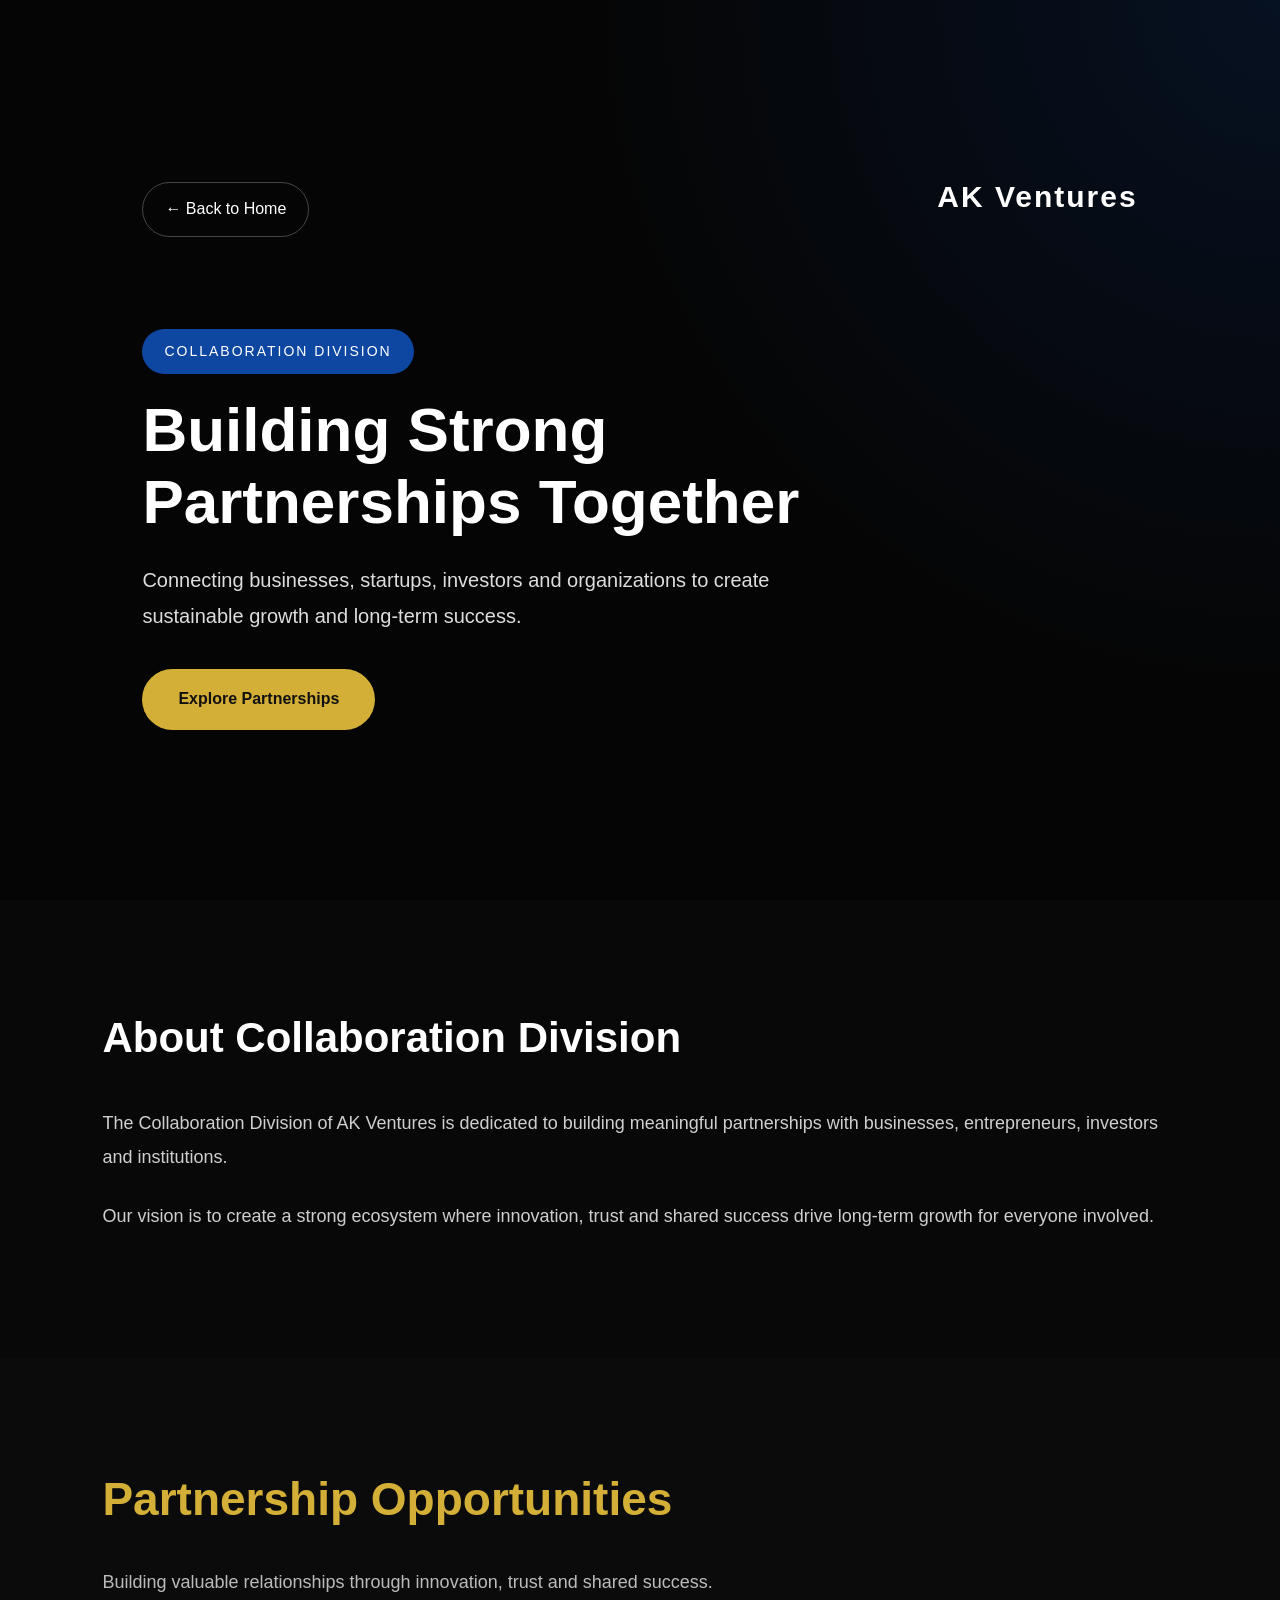
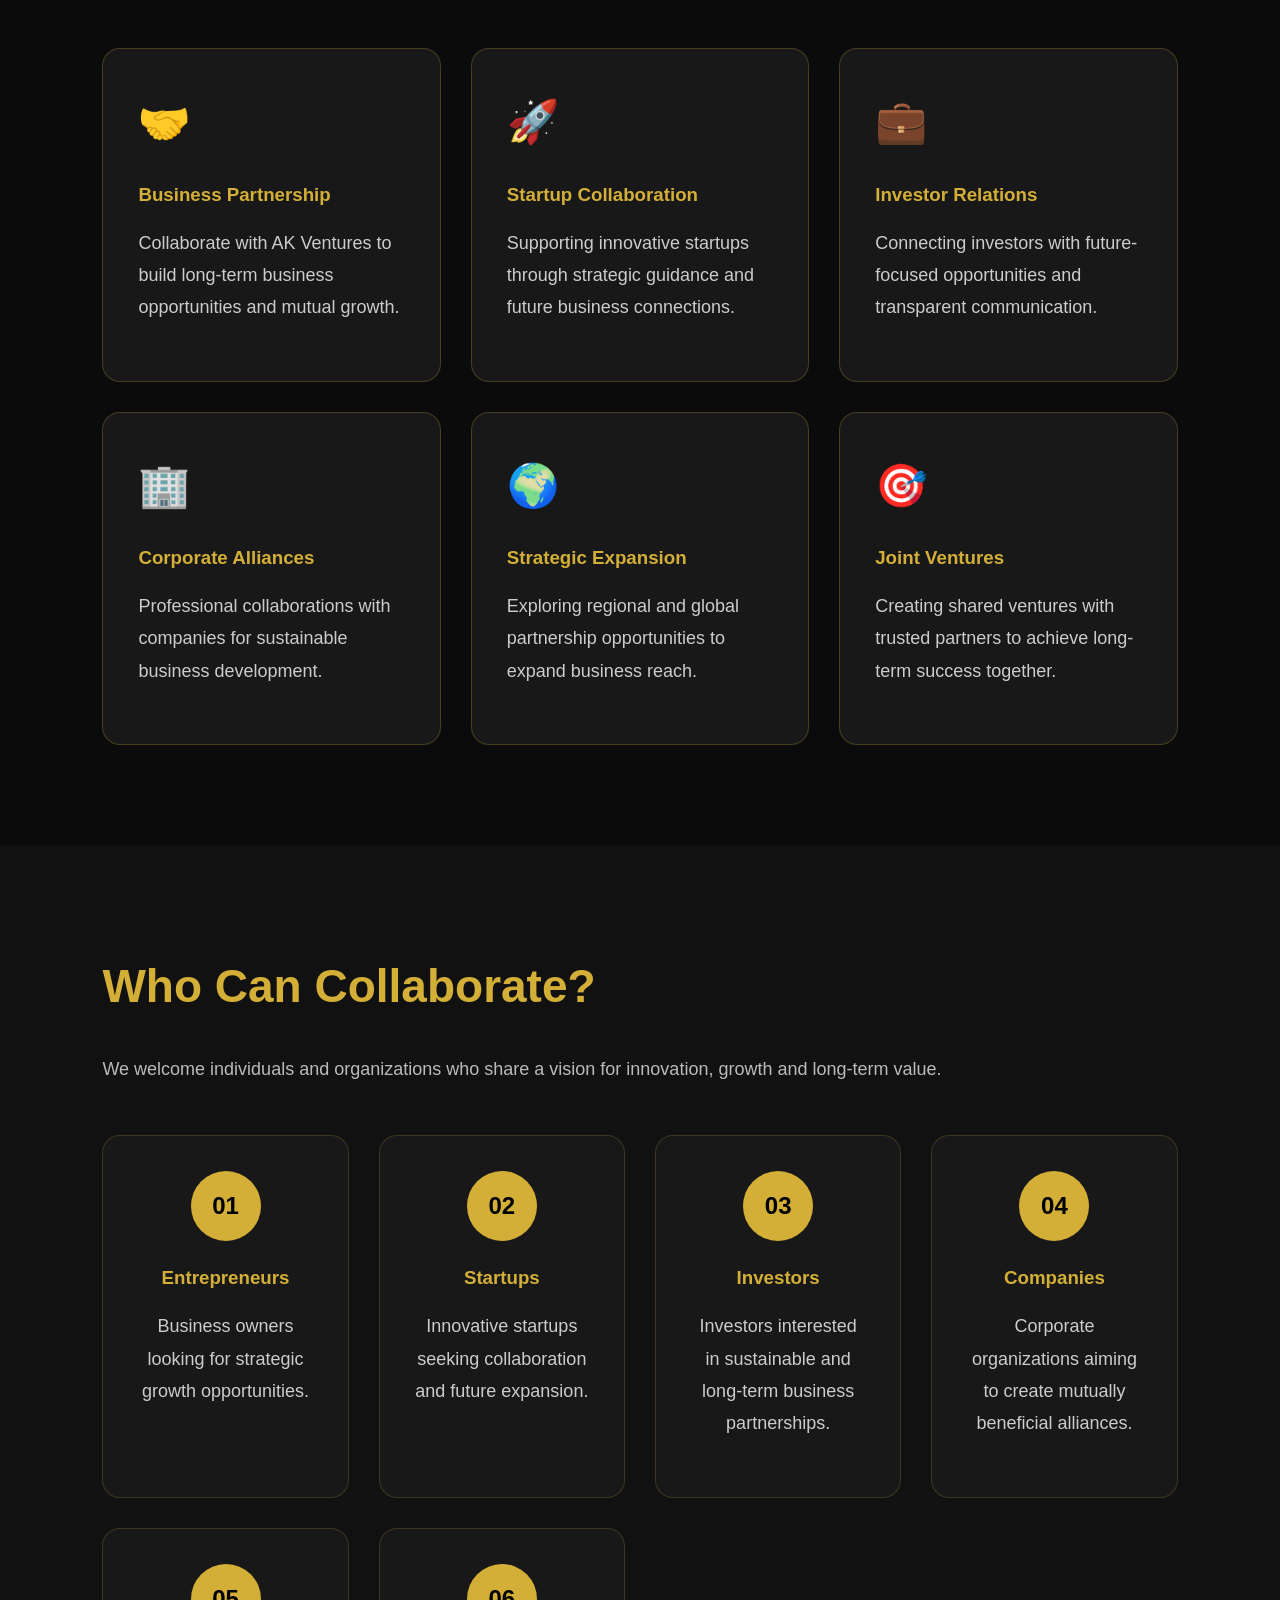
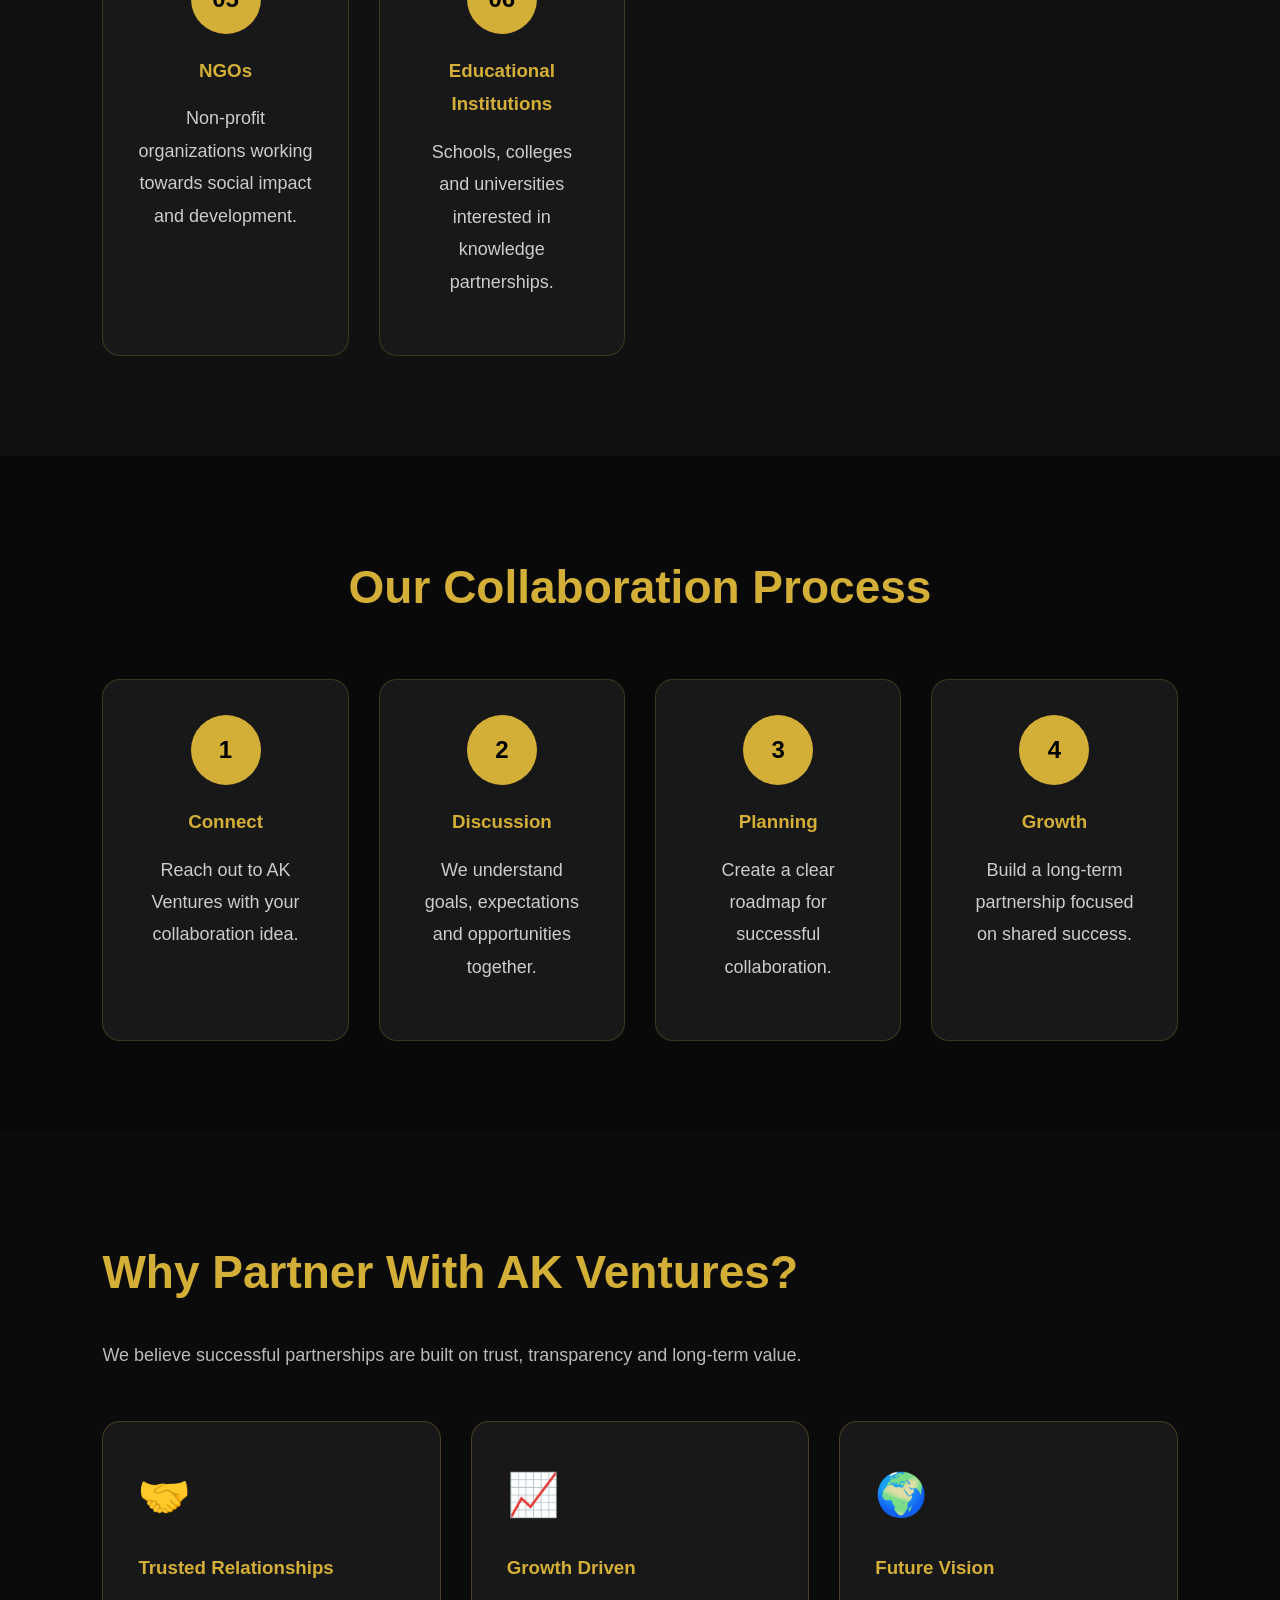
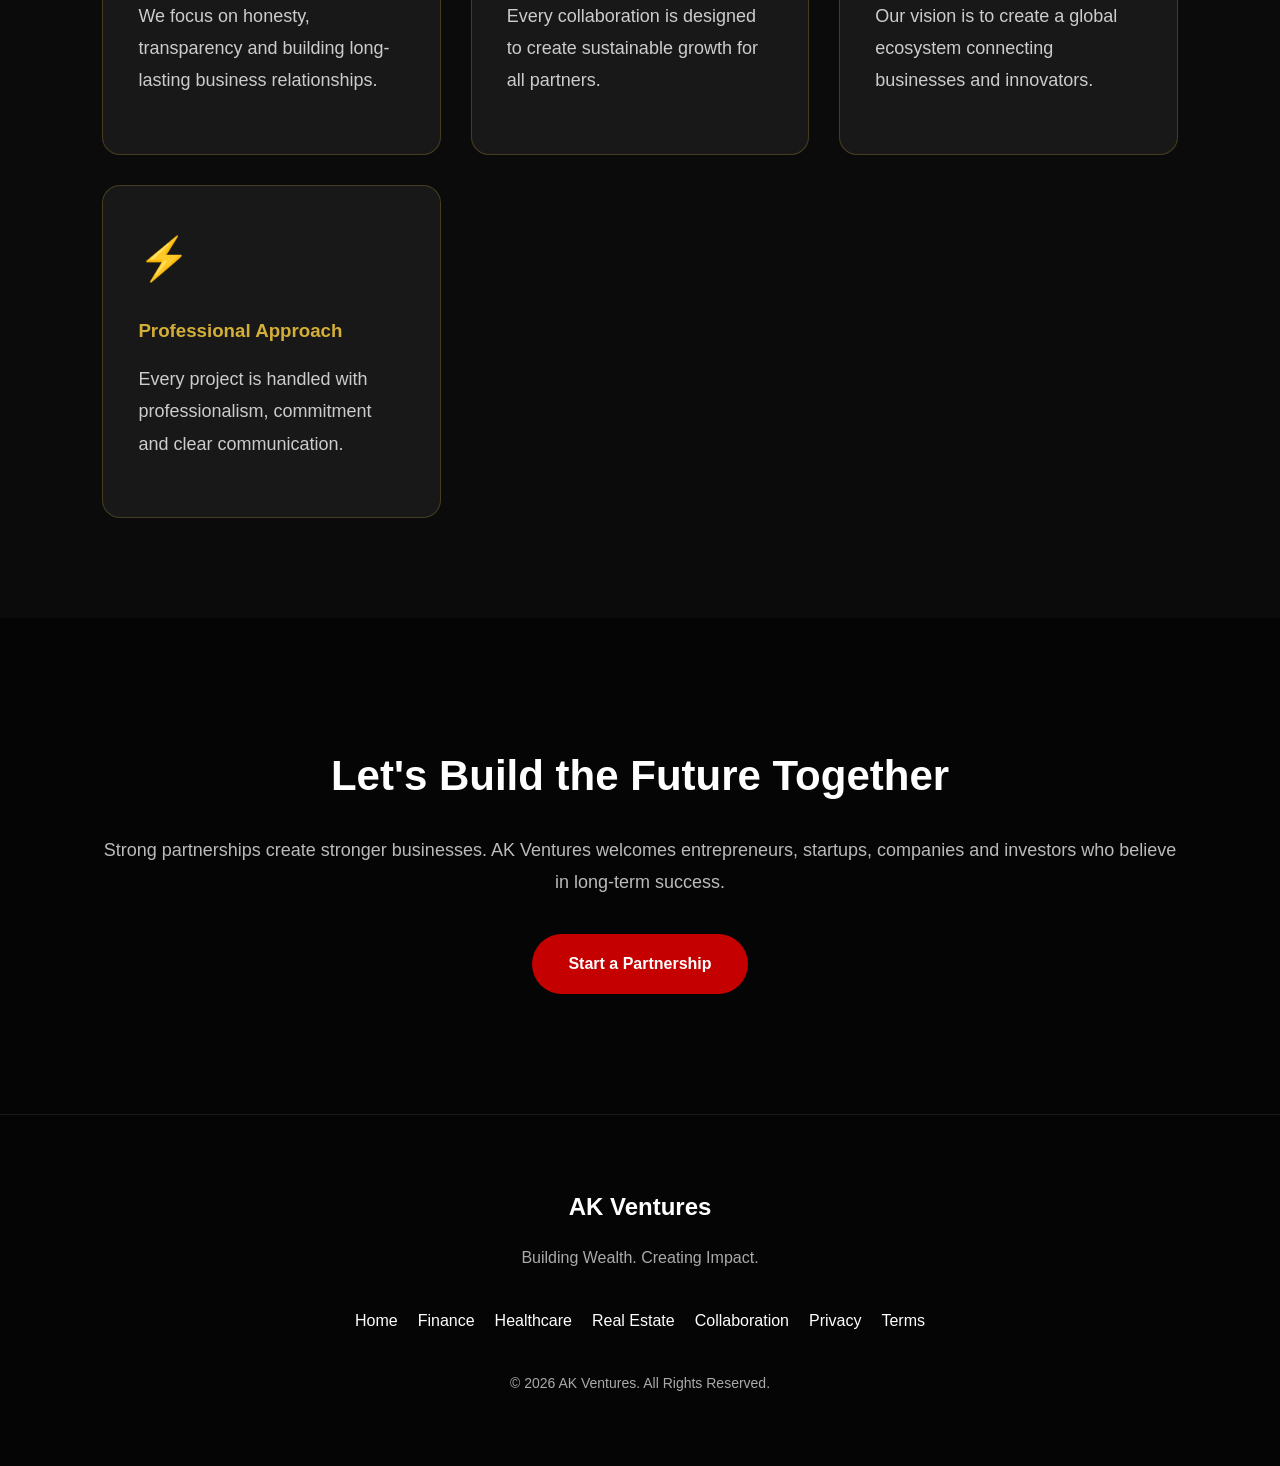
<file: collaboration.html>
<!DOCTYPE html>
<html lang="en">

<head>
<meta charset="UTF-8">
<meta name="viewport" content="width=device-width, initial-scale=1.0">

<title>Collaboration Division | AK Ventures</title>

<link rel="stylesheet" href="style.css">

</head>

<body>
<!-- HERO -->

<section class="collaboration-hero">

<div class="hero-overlay">

<nav class="division-nav">

<a href="index.html" class="back-btn">
← Back to Home
</a>

<h2>AK Ventures</h2>

</nav>

<div class="hero-content">

<span class="division-tag">
COLLABORATION DIVISION
</span>

<h1>

Building Strong<br>
Partnerships Together

</h1>

<p>

Connecting businesses, startups, investors and organizations to create sustainable growth and long-term success.

</p>

<a href="#about-collaboration" class="hero-btn">

Explore Partnerships

</a>

</div>

</div>

</section>

<!-- ABOUT -->

<section id="about-collaboration" class="health-about">

<div class="container">

<h2>About Collaboration Division</h2>

<p>

The Collaboration Division of AK Ventures is dedicated to building meaningful partnerships with businesses, entrepreneurs, investors and institutions.

</p>

<p>

Our vision is to create a strong ecosystem where innovation, trust and shared success drive long-term growth for everyone involved.

</p>

</div>

</section>
<!-- ==========================================
     PARTNERSHIP OPPORTUNITIES
========================================== -->

<section class="finance-services">

<div class="container">

<h2>Partnership Opportunities</h2>

<p class="section-subtitle">
Building valuable relationships through innovation, trust and shared success.
</p>

<div class="finance-grid">

<div class="finance-card">
<span>🤝</span>
<h3>Business Partnership</h3>
<p>
Collaborate with AK Ventures to build long-term business opportunities and mutual growth.
</p>
</div>

<div class="finance-card">
<span>🚀</span>
<h3>Startup Collaboration</h3>
<p>
Supporting innovative startups through strategic guidance and future business connections.
</p>
</div>

<div class="finance-card">
<span>💼</span>
<h3>Investor Relations</h3>
<p>
Connecting investors with future-focused opportunities and transparent communication.
</p>
</div>

<div class="finance-card">
<span>🏢</span>
<h3>Corporate Alliances</h3>
<p>
Professional collaborations with companies for sustainable business development.
</p>
</div>

<div class="finance-card">
<span>🌍</span>
<h3>Strategic Expansion</h3>
<p>
Exploring regional and global partnership opportunities to expand business reach.
</p>
</div>

<div class="finance-card">
<span>🎯</span>
<h3>Joint Ventures</h3>
<p>
Creating shared ventures with trusted partners to achieve long-term success together.
</p>
</div>

</div>

</div>

</section>
<!-- ==========================================
     WHO CAN COLLABORATE
========================================== -->

<section class="investment-journey">

<div class="container">

<h2>Who Can Collaborate?</h2>

<p class="section-subtitle">
We welcome individuals and organizations who share a vision for innovation, growth and long-term value.
</p>

<div class="journey-grid">

<div class="journey-step">
<div class="step-number">01</div>
<h3>Entrepreneurs</h3>
<p>Business owners looking for strategic growth opportunities.</p>
</div>

<div class="journey-step">
<div class="step-number">02</div>
<h3>Startups</h3>
<p>Innovative startups seeking collaboration and future expansion.</p>
</div>

<div class="journey-step">
<div class="step-number">03</div>
<h3>Investors</h3>
<p>Investors interested in sustainable and long-term business partnerships.</p>
</div>

<div class="journey-step">
<div class="step-number">04</div>
<h3>Companies</h3>
<p>Corporate organizations aiming to create mutually beneficial alliances.</p>
</div>

<div class="journey-step">
<div class="step-number">05</div>
<h3>NGOs</h3>
<p>Non-profit organizations working towards social impact and development.</p>
</div>

<div class="journey-step">
<div class="step-number">06</div>
<h3>Educational Institutions</h3>
<p>Schools, colleges and universities interested in knowledge partnerships.</p>
</div>

</div>

</div>

</section>
<!-- ==========================================
     COLLABORATION PROCESS
========================================== -->

<section class="finance-quote">

<div class="container">

<h2>Our Collaboration Process</h2>

<div class="journey-grid">

<div class="journey-step">
<div class="step-number">1</div>
<h3>Connect</h3>
<p>Reach out to AK Ventures with your collaboration idea.</p>
</div>

<div class="journey-step">
<div class="step-number">2</div>
<h3>Discussion</h3>
<p>We understand goals, expectations and opportunities together.</p>
</div>

<div class="journey-step">
<div class="step-number">3</div>
<h3>Planning</h3>
<p>Create a clear roadmap for successful collaboration.</p>
</div>

<div class="journey-step">
<div class="step-number">4</div>
<h3>Growth</h3>
<p>Build a long-term partnership focused on shared success.</p>
</div>

</div>

</div>

</section>
<!-- ==========================================
     WHY PARTNER WITH AK VENTURES
========================================== -->

<section class="finance-services">

<div class="container">

<h2>Why Partner With AK Ventures?</h2>

<p class="section-subtitle">
We believe successful partnerships are built on trust, transparency and long-term value.
</p>

<div class="finance-grid">

<div class="finance-card">
<span>🤝</span>
<h3>Trusted Relationships</h3>
<p>
We focus on honesty, transparency and building long-lasting business relationships.
</p>
</div>

<div class="finance-card">
<span>📈</span>
<h3>Growth Driven</h3>
<p>
Every collaboration is designed to create sustainable growth for all partners.
</p>
</div>

<div class="finance-card">
<span>🌍</span>
<h3>Future Vision</h3>
<p>
Our vision is to create a global ecosystem connecting businesses and innovators.
</p>
</div>

<div class="finance-card">
<span>⚡</span>
<h3>Professional Approach</h3>
<p>
Every project is handled with professionalism, commitment and clear communication.
</p>
</div>

</div>

</div>

</section>

<!-- ==========================================
     PARTNERSHIP VISION
========================================== -->

<section class="division-cta">

<h2>Let's Build the Future Together</h2>

<p>

Strong partnerships create stronger businesses.
AK Ventures welcomes entrepreneurs, startups,
companies and investors who believe in long-term success.

</p>

<a href="index.html#contact" class="hero-btn">
Start a Partnership
</a>

</section>

<footer class="ak-footer">

<div class="container">

<h2>AK Ventures</h2>

<p>
Building Wealth. Creating Impact.
</p>

<div class="footer-links">

<a href="index.html">Home</a>

<a href="finance.html">Finance</a>

<a href="healthcare.html">Healthcare</a>

<a href="realestate.html">Real Estate</a>

<a href="collaboration.html">Collaboration</a>

<a href="privacy.html">Privacy</a>

<a href="terms.html">Terms</a>

</div>

<p class="copyright">

© 2026 AK Ventures. All Rights Reserved.

</p>

</div>

</footer>

<script src="script.js"></script>

</body>
</html>
</file>
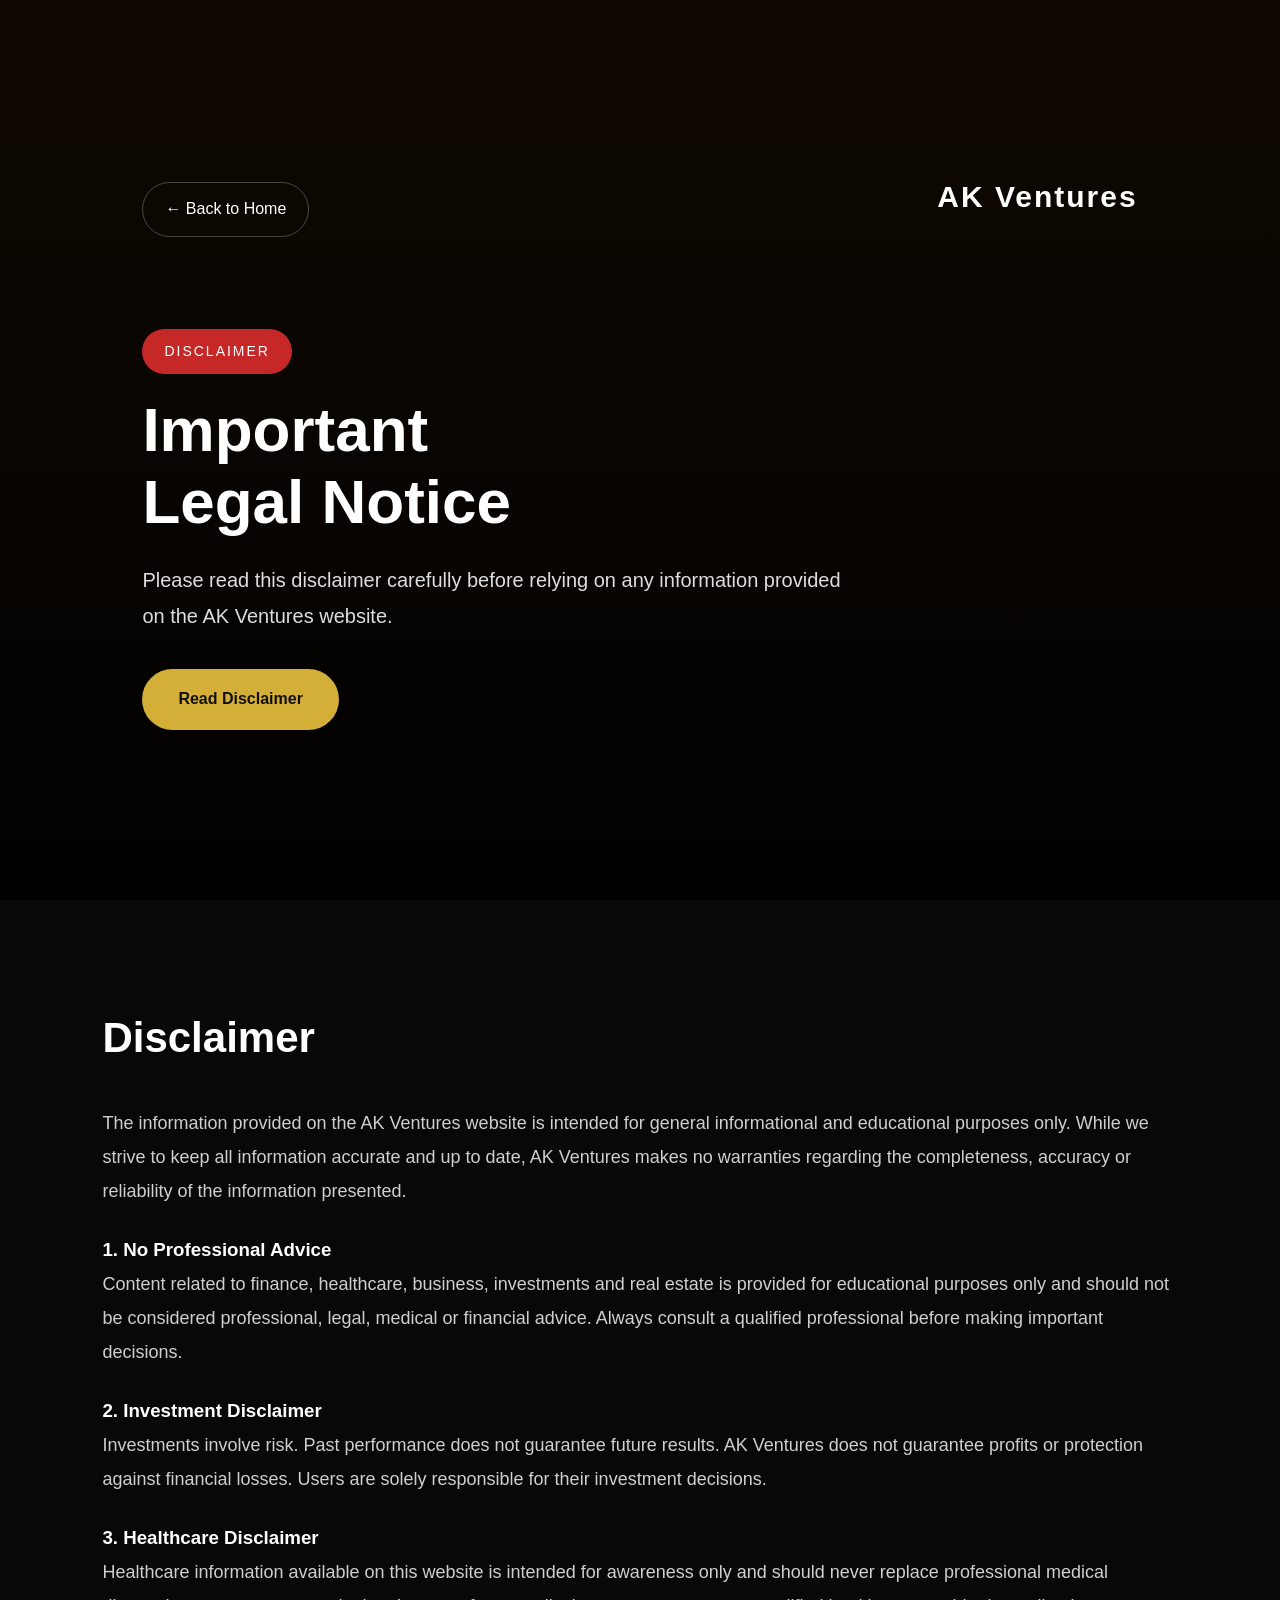
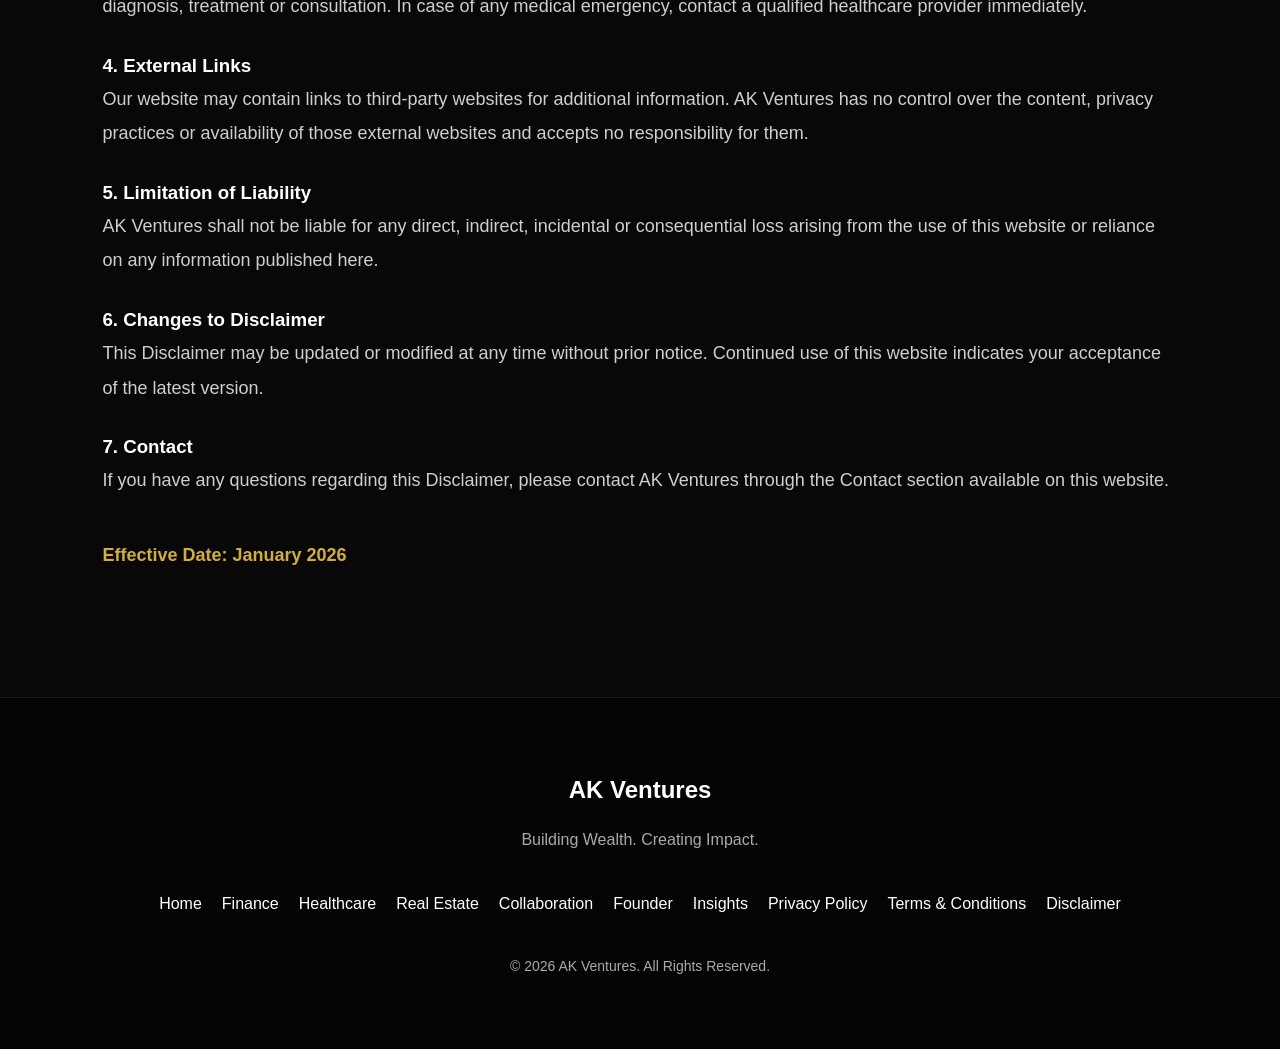
<file: disclaimer.html>
<!DOCTYPE html>
<html lang="en">

<head>

<meta charset="UTF-8">
<meta name="viewport" content="width=device-width, initial-scale=1.0">

<title>Disclaimer | AK Ventures</title>

<link rel="stylesheet" href="style.css">

</head>

<body>

<section class="disclaimer-hero">

<div class="hero-overlay">

<nav class="division-nav">

<a href="index.html" class="back-btn">
← Back to Home
</a>

<h2>AK Ventures</h2>

</nav>

<div class="hero-content">

<span class="division-tag">

DISCLAIMER

</span>

<h1>

Important<br>

Legal Notice

</h1>

<p>

Please read this disclaimer carefully before relying on any information provided on the AK Ventures website.

</p>

<a href="#disclaimer-content" class="hero-btn">

Read Disclaimer

</a>

</div>

</div>

</section>
<!-- ==========================================
     DISCLAIMER CONTENT
========================================== -->

<section id="disclaimer-content" class="health-about">

<div class="container">

<h2>Disclaimer</h2>

<p>

The information provided on the AK Ventures website is intended for general informational and educational purposes only. While we strive to keep all information accurate and up to date, AK Ventures makes no warranties regarding the completeness, accuracy or reliability of the information presented.

</p>

<h3>1. No Professional Advice</h3>

<p>

Content related to finance, healthcare, business, investments and real estate is provided for educational purposes only and should not be considered professional, legal, medical or financial advice. Always consult a qualified professional before making important decisions.

</p>

<h3>2. Investment Disclaimer</h3>

<p>

Investments involve risk. Past performance does not guarantee future results. AK Ventures does not guarantee profits or protection against financial losses. Users are solely responsible for their investment decisions.

</p>

<h3>3. Healthcare Disclaimer</h3>

<p>

Healthcare information available on this website is intended for awareness only and should never replace professional medical diagnosis, treatment or consultation. In case of any medical emergency, contact a qualified healthcare provider immediately.

</p>

<h3>4. External Links</h3>

<p>

Our website may contain links to third-party websites for additional information. AK Ventures has no control over the content, privacy practices or availability of those external websites and accepts no responsibility for them.

</p>

<h3>5. Limitation of Liability</h3>

<p>

AK Ventures shall not be liable for any direct, indirect, incidental or consequential loss arising from the use of this website or reliance on any information published here.

</p>

<h3>6. Changes to Disclaimer</h3>

<p>

This Disclaimer may be updated or modified at any time without prior notice. Continued use of this website indicates your acceptance of the latest version.

</p>

<h3>7. Contact</h3>

<p>

If you have any questions regarding this Disclaimer, please contact AK Ventures through the Contact section available on this website.

</p>

<p style="margin-top:40px;color:#d4af37;font-weight:600;">

Effective Date: January 2026

</p>

</div>

</section>
<footer class="ak-footer">

<div class="container">

<h2>AK Ventures</h2>

<p>
Building Wealth. Creating Impact.
</p>

<div class="footer-links">

<a href="index.html">Home</a>

<a href="finance.html">Finance</a>

<a href="healthcare.html">Healthcare</a>

<a href="realestate.html">Real Estate</a>

<a href="collaboration.html">Collaboration</a>

<a href="founder.html">Founder</a>

<a href="insights.html">Insights</a>

<a href="privacy.html">Privacy Policy</a>

<a href="terms.html">Terms & Conditions</a>

<a href="disclaimer.html">Disclaimer</a>

</div>

<p class="copyright">

© 2026 AK Ventures. All Rights Reserved.

</p>

</div>

</footer>

<script src="script.js"></script>

</body>
</html>
</file>
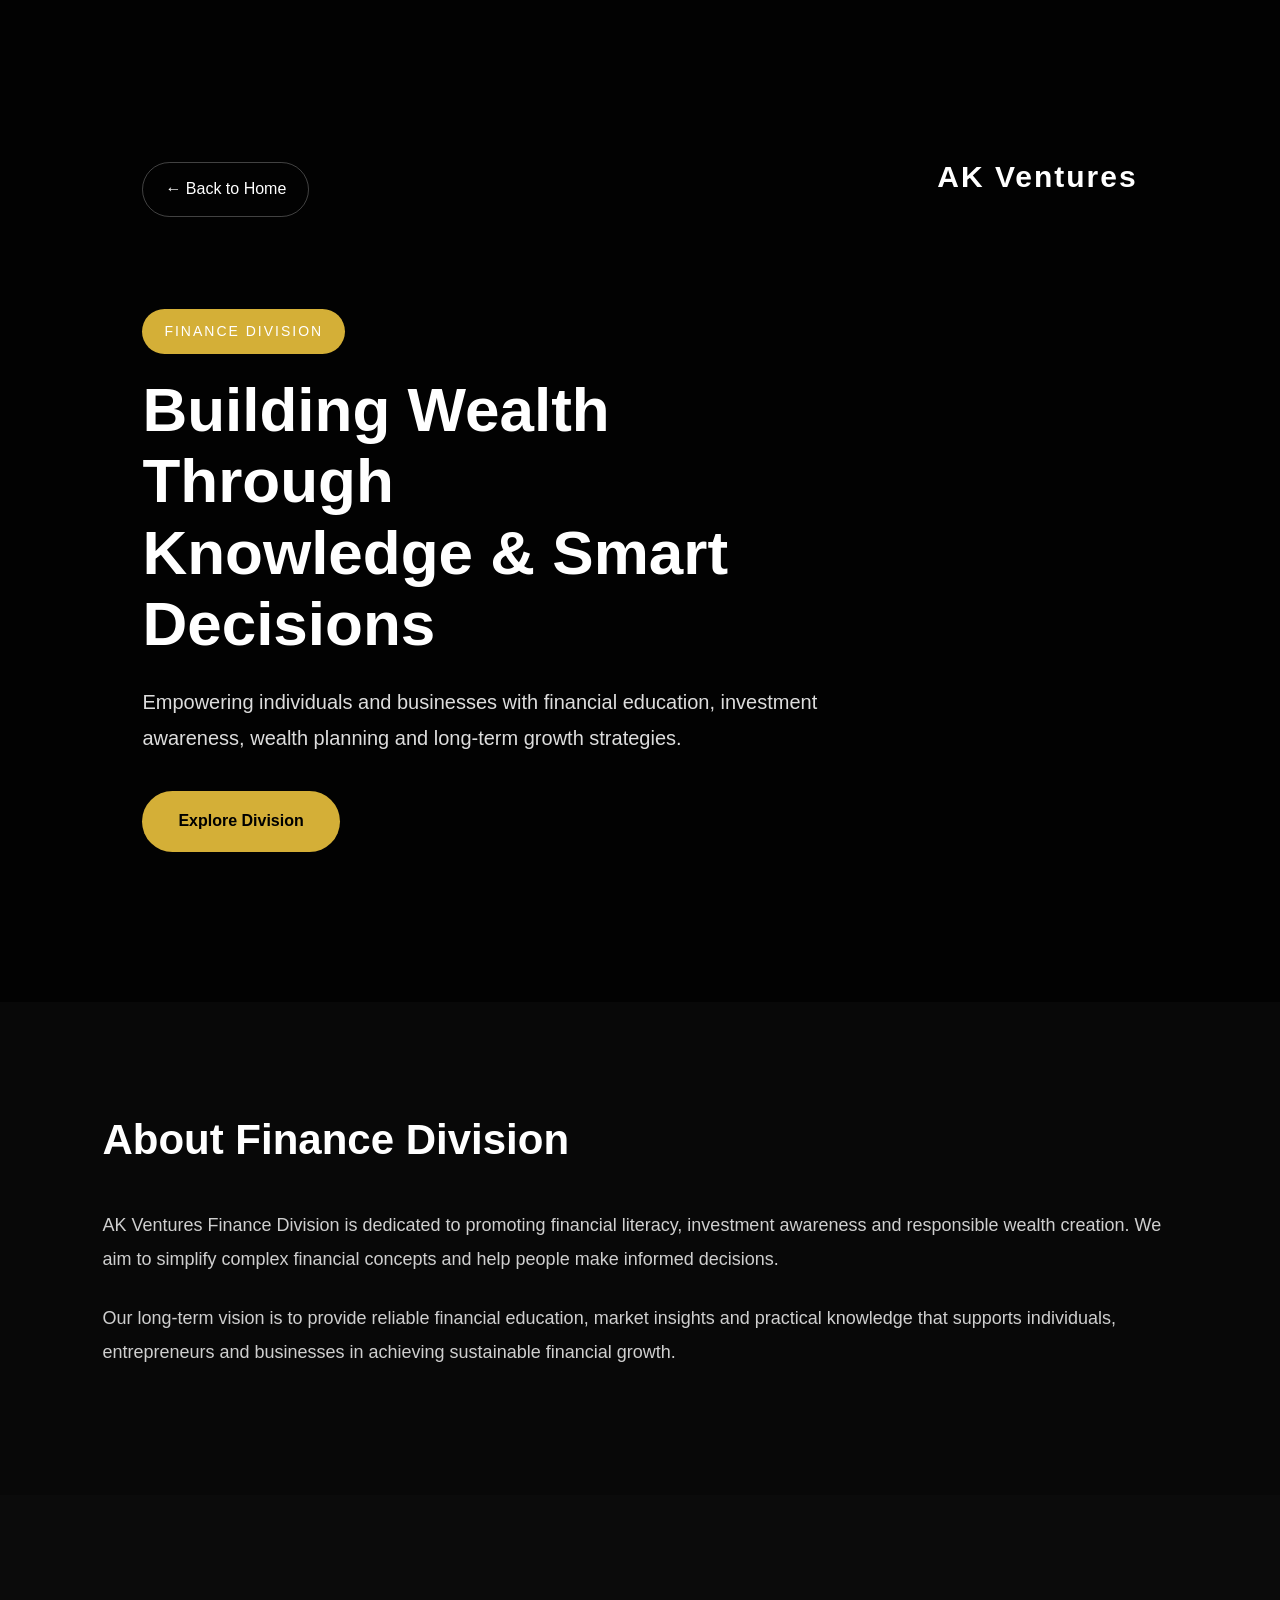
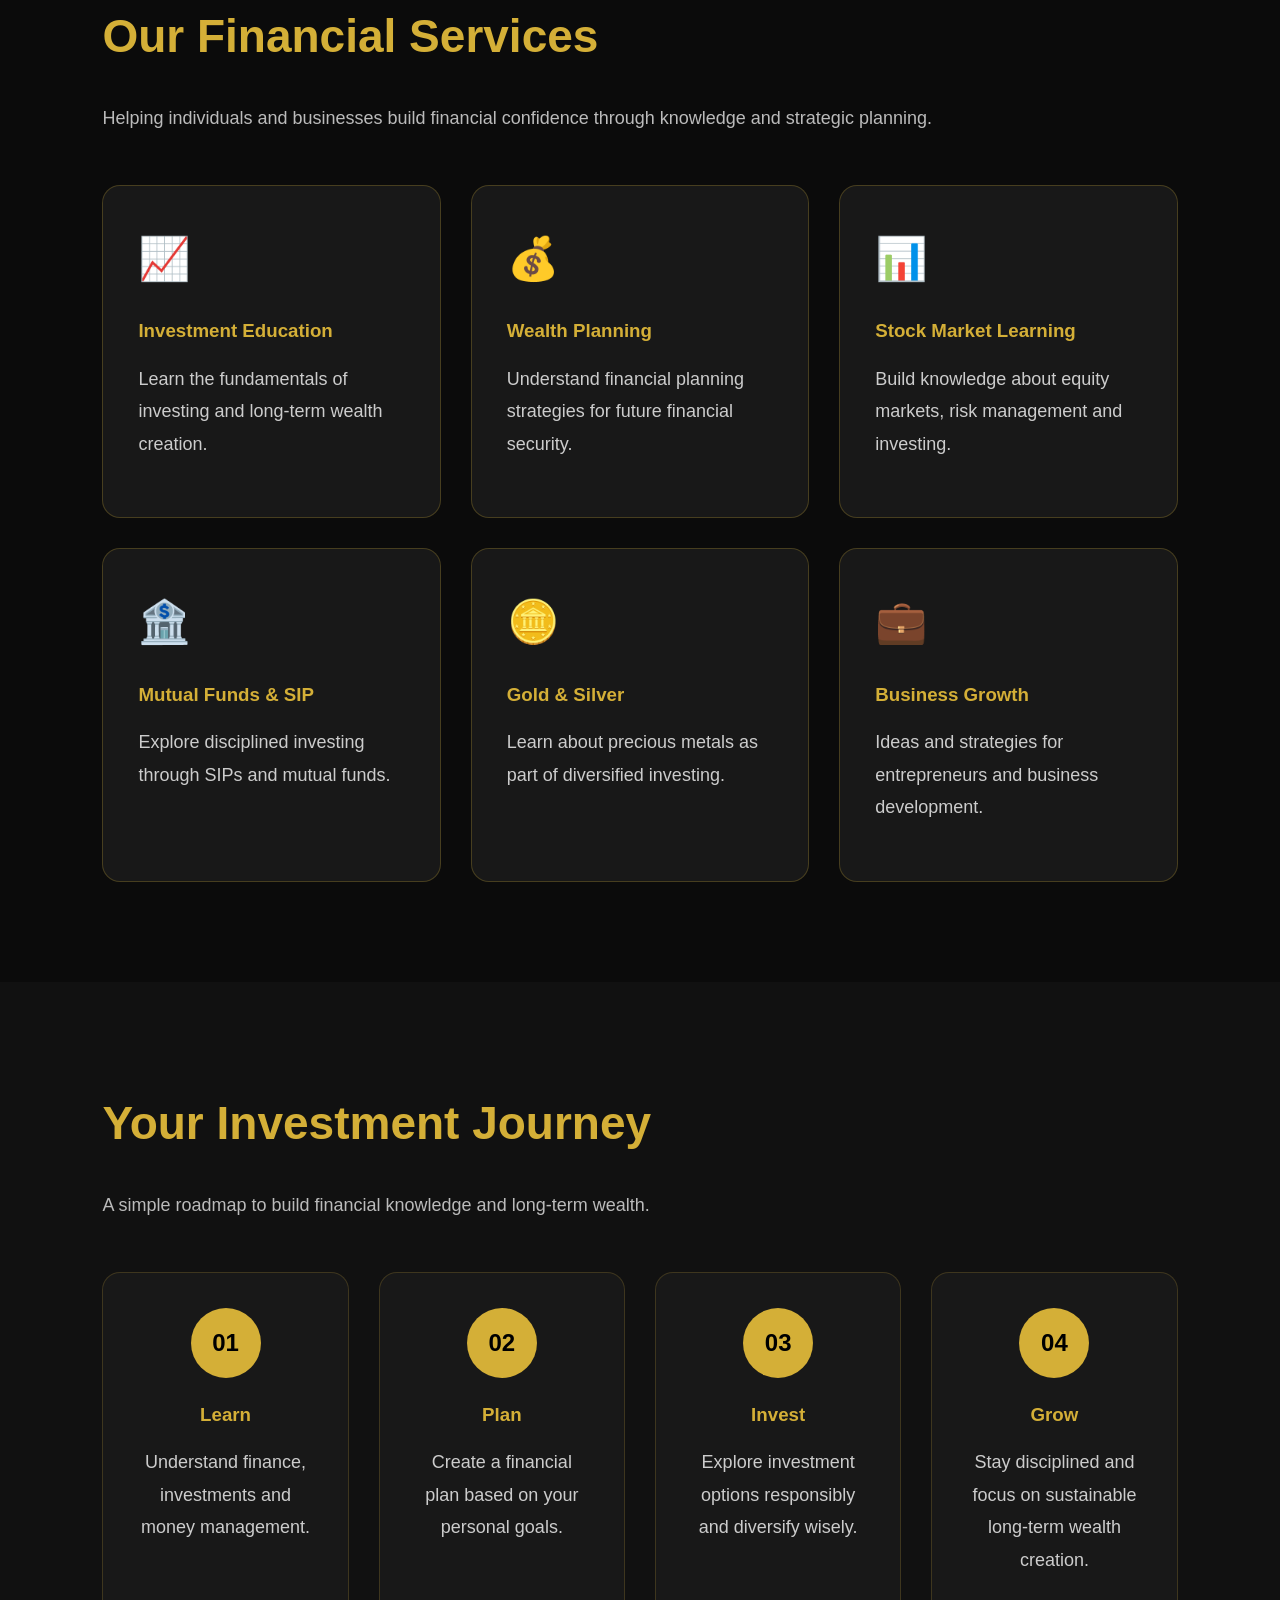
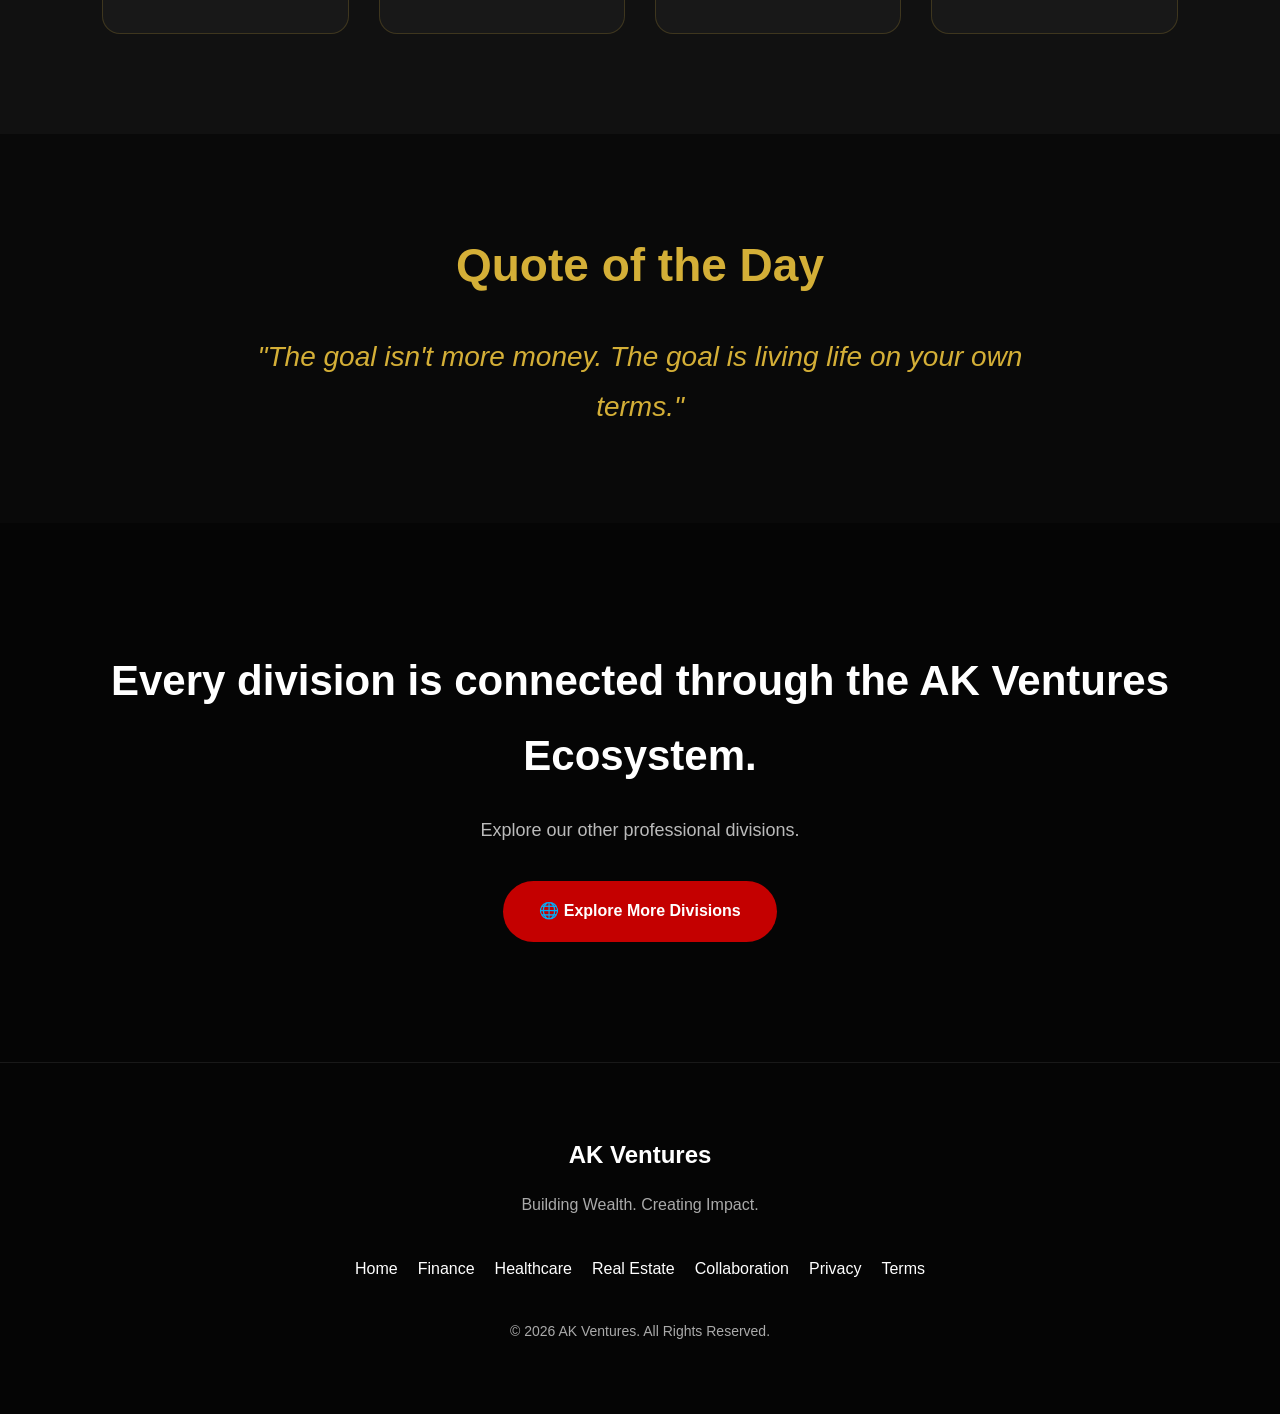
<file: finance.html>
<!DOCTYPE html>
<html lang="en">

<head>

<meta charset="UTF-8">
<meta name="viewport" content="width=device-width, initial-scale=1.0">

<title>Finance Division | AK Ventures</title>

<link rel="stylesheet" href="style.css">

</head>

<body>

<!-- HERO -->

<section class="finance-hero">

<div class="hero-overlay">

<nav class="division-nav">

<a href="index.html" class="back-btn">
← Back to Home
</a>

<h2>AK Ventures</h2>

</nav>

<div class="hero-content">

<span class="division-tag">

FINANCE DIVISION

</span>

<h1>

Building Wealth Through<br>

Knowledge & Smart Decisions

</h1>

<p>

Empowering individuals and businesses with financial education, investment awareness, wealth planning and long-term growth strategies.

</p>

<a href="#about-finance" class="hero-btn">

Explore Division

</a>

</div>

</div>

</section>


<!-- ABOUT -->

<section id="about-finance" class="health-about">

<div class="container">

<h2>

About Finance Division

</h2>

<p>

AK Ventures Finance Division is dedicated to promoting financial literacy, investment awareness and responsible wealth creation. We aim to simplify complex financial concepts and help people make informed decisions.

</p>

<p>

Our long-term vision is to provide reliable financial education, market insights and practical knowledge that supports individuals, entrepreneurs and businesses in achieving sustainable financial growth.

</p>

</div>

</section>
<!-- ==========================================
     FINANCIAL SERVICES
========================================== -->

<section class="finance-services">

<div class="container">

<h2>Our Financial Services</h2>

<p class="section-subtitle">
Helping individuals and businesses build financial confidence through knowledge and strategic planning.
</p>

<div class="finance-grid">

<div class="finance-card">
<span>📈</span>
<h3>Investment Education</h3>
<p>Learn the fundamentals of investing and long-term wealth creation.</p>
</div>

<div class="finance-card">
<span>💰</span>
<h3>Wealth Planning</h3>
<p>Understand financial planning strategies for future financial security.</p>
</div>

<div class="finance-card">
<span>📊</span>
<h3>Stock Market Learning</h3>
<p>Build knowledge about equity markets, risk management and investing.</p>
</div>

<div class="finance-card">
<span>🏦</span>
<h3>Mutual Funds & SIP</h3>
<p>Explore disciplined investing through SIPs and mutual funds.</p>
</div>

<div class="finance-card">
<span>🪙</span>
<h3>Gold & Silver</h3>
<p>Learn about precious metals as part of diversified investing.</p>
</div>

<div class="finance-card">
<span>💼</span>
<h3>Business Growth</h3>
<p>Ideas and strategies for entrepreneurs and business development.</p>
</div>

</div>

</div>

</section>

<!-- ==========================================
     INVESTMENT JOURNEY
========================================== -->

<section class="investment-journey">

<div class="container">

<h2>Your Investment Journey</h2>

<p class="section-subtitle">
A simple roadmap to build financial knowledge and long-term wealth.
</p>

<div class="journey-grid">

<div class="journey-step">
<div class="step-number">01</div>
<h3>Learn</h3>
<p>Understand finance, investments and money management.</p>
</div>

<div class="journey-step">
<div class="step-number">02</div>
<h3>Plan</h3>
<p>Create a financial plan based on your personal goals.</p>
</div>

<div class="journey-step">
<div class="step-number">03</div>
<h3>Invest</h3>
<p>Explore investment options responsibly and diversify wisely.</p>
</div>

<div class="journey-step">
<div class="step-number">04</div>
<h3>Grow</h3>
<p>Stay disciplined and focus on sustainable long-term wealth creation.</p>
</div>

</div>

</div>

</section>

<!-- ==========================================
     FINANCIAL QUOTE
========================================== -->

<section class="finance-quote">

<div class="container">

<h2>Quote of the Day</h2>

<blockquote>

"The goal isn't more money. The goal is living life on your own terms."

</blockquote>

</div>

</section>

<!-- ==========================================
     EXPLORE MORE DIVISIONS
========================================== -->

<section class="division-cta">

<h2>Every division is connected through the AK Ventures Ecosystem.</h2>

<p>
Explore our other professional divisions.
</p>

<a href="index.html#services" class="hero-btn">

🌐 Explore More Divisions

</a>

</section>
<footer class="ak-footer">

<div class="container">

<h2>AK Ventures</h2>

<p>
Building Wealth. Creating Impact.
</p>

<div class="footer-links">

<a href="index.html">Home</a>

<a href="finance.html">Finance</a>

<a href="healthcare.html">Healthcare</a>

<a href="realestate.html">Real Estate</a>

<a href="collaboration.html">Collaboration</a>

<a href="privacy.html">Privacy</a>

<a href="terms.html">Terms</a>

</div>

<p class="copyright">

© 2026 AK Ventures. All Rights Reserved.

</p>

</div>

</footer>
<script src="script.js"></script>

</body>

</html>
</file>
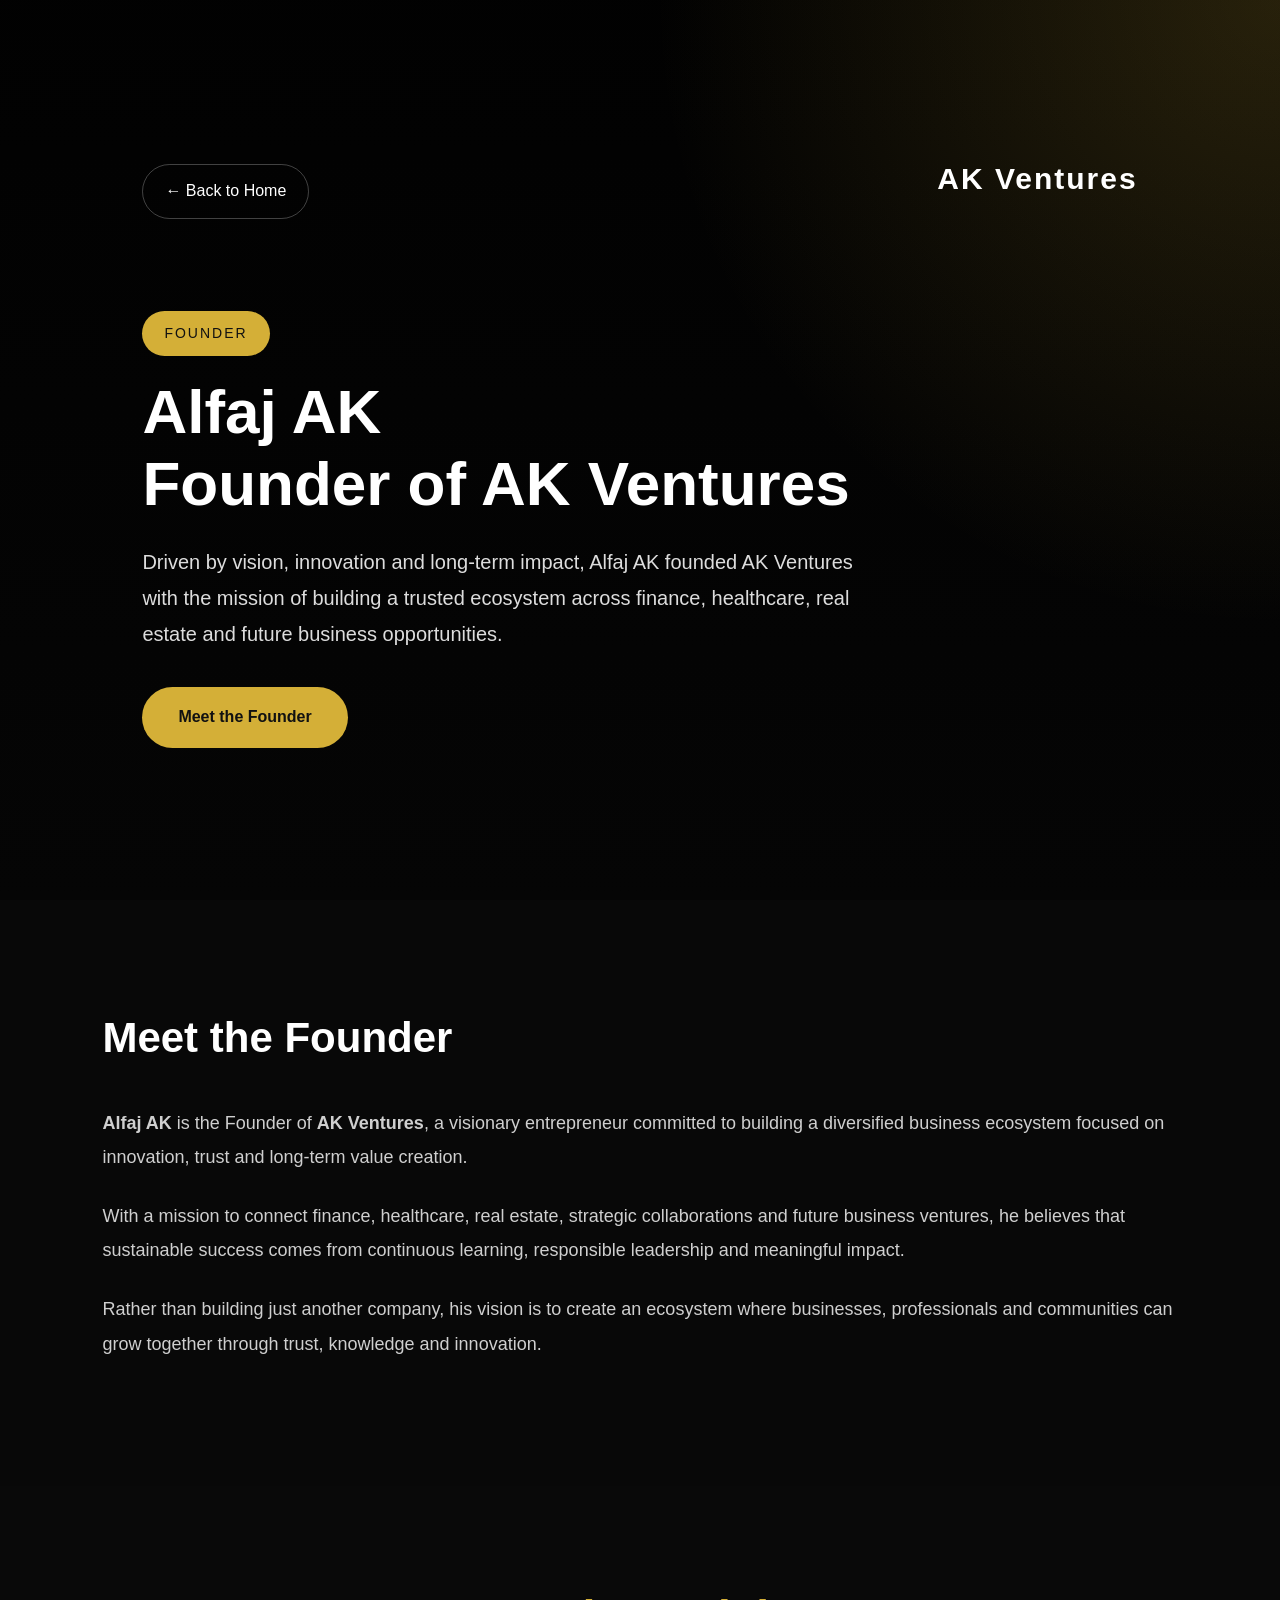
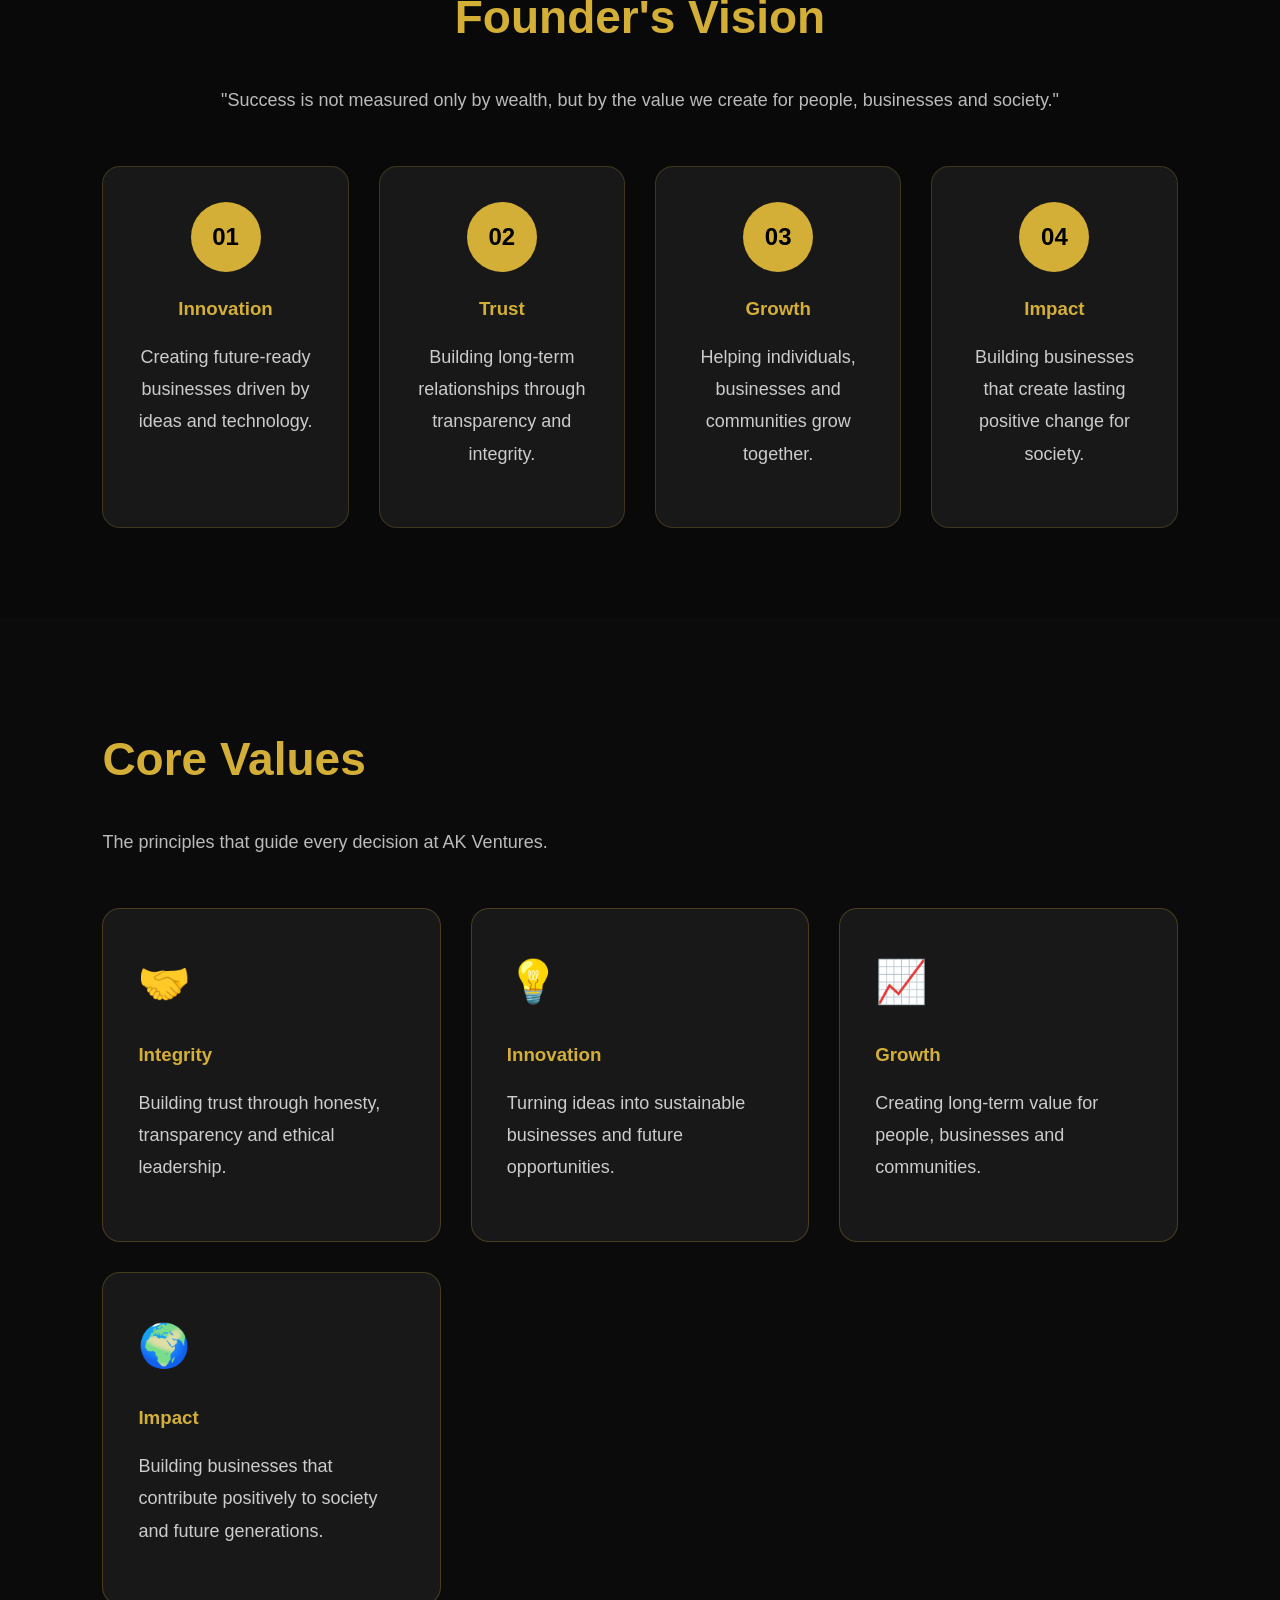
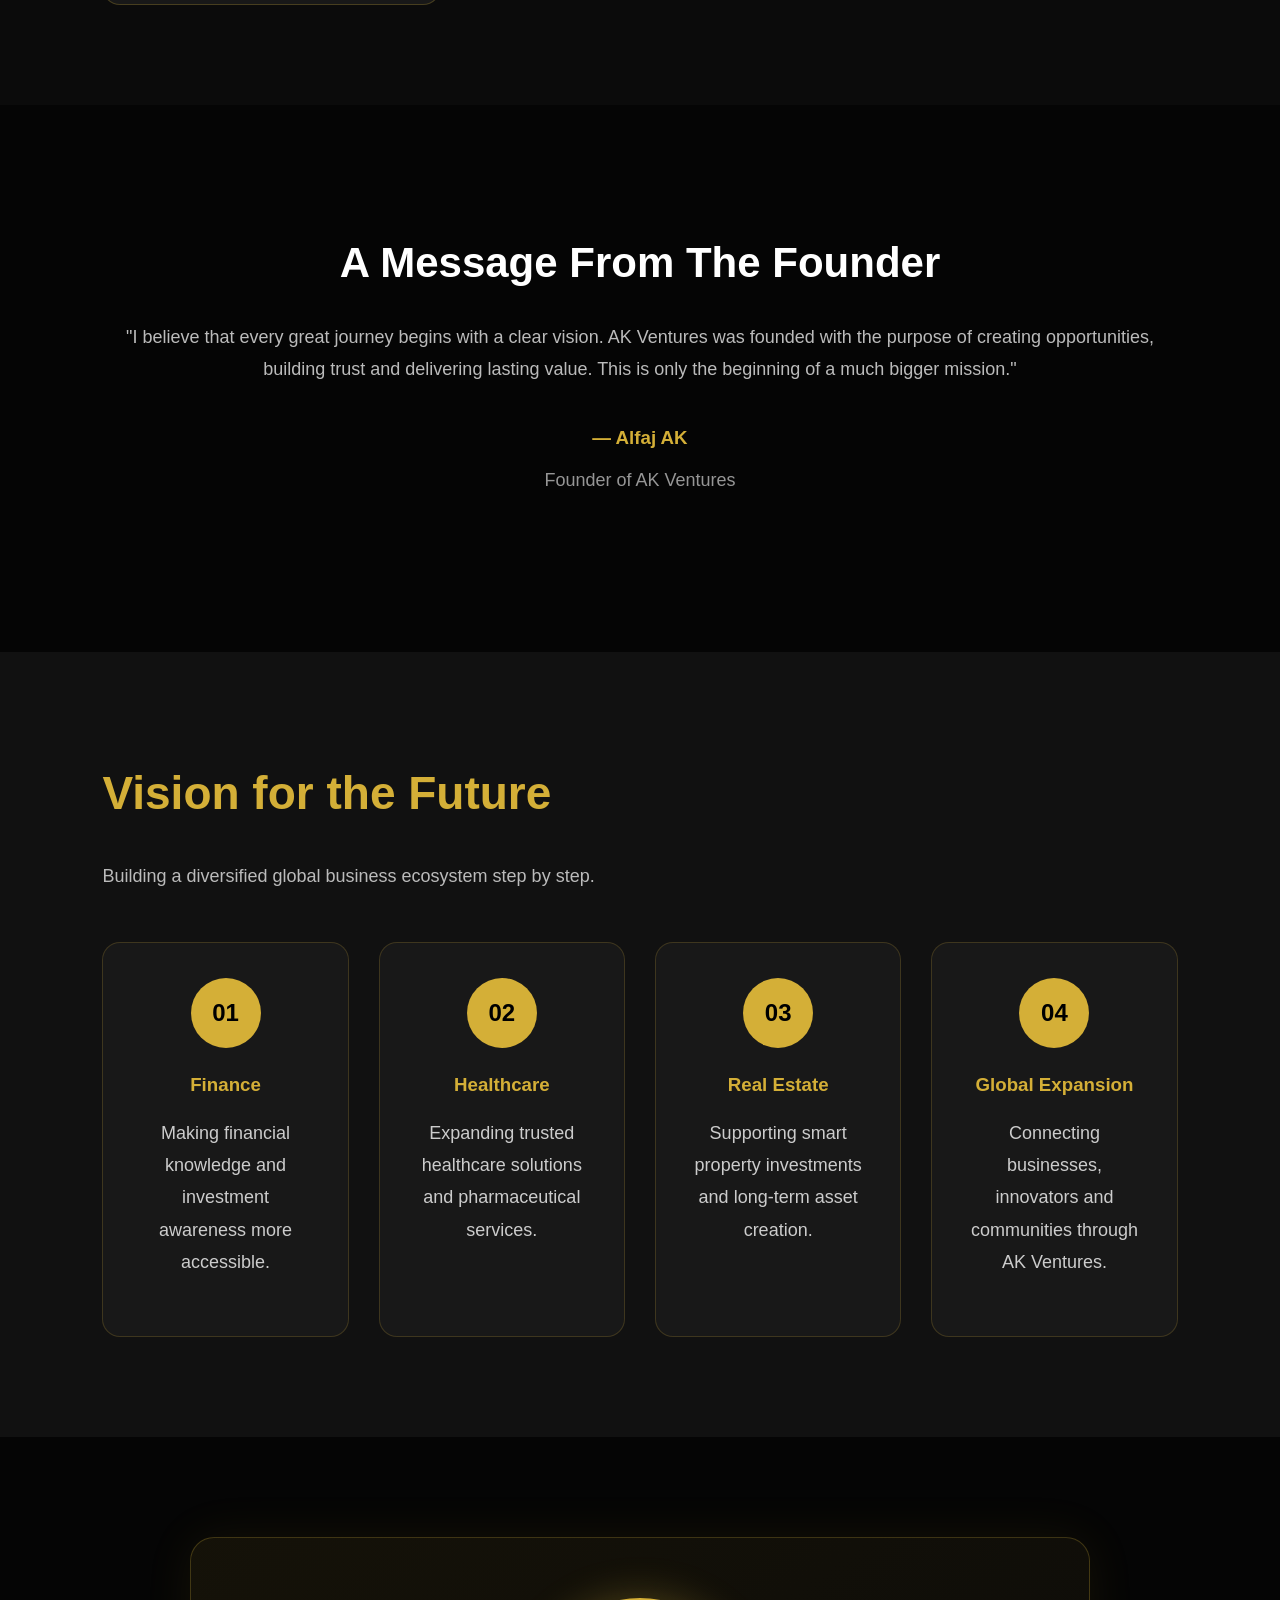
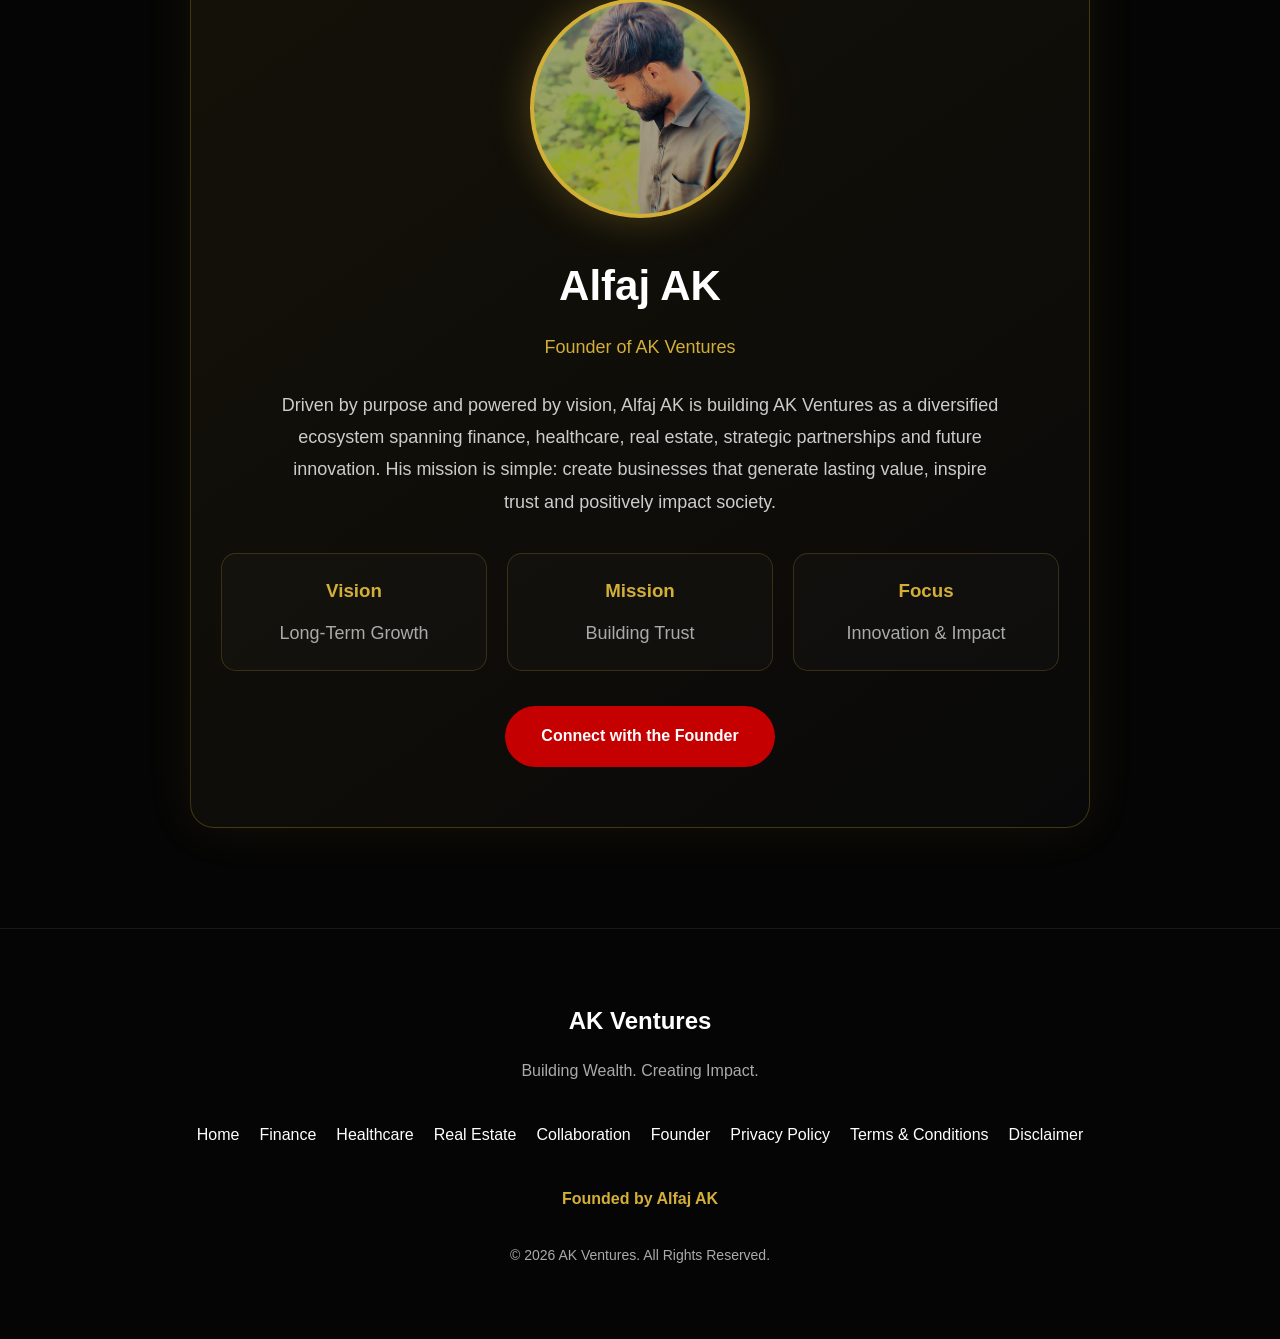
<file: founder.html>
<!DOCTYPE html>
<html lang="en">

<head>

<meta charset="UTF-8">
<meta name="viewport" content="width=device-width, initial-scale=1.0">

<title>Founder | AK Ventures</title>

<link rel="stylesheet" href="style.css">

</head>

<body>
<!-- ==========================================
     FOUNDER HERO
========================================== -->

<section class="founder-hero">

<div class="hero-overlay">

<nav class="division-nav">

<a href="index.html" class="back-btn">
← Back to Home
</a>

<h2>AK Ventures</h2>

</nav>

<div class="hero-content">

<span class="division-tag">
FOUNDER
</span>

<h1>

Alfaj AK<br>
Founder of AK Ventures

</h1>

<p>

Driven by vision, innovation and long-term impact,
Alfaj AK founded AK Ventures with the mission of building
a trusted ecosystem across finance, healthcare,
real estate and future business opportunities.

</p>

<a href="#about-founder" class="hero-btn">

Meet the Founder

</a>

</div>

</div>

</section>
<!-- ==========================================
     ABOUT FOUNDER
========================================== -->

<section id="about-founder" class="health-about">

<div class="container">

<h2>Meet the Founder</h2>

<p>

<b>Alfaj AK</b> is the Founder of <b>AK Ventures</b>, a visionary entrepreneur committed to building a diversified business ecosystem focused on innovation, trust and long-term value creation.

</p>

<p>

With a mission to connect finance, healthcare, real estate, strategic collaborations and future business ventures, he believes that sustainable success comes from continuous learning, responsible leadership and meaningful impact.

</p>

<p>

Rather than building just another company, his vision is to create an ecosystem where businesses, professionals and communities can grow together through trust, knowledge and innovation.

</p>

</div>

</section>

<!-- ==========================================
     FOUNDER VISION
========================================== -->

<section class="finance-quote">

<div class="container">

<h2>Founder's Vision</h2>

<p class="section-subtitle">

"Success is not measured only by wealth, but by the value we create for people, businesses and society."

</p>

<div class="journey-grid">

<div class="journey-step">
<div class="step-number">01</div>
<h3>Innovation</h3>
<p>Creating future-ready businesses driven by ideas and technology.</p>
</div>

<div class="journey-step">
<div class="step-number">02</div>
<h3>Trust</h3>
<p>Building long-term relationships through transparency and integrity.</p>
</div>

<div class="journey-step">
<div class="step-number">03</div>
<h3>Growth</h3>
<p>Helping individuals, businesses and communities grow together.</p>
</div>

<div class="journey-step">
<div class="step-number">04</div>
<h3>Impact</h3>
<p>Building businesses that create lasting positive change for society.</p>
</div>

</div>

</div>

</section>

<!-- ==========================================
     CORE VALUES
========================================== -->

<section class="finance-services">

<div class="container">

<h2>Core Values</h2>

<p class="section-subtitle">
The principles that guide every decision at AK Ventures.
</p>

<div class="finance-grid">

<div class="finance-card">
<span>🤝</span>
<h3>Integrity</h3>
<p>Building trust through honesty, transparency and ethical leadership.</p>
</div>

<div class="finance-card">
<span>💡</span>
<h3>Innovation</h3>
<p>Turning ideas into sustainable businesses and future opportunities.</p>
</div>

<div class="finance-card">
<span>📈</span>
<h3>Growth</h3>
<p>Creating long-term value for people, businesses and communities.</p>
</div>

<div class="finance-card">
<span>🌍</span>
<h3>Impact</h3>
<p>Building businesses that contribute positively to society and future generations.</p>
</div>

</div>

</div>

</section>

<!-- ==========================================
     FOUNDER'S MESSAGE
========================================== -->

<section class="division-cta">

<h2>A Message From The Founder</h2>

<p>

"I believe that every great journey begins with a clear vision.
AK Ventures was founded with the purpose of creating opportunities,
building trust and delivering lasting value.

This is only the beginning of a much bigger mission."

</p>

<h3 style="margin-top:35px;color:#d4af37;">

— Alfaj AK

</h3>

<p style="margin-top:10px;opacity:.8;">

Founder of AK Ventures

</p>

</section>

<!-- ==========================================
     FUTURE VISION
========================================== -->

<section class="investment-journey">

<div class="container">

<h2>Vision for the Future</h2>

<p class="section-subtitle">

Building a diversified global business ecosystem step by step.

</p>

<div class="journey-grid">

<div class="journey-step">
<div class="step-number">01</div>
<h3>Finance</h3>
<p>Making financial knowledge and investment awareness more accessible.</p>
</div>

<div class="journey-step">
<div class="step-number">02</div>
<h3>Healthcare</h3>
<p>Expanding trusted healthcare solutions and pharmaceutical services.</p>
</div>

<div class="journey-step">
<div class="step-number">03</div>
<h3>Real Estate</h3>
<p>Supporting smart property investments and long-term asset creation.</p>
</div>

<div class="journey-step">
<div class="step-number">04</div>
<h3>Global Expansion</h3>
<p>Connecting businesses, innovators and communities through AK Ventures.</p>
</div>

</div>

</div>

</section>
<!-- ==========================================
     FOUNDER PROFILE
========================================== -->

<section class="founder-profile">

<div class="container">

<div class="founder-card">

<div class="founder-avatar">

<img src="IMG_0252.jpeg" alt="Alfaj AK">

</div>

<h2>Alfaj AK</h2>

<h4>Founder of AK Ventures</h4>

<p>

Driven by purpose and powered by vision, Alfaj AK is building AK Ventures as a diversified ecosystem spanning finance, healthcare, real estate, strategic partnerships and future innovation.

His mission is simple: create businesses that generate lasting value, inspire trust and positively impact society.

</p>

<div class="founder-highlights">

<div>
<h3>Vision</h3>
<p>Long-Term Growth</p>
</div>

<div>
<h3>Mission</h3>
<p>Building Trust</p>
</div>

<div>
<h3>Focus</h3>
<p>Innovation & Impact</p>
</div>

</div>

<a href="index.html#contact" class="hero-btn">
Connect with the Founder
</a>

</div>

</div>

</section>
<footer class="ak-footer">

<div class="container">

<h2>AK Ventures</h2>

<p>
Building Wealth. Creating Impact.
</p>

<div class="footer-links">

<a href="index.html">Home</a>

<a href="finance.html">Finance</a>

<a href="healthcare.html">Healthcare</a>

<a href="realestate.html">Real Estate</a>

<a href="collaboration.html">Collaboration</a>

<a href="founder.html">Founder</a>

<a href="privacy.html">Privacy Policy</a>

<a href="terms.html">Terms & Conditions</a>

<a href="disclaimer.html">Disclaimer</a>

</div>

<p style="margin-top:25px;color:#d4af37;font-weight:600;">

Founded by Alfaj AK

</p>

<p class="copyright">

© 2026 AK Ventures. All Rights Reserved.

</p>

</div>

</footer>

<script src="script.js"></script>

</body>
</html>
</file>
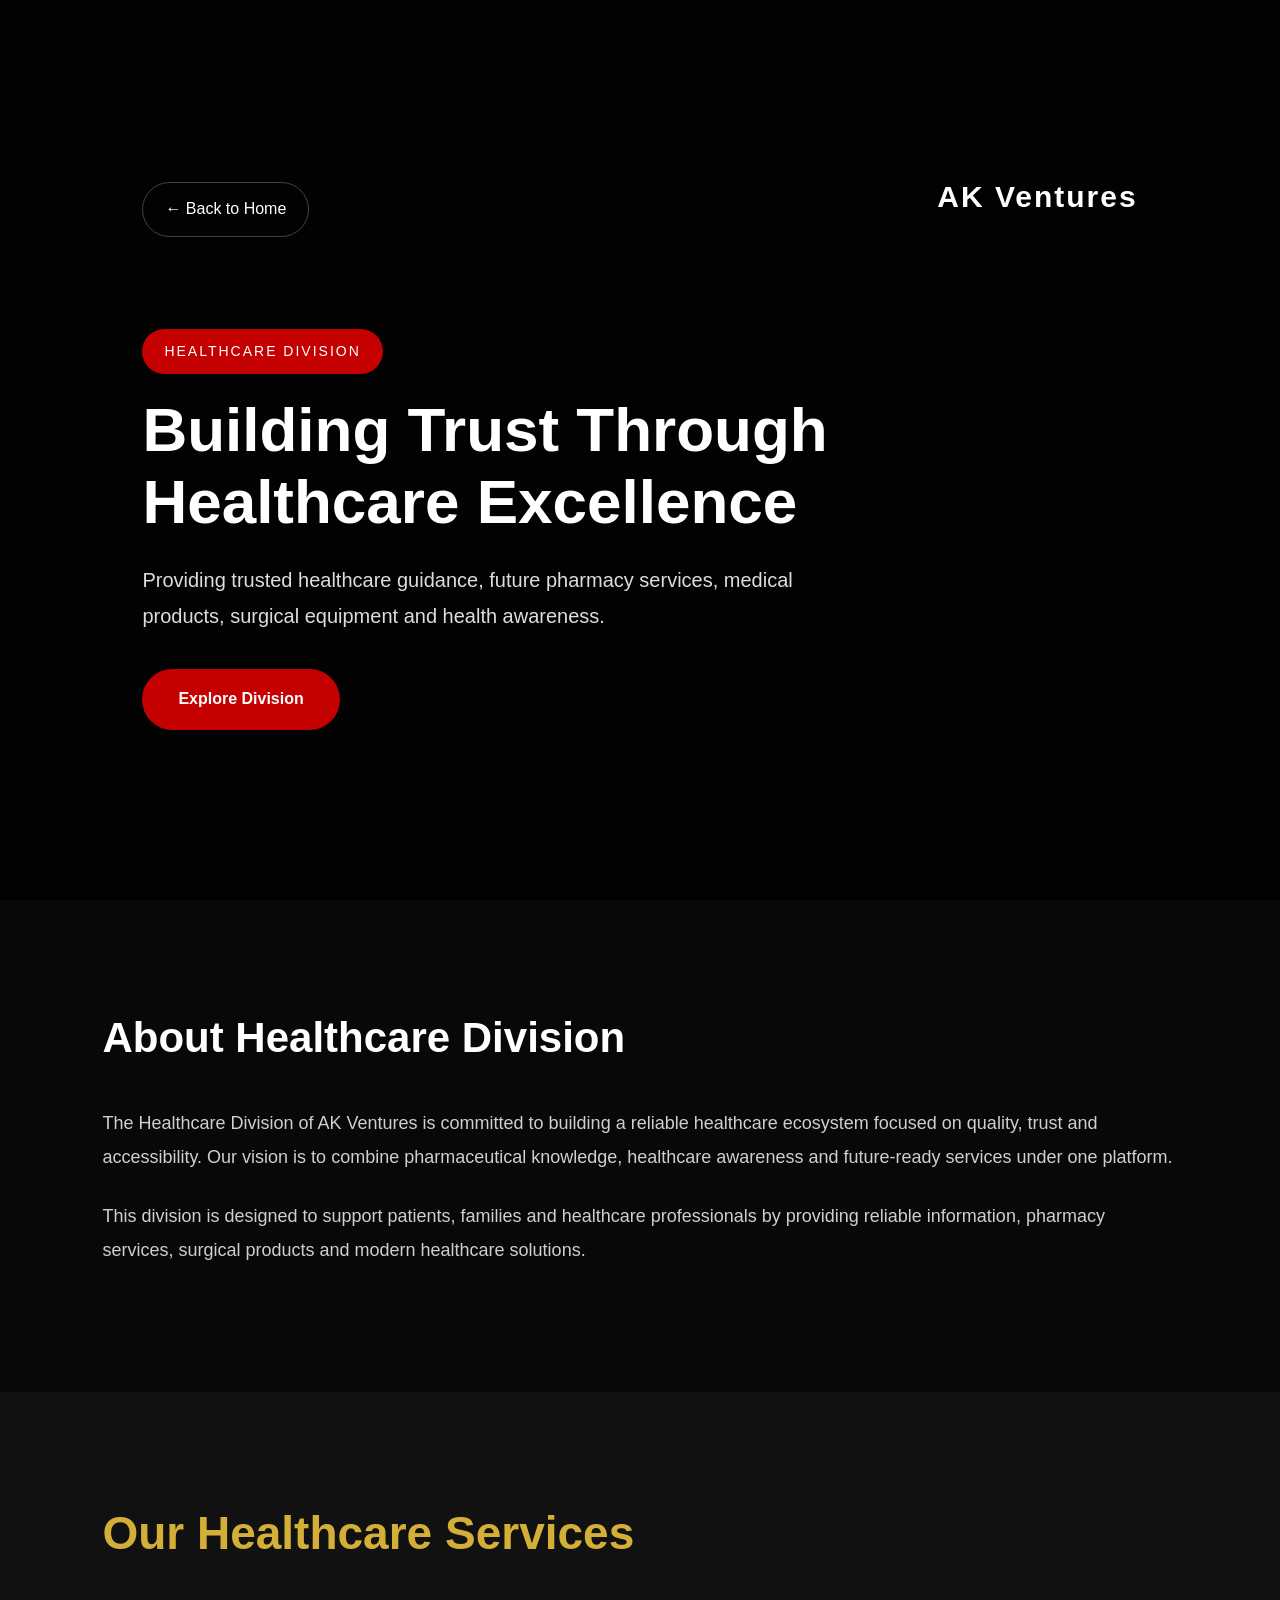
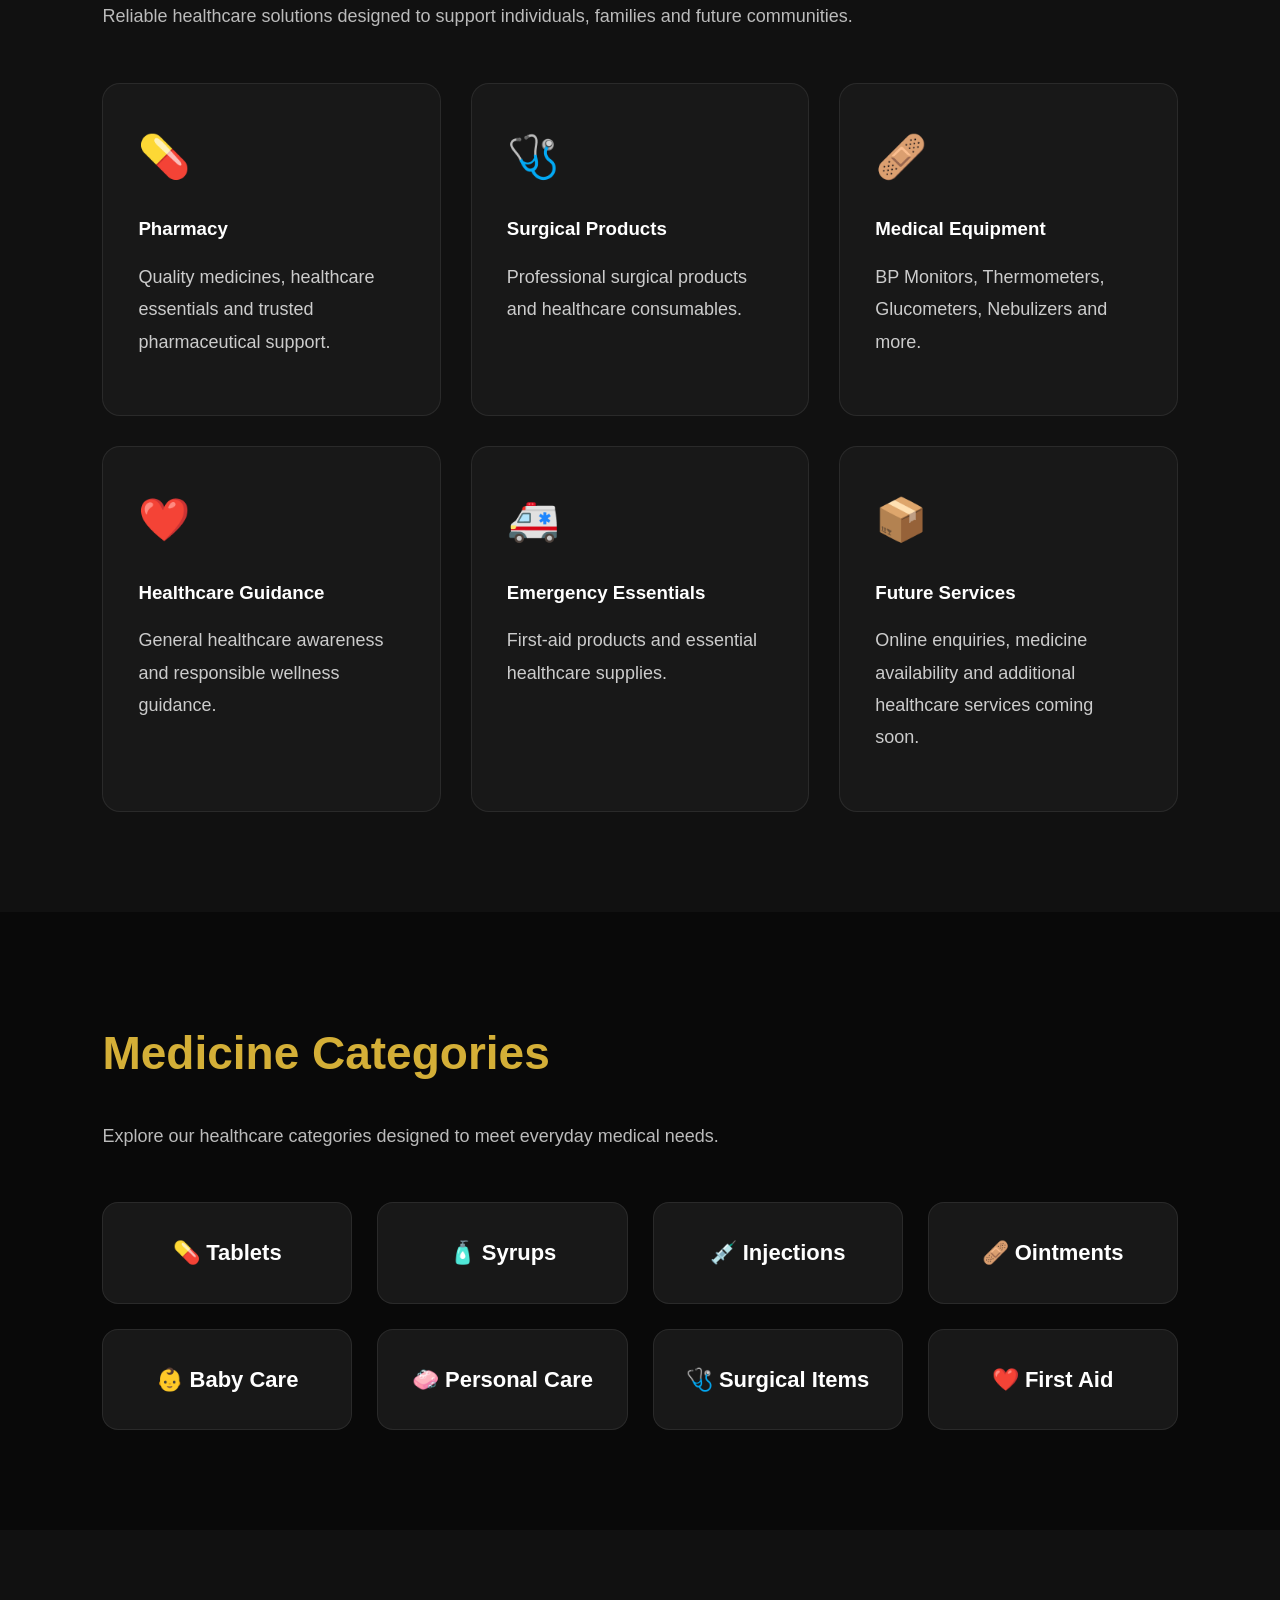
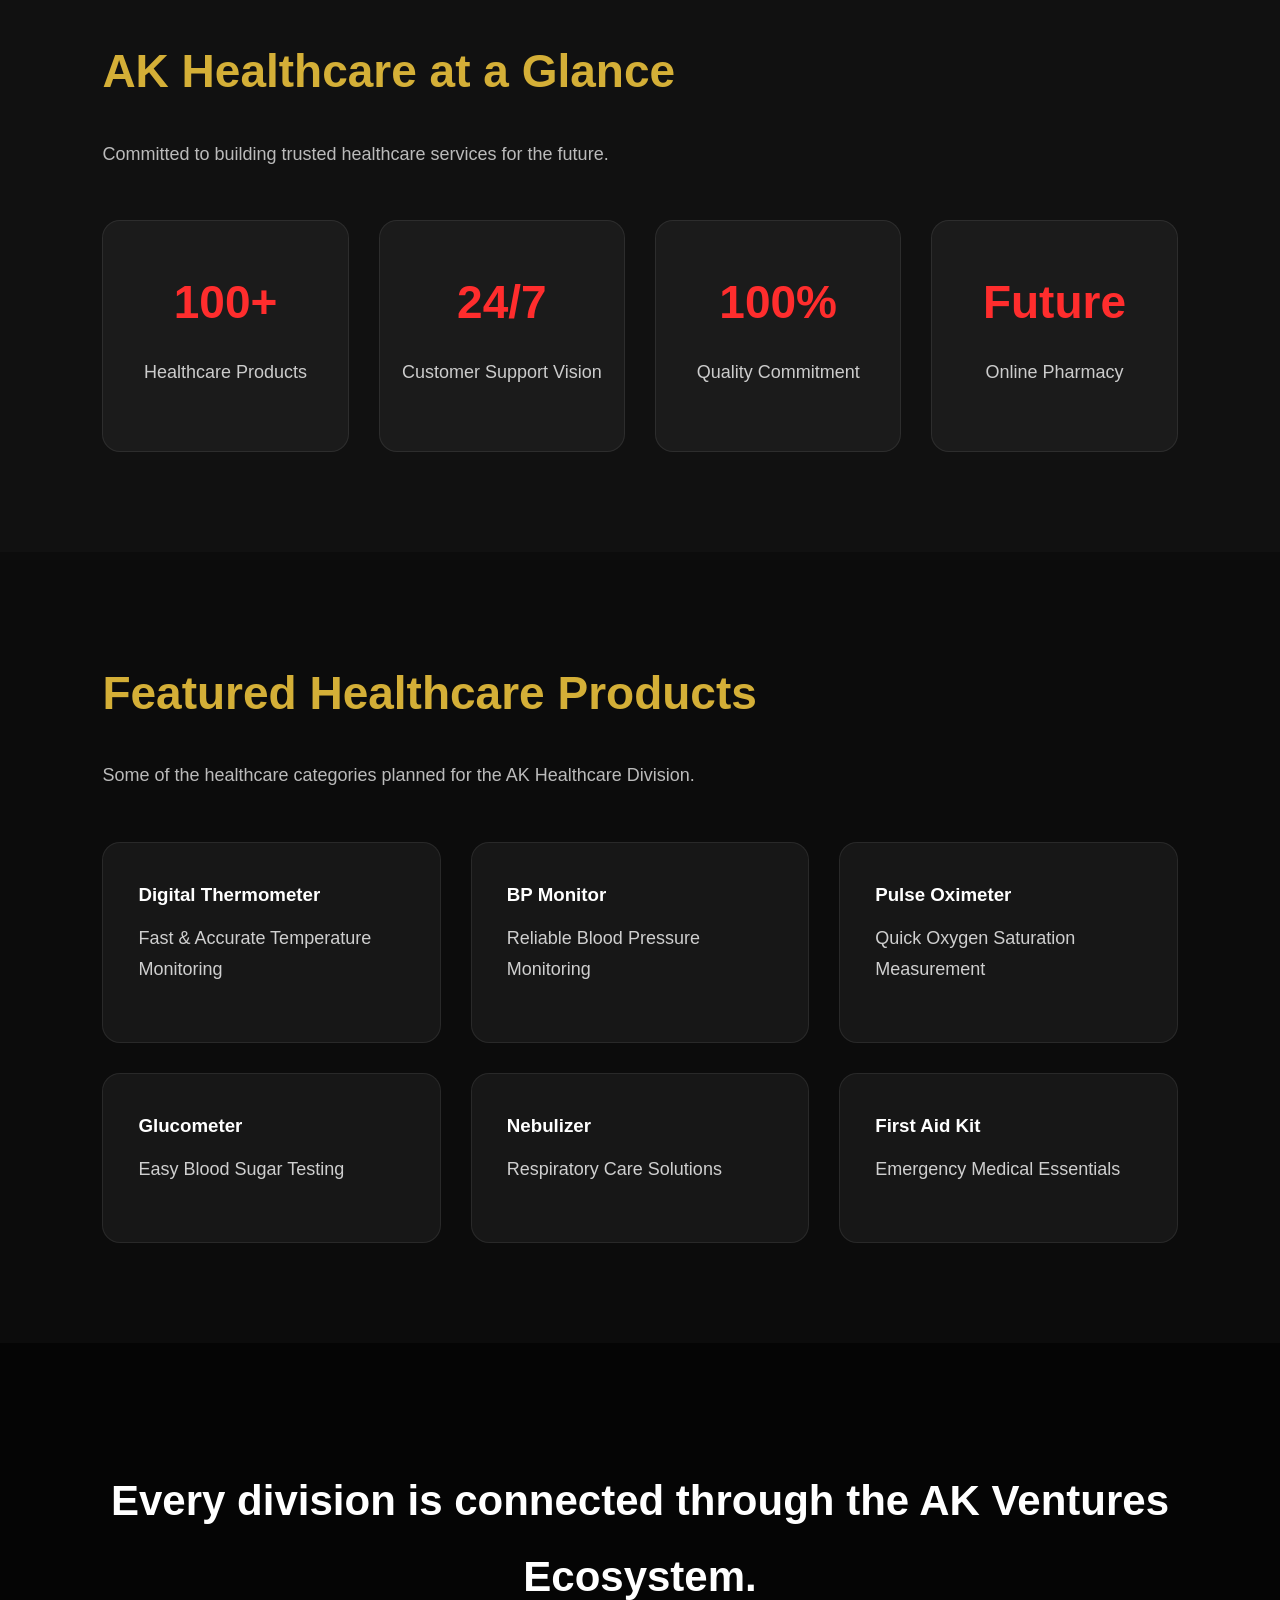
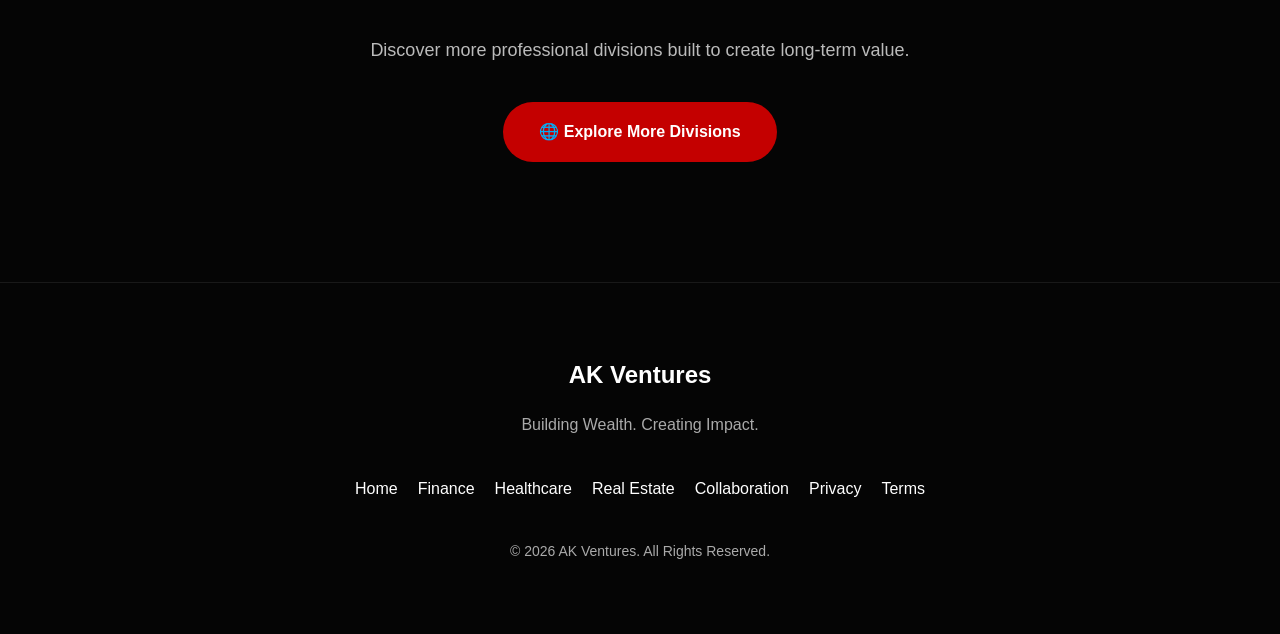
<file: healthcare.html>
<!DOCTYPE html>
<html lang="en">

<head>

<meta charset="UTF-8">
<meta name="viewport" content="width=device-width, initial-scale=1.0">

<title>Healthcare Division | AK Ventures</title>

<link rel="stylesheet" href="style.css">

</head>

<body>

<!-- HERO SECTION -->

<section class="healthcare-hero">

<div class="hero-overlay">

<nav class="division-nav">

<a href="index.html" class="back-btn">
← Back to Home
</a>

<h2>AK Ventures</h2>

</nav>

<div class="hero-content">

<span class="division-tag">
HEALTHCARE DIVISION
</span>

<h1>

Building Trust Through<br>

Healthcare Excellence

</h1>

<p>

Providing trusted healthcare guidance,
future pharmacy services,
medical products,
surgical equipment
and health awareness.

</p>

<a href="#about-healthcare" class="hero-btn">

Explore Division

</a>

</div>

</div>

</section>

<!-- ABOUT -->

<section id="about-healthcare" class="health-about">

<div class="container">

<h2>

About Healthcare Division

</h2>

<p>

The Healthcare Division of AK Ventures is committed to building a reliable healthcare ecosystem focused on quality, trust and accessibility. Our vision is to combine pharmaceutical knowledge, healthcare awareness and future-ready services under one platform.

</p>

<p>

This division is designed to support patients, families and healthcare professionals by providing reliable information, pharmacy services, surgical products and modern healthcare solutions.

</p>

</div>

</section>
<!-- ==========================================
     PHARMACY SERVICES
========================================== -->

<section class="health-services">

<div class="container">

<h2>Our Healthcare Services</h2>

<p class="section-subtitle">
Reliable healthcare solutions designed to support individuals, families and future communities.
</p>

<div class="services-grid">

<div class="health-card">
<span>💊</span>
<h3>Pharmacy</h3>
<p>
Quality medicines, healthcare essentials and trusted pharmaceutical support.
</p>
</div>

<div class="health-card">
<span>🩺</span>
<h3>Surgical Products</h3>
<p>
Professional surgical products and healthcare consumables.
</p>
</div>

<div class="health-card">
<span>🩹</span>
<h3>Medical Equipment</h3>
<p>
BP Monitors, Thermometers, Glucometers, Nebulizers and more.
</p>
</div>

<div class="health-card">
<span>❤️</span>
<h3>Healthcare Guidance</h3>
<p>
General healthcare awareness and responsible wellness guidance.
</p>
</div>

<div class="health-card">
<span>🚑</span>
<h3>Emergency Essentials</h3>
<p>
First-aid products and essential healthcare supplies.
</p>
</div>

<div class="health-card">
<span>📦</span>
<h3>Future Services</h3>
<p>
Online enquiries, medicine availability and additional healthcare services coming soon.
</p>
</div>

</div>

</div>

</section>
<!-- ==========================================
     MEDICINE CATEGORIES
========================================== -->

<section class="medicine-section">

<div class="container">

<h2>Medicine Categories</h2>

<p class="section-subtitle">
Explore our healthcare categories designed to meet everyday medical needs.
</p>

<div class="medicine-grid">

<div class="medicine-card">💊 Tablets</div>
<div class="medicine-card">🧴 Syrups</div>
<div class="medicine-card">💉 Injections</div>
<div class="medicine-card">🩹 Ointments</div>
<div class="medicine-card">👶 Baby Care</div>
<div class="medicine-card">🧼 Personal Care</div>
<div class="medicine-card">🩺 Surgical Items</div>
<div class="medicine-card">❤️ First Aid</div>

</div>

</div>

</section>
<!-- ==========================================
     HEALTHCARE STATS
========================================== -->

<section class="health-stats">

<div class="container">

<h2>AK Healthcare at a Glance</h2>

<p class="section-subtitle">
Committed to building trusted healthcare services for the future.
</p>

<div class="stats-grid">

<div class="stat-box">
<h3>100+</h3>
<p>Healthcare Products</p>
</div>

<div class="stat-box">
<h3>24/7</h3>
<p>Customer Support Vision</p>
</div>

<div class="stat-box">
<h3>100%</h3>
<p>Quality Commitment</p>
</div>

<div class="stat-box">
<h3>Future</h3>
<p>Online Pharmacy</p>
</div>

</div>

</div>

</section>
<!-- ==========================================
     FEATURED PRODUCTS
========================================== -->

<section class="featured-products">

<div class="container">

<h2>Featured Healthcare Products</h2>

<p class="section-subtitle">
Some of the healthcare categories planned for the AK Healthcare Division.
</p>

<div class="product-grid">

<div class="product-card">
<h3>Digital Thermometer</h3>
<p>Fast & Accurate Temperature Monitoring</p>
</div>

<div class="product-card">
<h3>BP Monitor</h3>
<p>Reliable Blood Pressure Monitoring</p>
</div>

<div class="product-card">
<h3>Pulse Oximeter</h3>
<p>Quick Oxygen Saturation Measurement</p>
</div>

<div class="product-card">
<h3>Glucometer</h3>
<p>Easy Blood Sugar Testing</p>
</div>

<div class="product-card">
<h3>Nebulizer</h3>
<p>Respiratory Care Solutions</p>
</div>

<div class="product-card">
<h3>First Aid Kit</h3>
<p>Emergency Medical Essentials</p>
</div>

</div>

</div>

</section>
<!-- Explore More Divisions -->

<section class="division-cta">

<h2>Every division is connected through the AK Ventures Ecosystem.</h2>

<p>
Discover more professional divisions built to create long-term value.
</p>

<a href="index.html#services" class="hero-btn">

🌐 Explore More Divisions

</a>

</section>
<footer class="ak-footer">

<div class="container">

<h2>AK Ventures</h2>

<p>
Building Wealth. Creating Impact.
</p>

<div class="footer-links">

<a href="index.html">Home</a>

<a href="finance.html">Finance</a>

<a href="healthcare.html">Healthcare</a>

<a href="realestate.html">Real Estate</a>

<a href="collaboration.html">Collaboration</a>

<a href="privacy.html">Privacy</a>

<a href="terms.html">Terms</a>

</div>

<p class="copyright">

© 2026 AK Ventures. All Rights Reserved.

</p>

</div>

</footer>
<script src="script.js"></script>

</body>

</html>
</file>
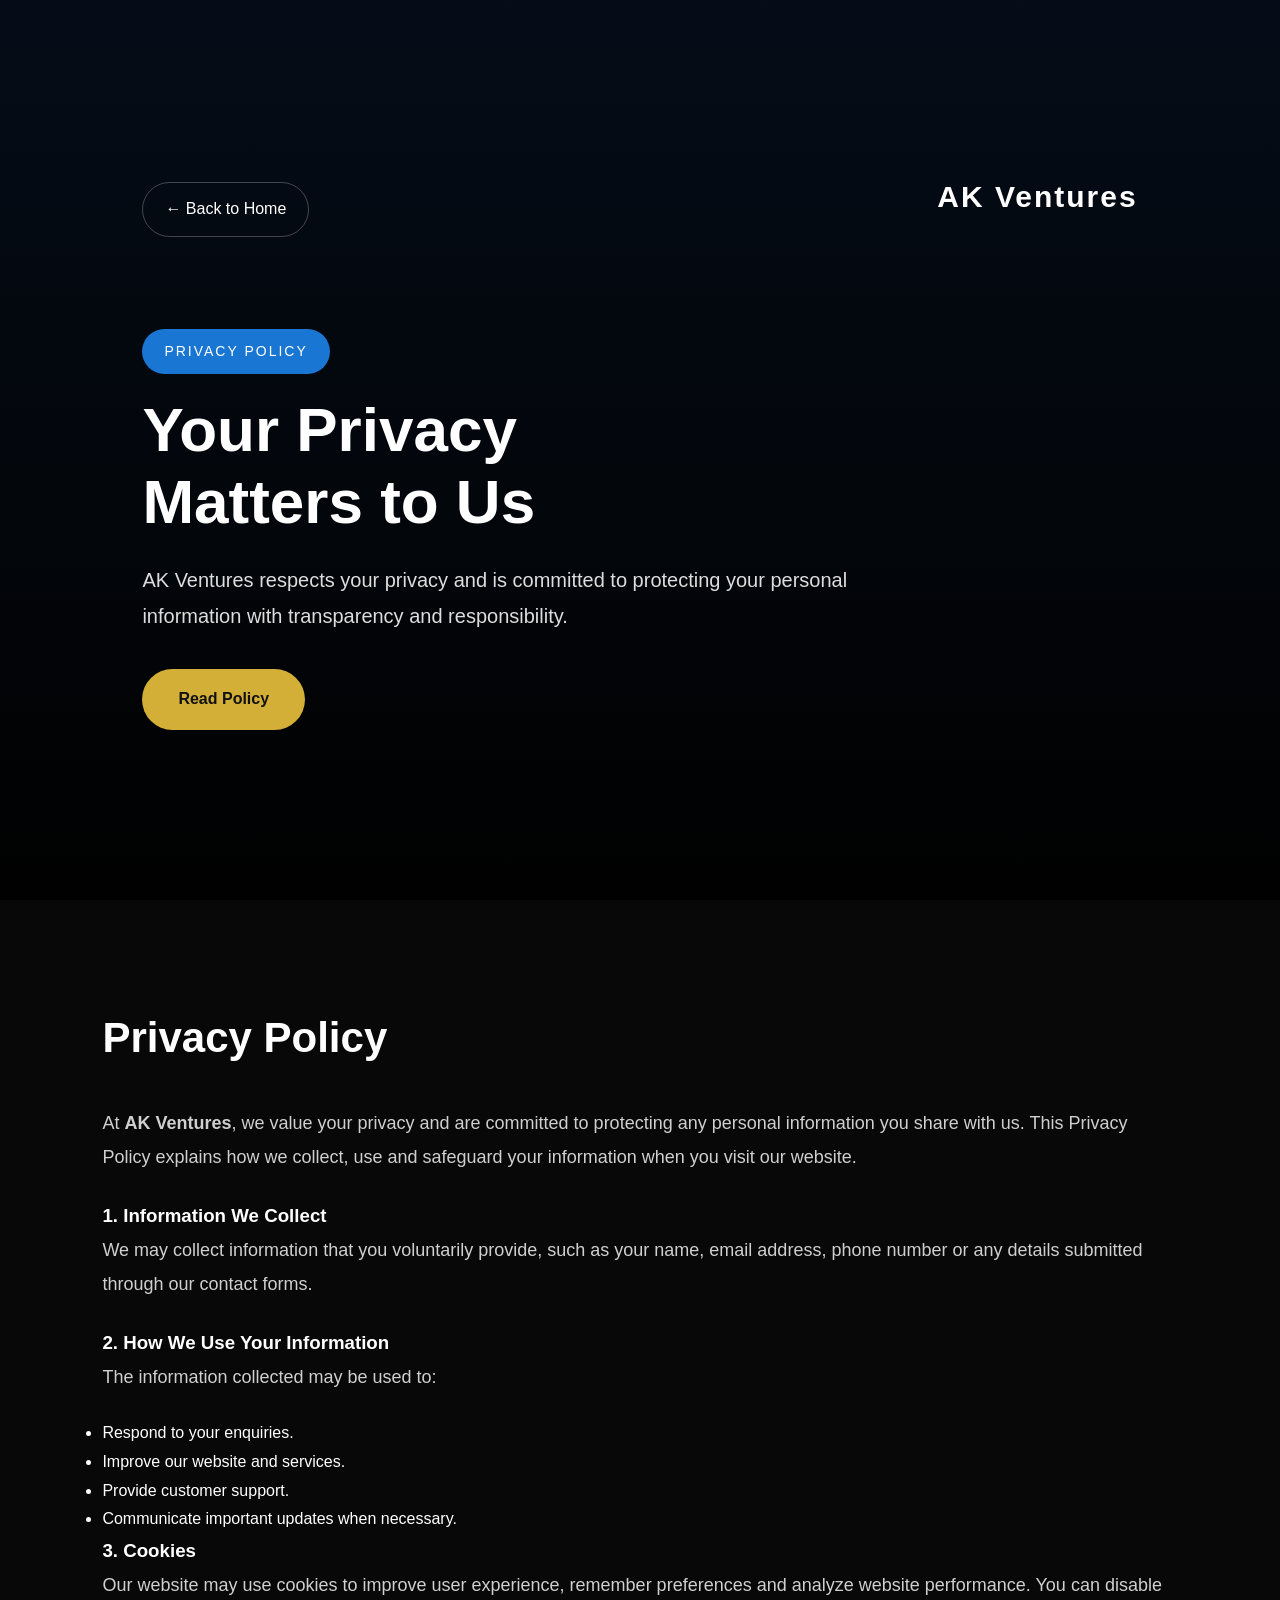
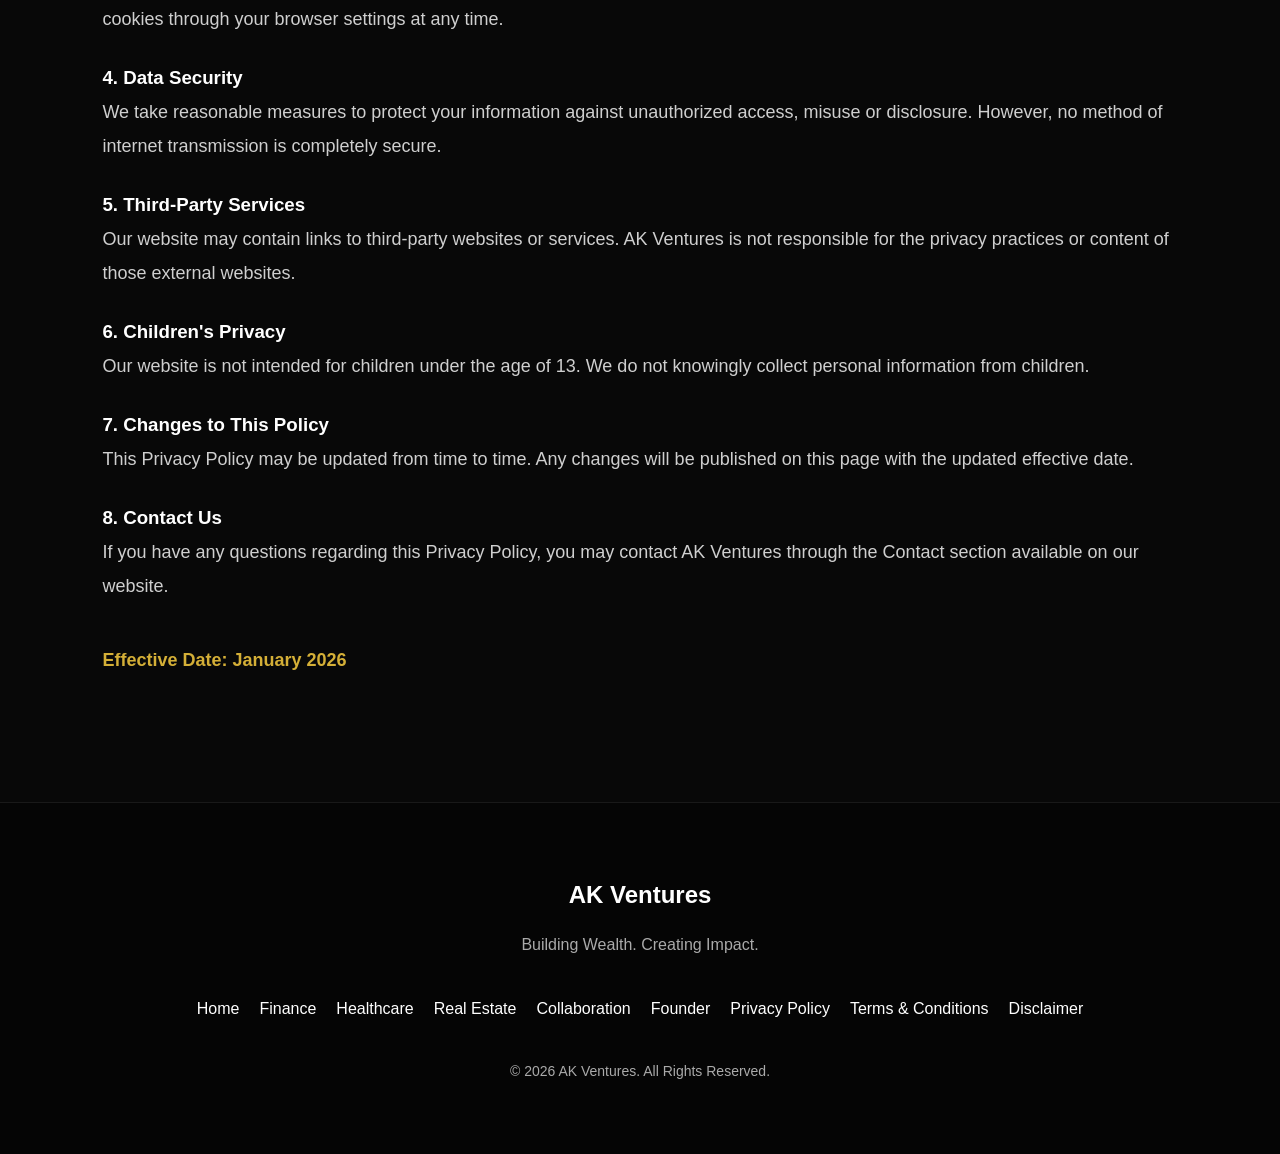
<file: privacy.html>
<!DOCTYPE html>
<html lang="en">

<head>

<meta charset="UTF-8">
<meta name="viewport" content="width=device-width, initial-scale=1.0">

<title>Privacy Policy | AK Ventures</title>

<link rel="stylesheet" href="style.css">

</head>

<body>

<!-- HERO -->

<section class="privacy-hero">

<div class="hero-overlay">

<nav class="division-nav">

<a href="index.html" class="back-btn">
← Back to Home
</a>

<h2>AK Ventures</h2>

</nav>

<div class="hero-content">

<span class="division-tag">
PRIVACY POLICY
</span>

<h1>

Your Privacy<br>
Matters to Us

</h1>

<p>

AK Ventures respects your privacy and is committed to protecting your personal information with transparency and responsibility.

</p>

<a href="#privacy-content" class="hero-btn">

Read Policy

</a>

</div>

</div>

</section>

<!-- ==========================================
     PRIVACY CONTENT
========================================== -->

<section id="privacy-content" class="health-about">

<div class="container">

<h2>Privacy Policy</h2>

<p>

At <strong>AK Ventures</strong>, we value your privacy and are committed to protecting any personal information you share with us. This Privacy Policy explains how we collect, use and safeguard your information when you visit our website.

</p>

<h3>1. Information We Collect</h3>

<p>

We may collect information that you voluntarily provide, such as your name, email address, phone number or any details submitted through our contact forms.

</p>

<h3>2. How We Use Your Information</h3>

<p>

The information collected may be used to:

</p>

<ul>

<li>Respond to your enquiries.</li>

<li>Improve our website and services.</li>

<li>Provide customer support.</li>

<li>Communicate important updates when necessary.</li>

</ul>

<h3>3. Cookies</h3>

<p>

Our website may use cookies to improve user experience, remember preferences and analyze website performance. You can disable cookies through your browser settings at any time.

</p>

<h3>4. Data Security</h3>

<p>

We take reasonable measures to protect your information against unauthorized access, misuse or disclosure. However, no method of internet transmission is completely secure.

</p>

<h3>5. Third-Party Services</h3>

<p>

Our website may contain links to third-party websites or services. AK Ventures is not responsible for the privacy practices or content of those external websites.

</p>

<h3>6. Children's Privacy</h3>

<p>

Our website is not intended for children under the age of 13. We do not knowingly collect personal information from children.

</p>

<h3>7. Changes to This Policy</h3>

<p>

This Privacy Policy may be updated from time to time. Any changes will be published on this page with the updated effective date.

</p>

<h3>8. Contact Us</h3>

<p>

If you have any questions regarding this Privacy Policy, you may contact AK Ventures through the Contact section available on our website.

</p>

<p style="margin-top:40px;color:#d4af37;font-weight:600;">

Effective Date: January 2026

</p>

</div>

</section>
<footer class="ak-footer">

<div class="container">

<h2>AK Ventures</h2>

<p>Building Wealth. Creating Impact.</p>

<div class="footer-links">

<a href="index.html">Home</a>

<a href="finance.html">Finance</a>

<a href="healthcare.html">Healthcare</a>

<a href="realestate.html">Real Estate</a>

<a href="collaboration.html">Collaboration</a>

<a href="founder.html">Founder</a>

<a href="privacy.html">Privacy Policy</a>

<a href="terms.html">Terms & Conditions</a>

<a href="disclaimer.html">Disclaimer</a>

</div>

<p class="copyright">

© 2026 AK Ventures. All Rights Reserved.

</p>

</div>

</footer>

<script src="script.js"></script>

</body>
</html>
</file>
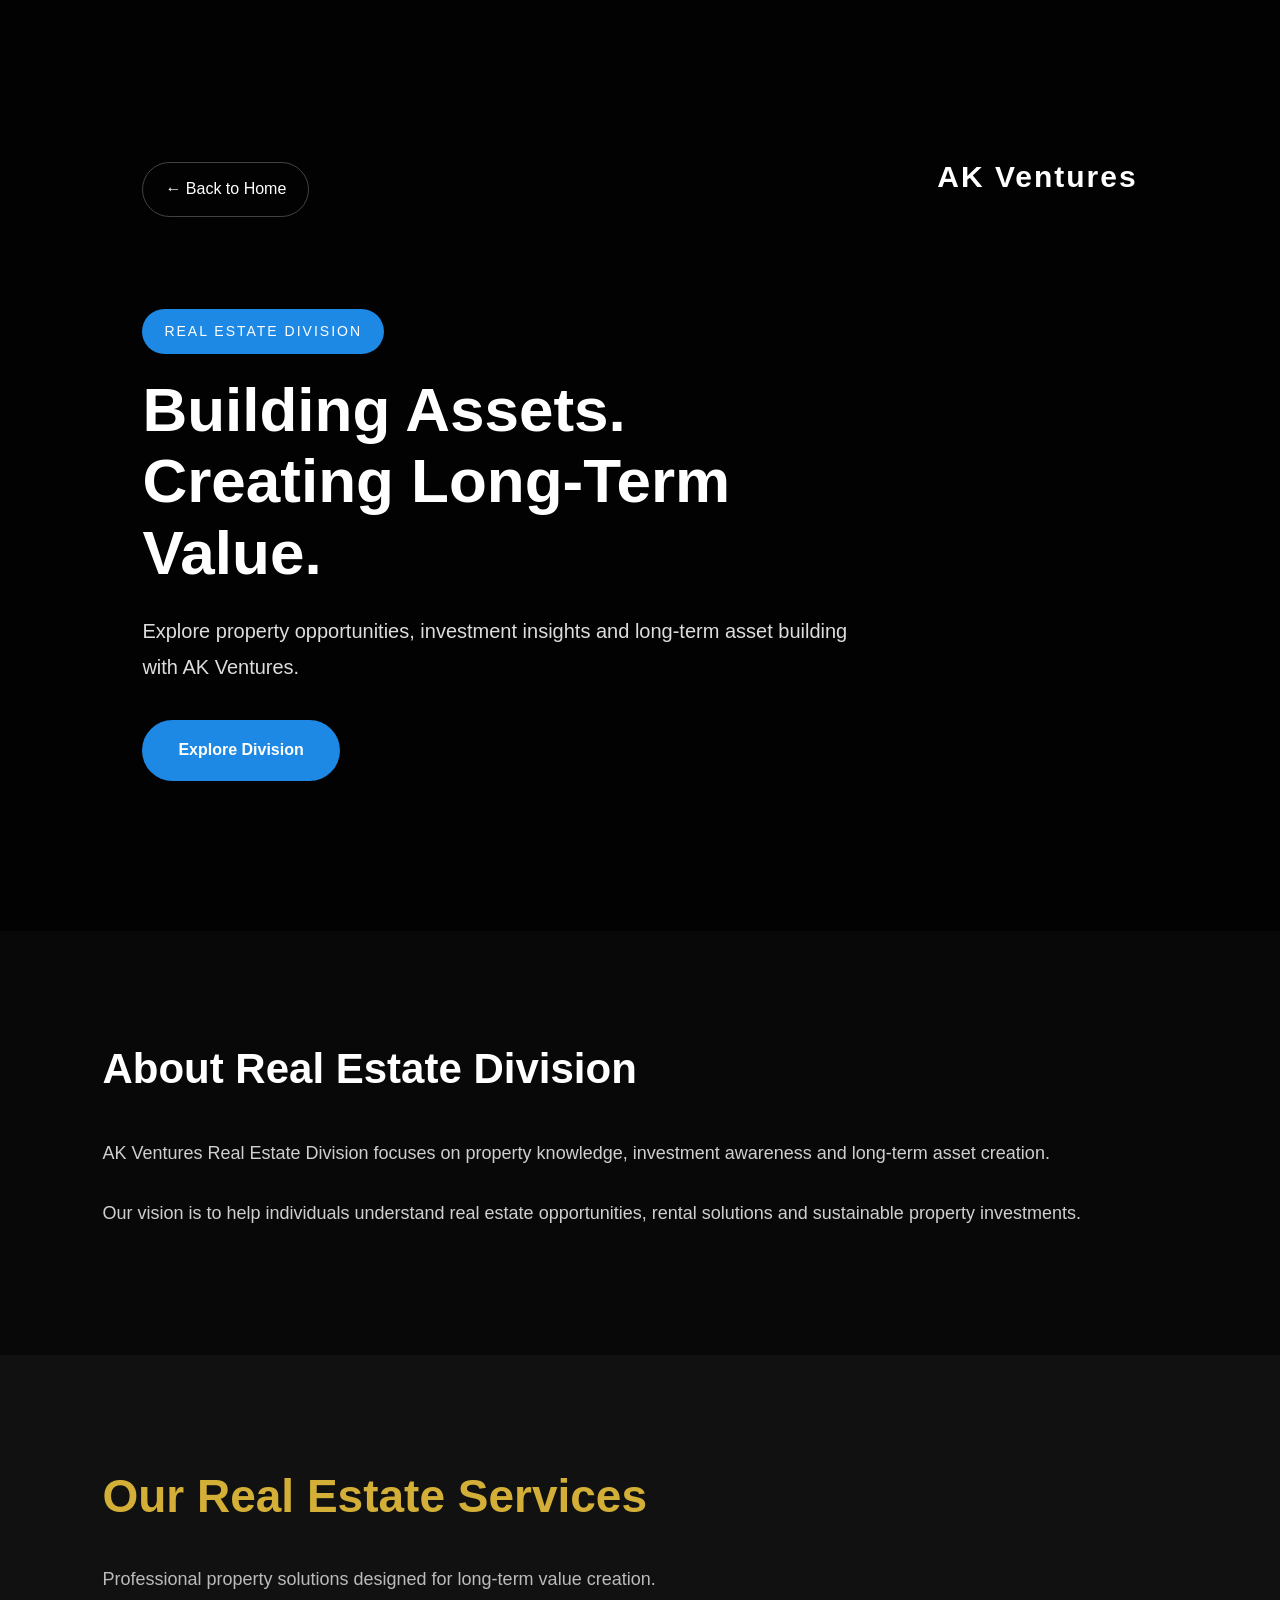
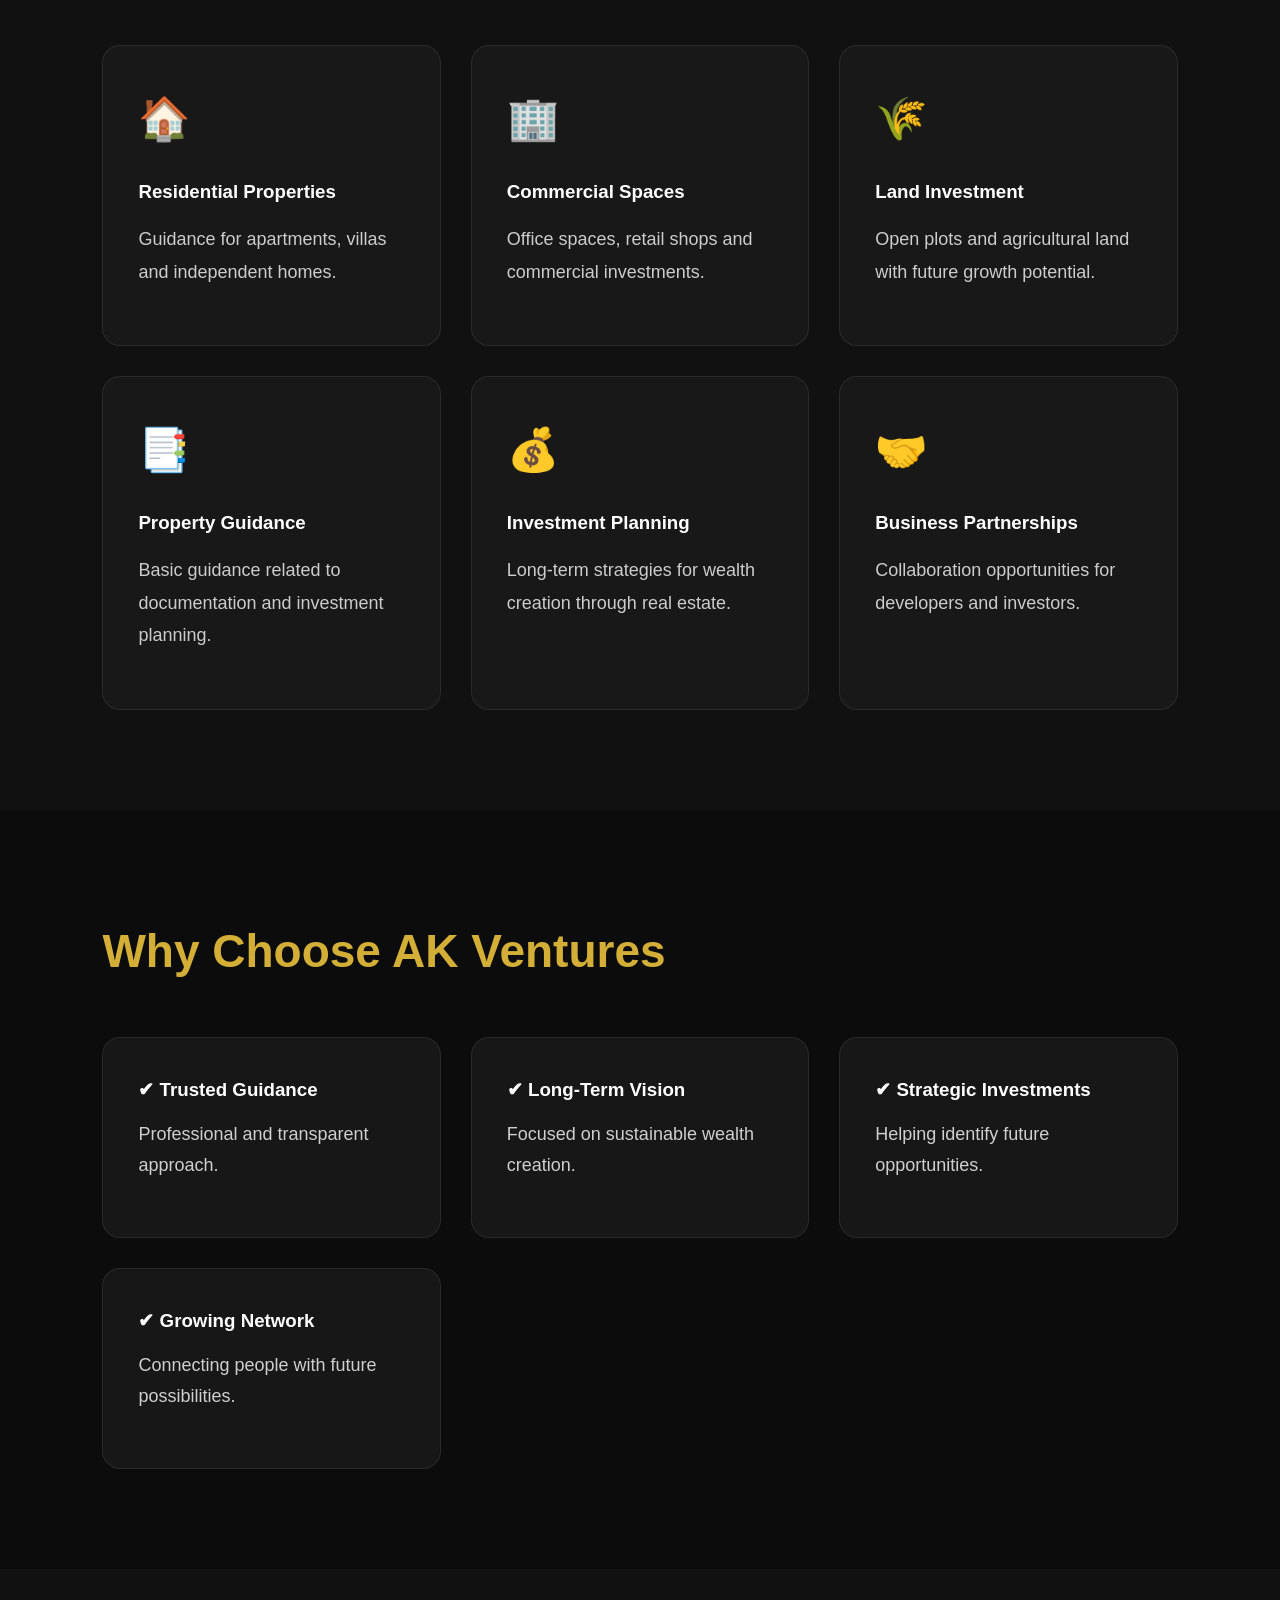
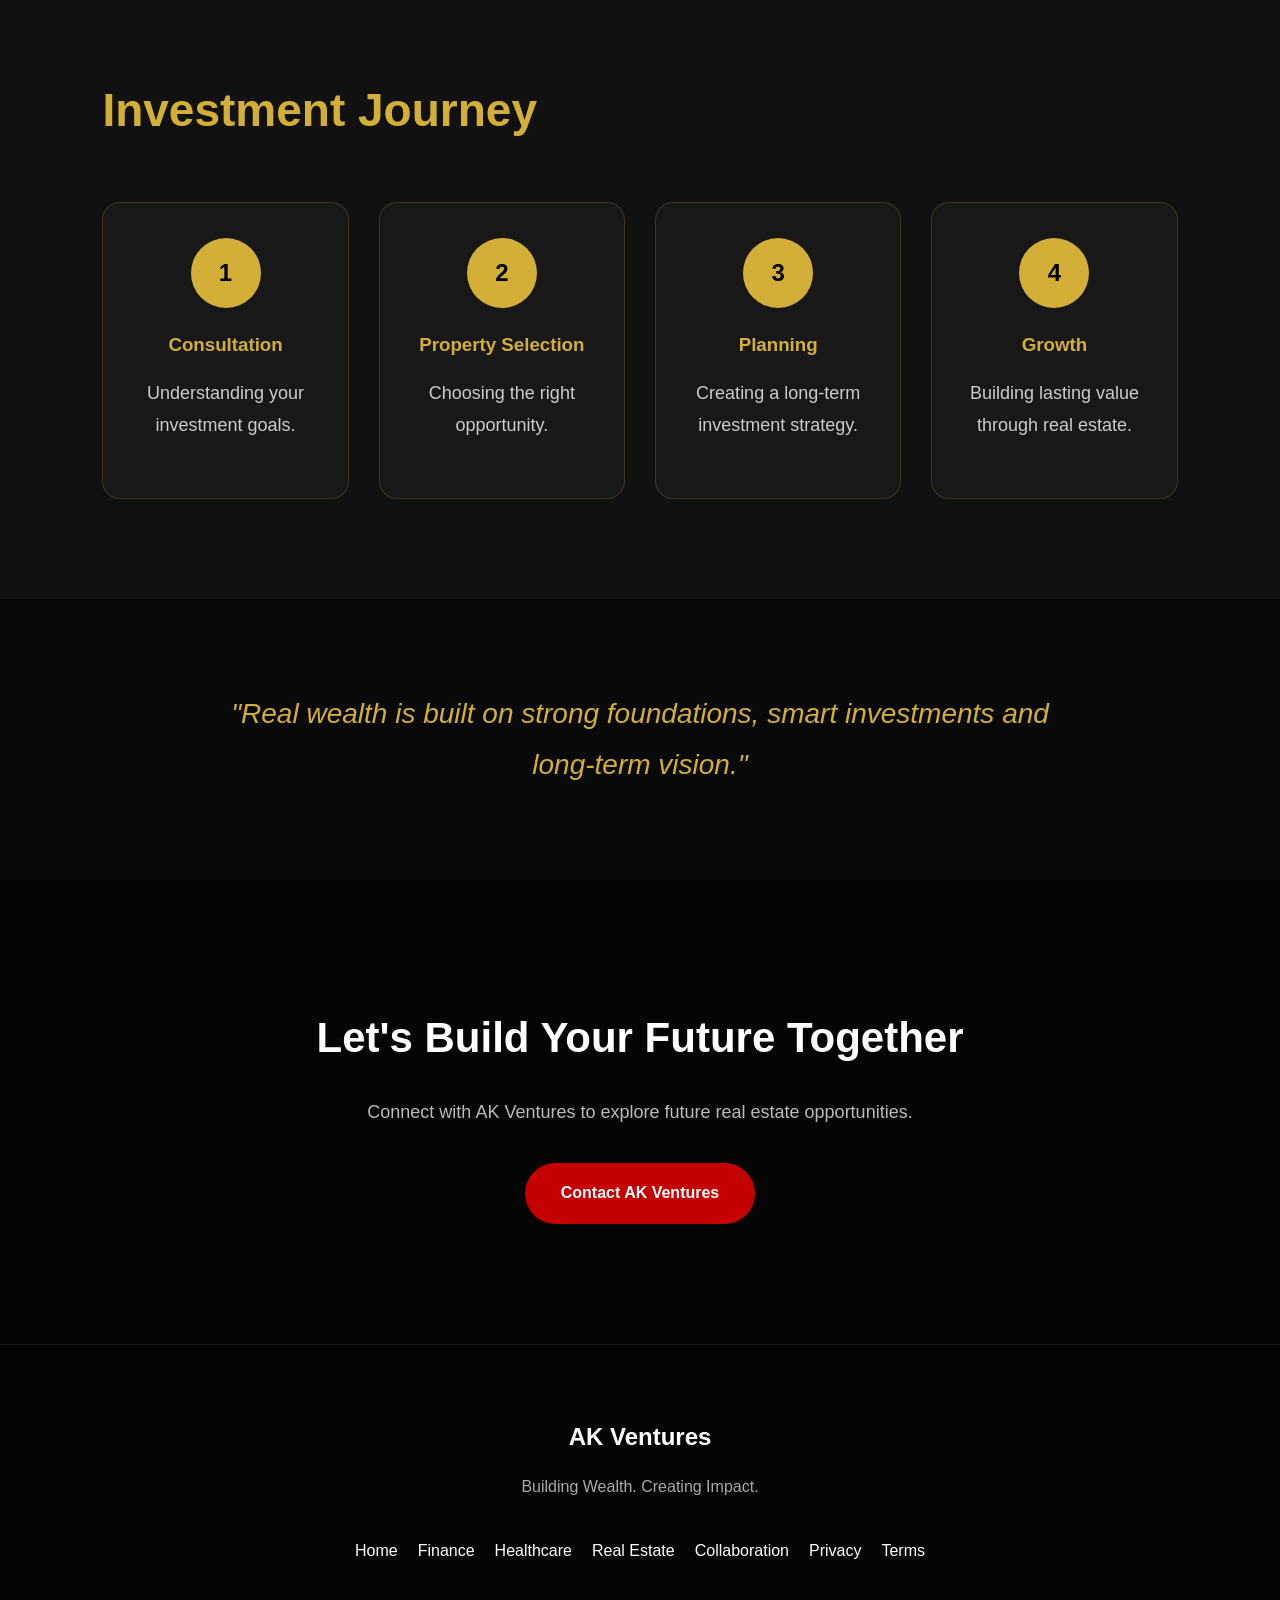
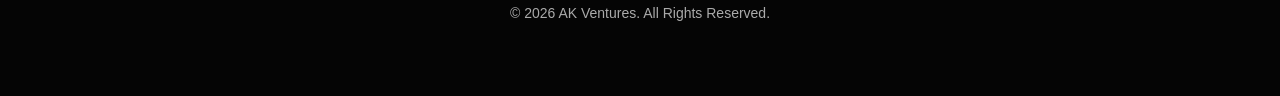
<file: realestate.html>
<!DOCTYPE html>
<html lang="en">

<head>

<meta charset="UTF-8">
<meta name="viewport" content="width=device-width, initial-scale=1.0">

<title>Real Estate Division | AK Ventures</title>

<link rel="stylesheet" href="style.css">

</head>

<body>

<!-- HERO -->

<section class="realestate-hero">

<div class="hero-overlay">

<nav class="division-nav">

<a href="index.html" class="back-btn">

← Back to Home

</a>

<h2>AK Ventures</h2>

</nav>

<div class="hero-content">

<span class="division-tag">

REAL ESTATE DIVISION

</span>

<h1>

Building Assets.<br>

Creating Long-Term Value.

</h1>

<p>

Explore property opportunities, investment insights and long-term asset building with AK Ventures.

</p>

<a href="#about-realestate" class="hero-btn">

Explore Division

</a>

</div>

</div>

</section>



<section id="about-realestate" class="health-about">

<div class="container">

<h2>About Real Estate Division</h2>

<p>

AK Ventures Real Estate Division focuses on property knowledge, investment awareness and long-term asset creation.

</p>

<p>

Our vision is to help individuals understand real estate opportunities, rental solutions and sustainable property investments.

</p>

</div>

</section>
<section class="health-services">

<div class="container">

<h2>Our Real Estate Services</h2>

<p class="section-subtitle">
Professional property solutions designed for long-term value creation.
</p>

<div class="services-grid">

<div class="health-card">
<span>🏠</span>
<h3>Residential Properties</h3>
<p>Guidance for apartments, villas and independent homes.</p>
</div>

<div class="health-card">
<span>🏢</span>
<h3>Commercial Spaces</h3>
<p>Office spaces, retail shops and commercial investments.</p>
</div>

<div class="health-card">
<span>🌾</span>
<h3>Land Investment</h3>
<p>Open plots and agricultural land with future growth potential.</p>
</div>

<div class="health-card">
<span>📑</span>
<h3>Property Guidance</h3>
<p>Basic guidance related to documentation and investment planning.</p>
</div>

<div class="health-card">
<span>💰</span>
<h3>Investment Planning</h3>
<p>Long-term strategies for wealth creation through real estate.</p>
</div>

<div class="health-card">
<span>🤝</span>
<h3>Business Partnerships</h3>
<p>Collaboration opportunities for developers and investors.</p>
</div>

</div>

</div>

</section>

<section class="featured-products">

<div class="container">

<h2>Why Choose AK Ventures</h2>

<div class="product-grid">

<div class="product-card">
<h3>✔ Trusted Guidance</h3>
<p>Professional and transparent approach.</p>
</div>

<div class="product-card">
<h3>✔ Long-Term Vision</h3>
<p>Focused on sustainable wealth creation.</p>
</div>

<div class="product-card">
<h3>✔ Strategic Investments</h3>
<p>Helping identify future opportunities.</p>
</div>

<div class="product-card">
<h3>✔ Growing Network</h3>
<p>Connecting people with future possibilities.</p>
</div>

</div>

</div>

</section>

<section class="investment-journey">

<div class="container">

<h2>Investment Journey</h2>

<div class="journey-grid">

<div class="journey-step">
<div class="step-number">1</div>
<h3>Consultation</h3>
<p>Understanding your investment goals.</p>
</div>

<div class="journey-step">
<div class="step-number">2</div>
<h3>Property Selection</h3>
<p>Choosing the right opportunity.</p>
</div>

<div class="journey-step">
<div class="step-number">3</div>
<h3>Planning</h3>
<p>Creating a long-term investment strategy.</p>
</div>

<div class="journey-step">
<div class="step-number">4</div>
<h3>Growth</h3>
<p>Building lasting value through real estate.</p>
</div>

</div>

</div>

</section>
<section class="finance-quote">

<blockquote>

"Real wealth is built on strong foundations, smart investments and long-term vision."

</blockquote>

</section>
<section class="division-cta">

<h2>Let's Build Your Future Together</h2>

<p>

Connect with AK Ventures to explore future real estate opportunities.

</p>

<a href="index.html#contact" class="hero-btn">
Contact AK Ventures
</a>

</section> 

<footer class="ak-footer">

<div class="container">

<h2>AK Ventures</h2>

<p>
Building Wealth. Creating Impact.
</p>

<div class="footer-links">

<a href="index.html">Home</a>

<a href="finance.html">Finance</a>

<a href="healthcare.html">Healthcare</a>

<a href="realestate.html">Real Estate</a>

<a href="collaboration.html">Collaboration</a>

<a href="privacy.html">Privacy</a>

<a href="terms.html">Terms</a>

</div>

<p class="copyright">

© 2026 AK Ventures. All Rights Reserved.

</p>

</div>

</footer>
<script src="script.js"></script>

</body>

</html>
</file>
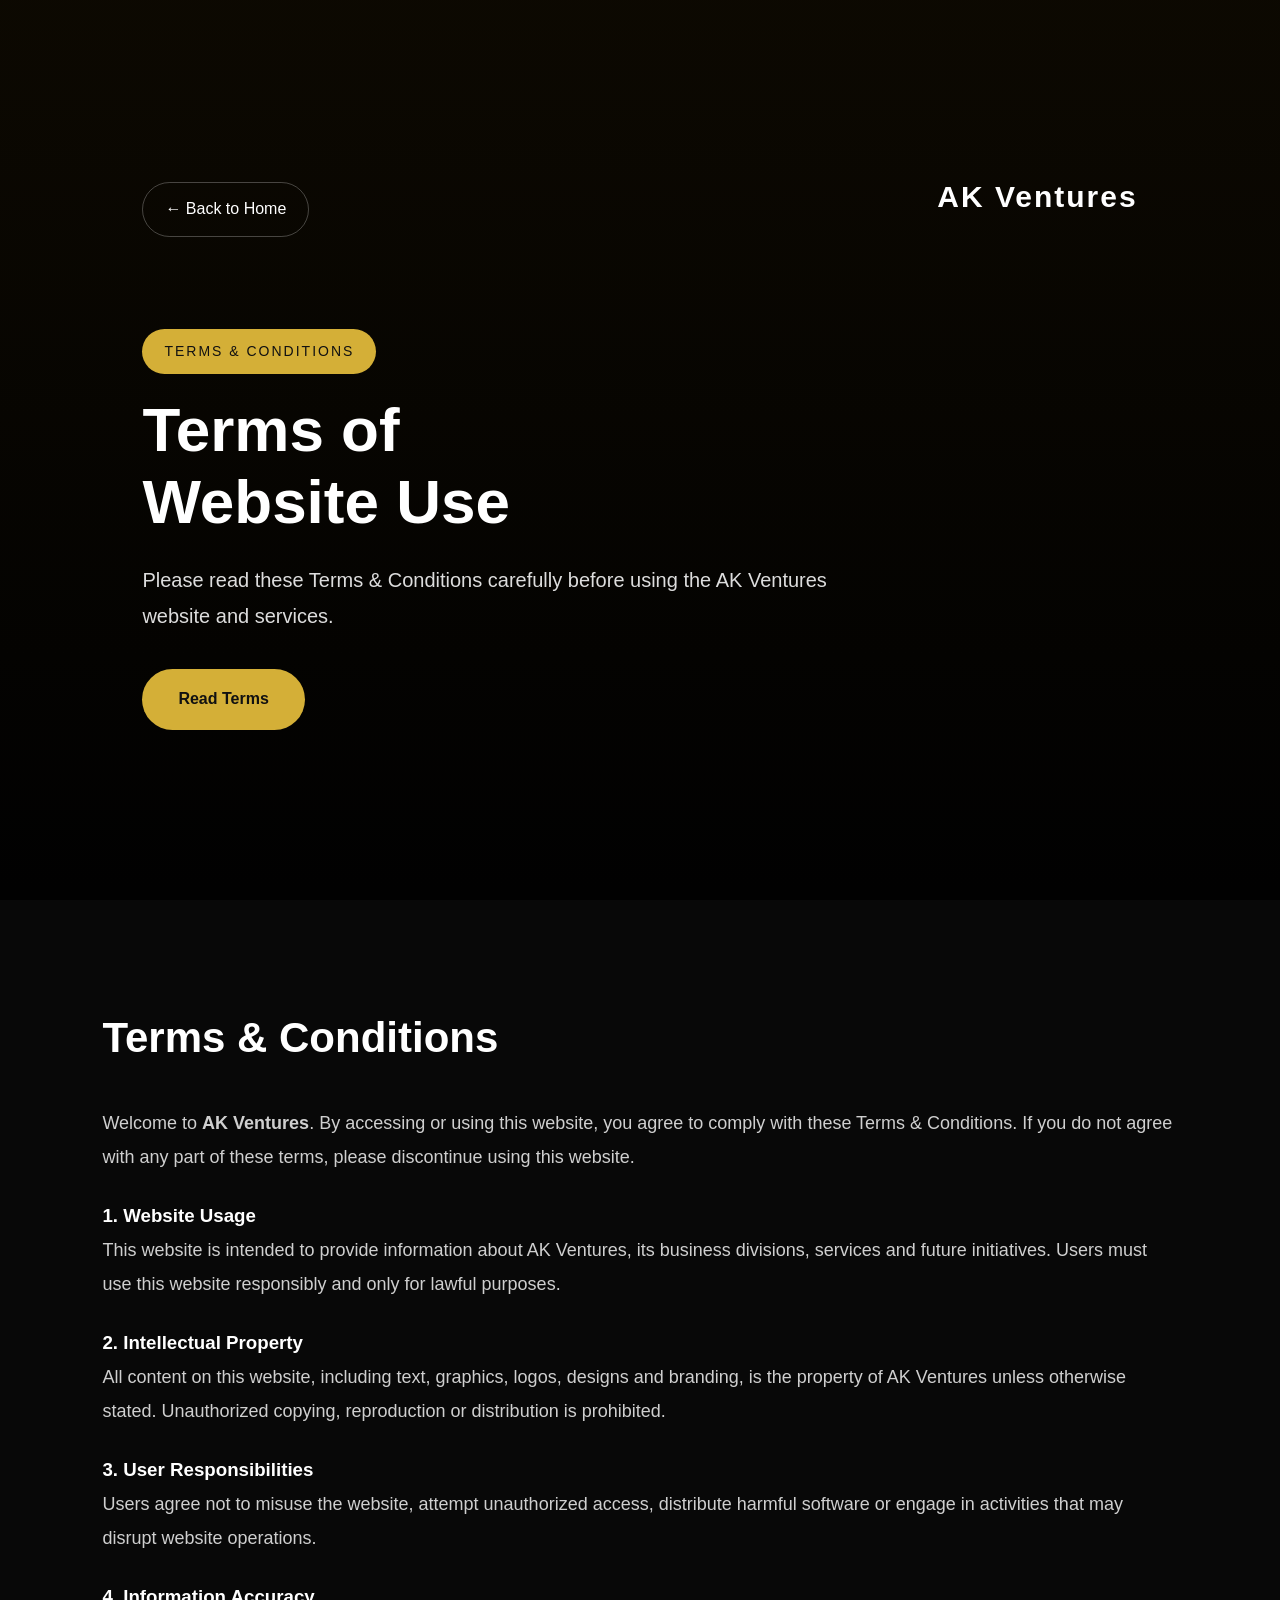
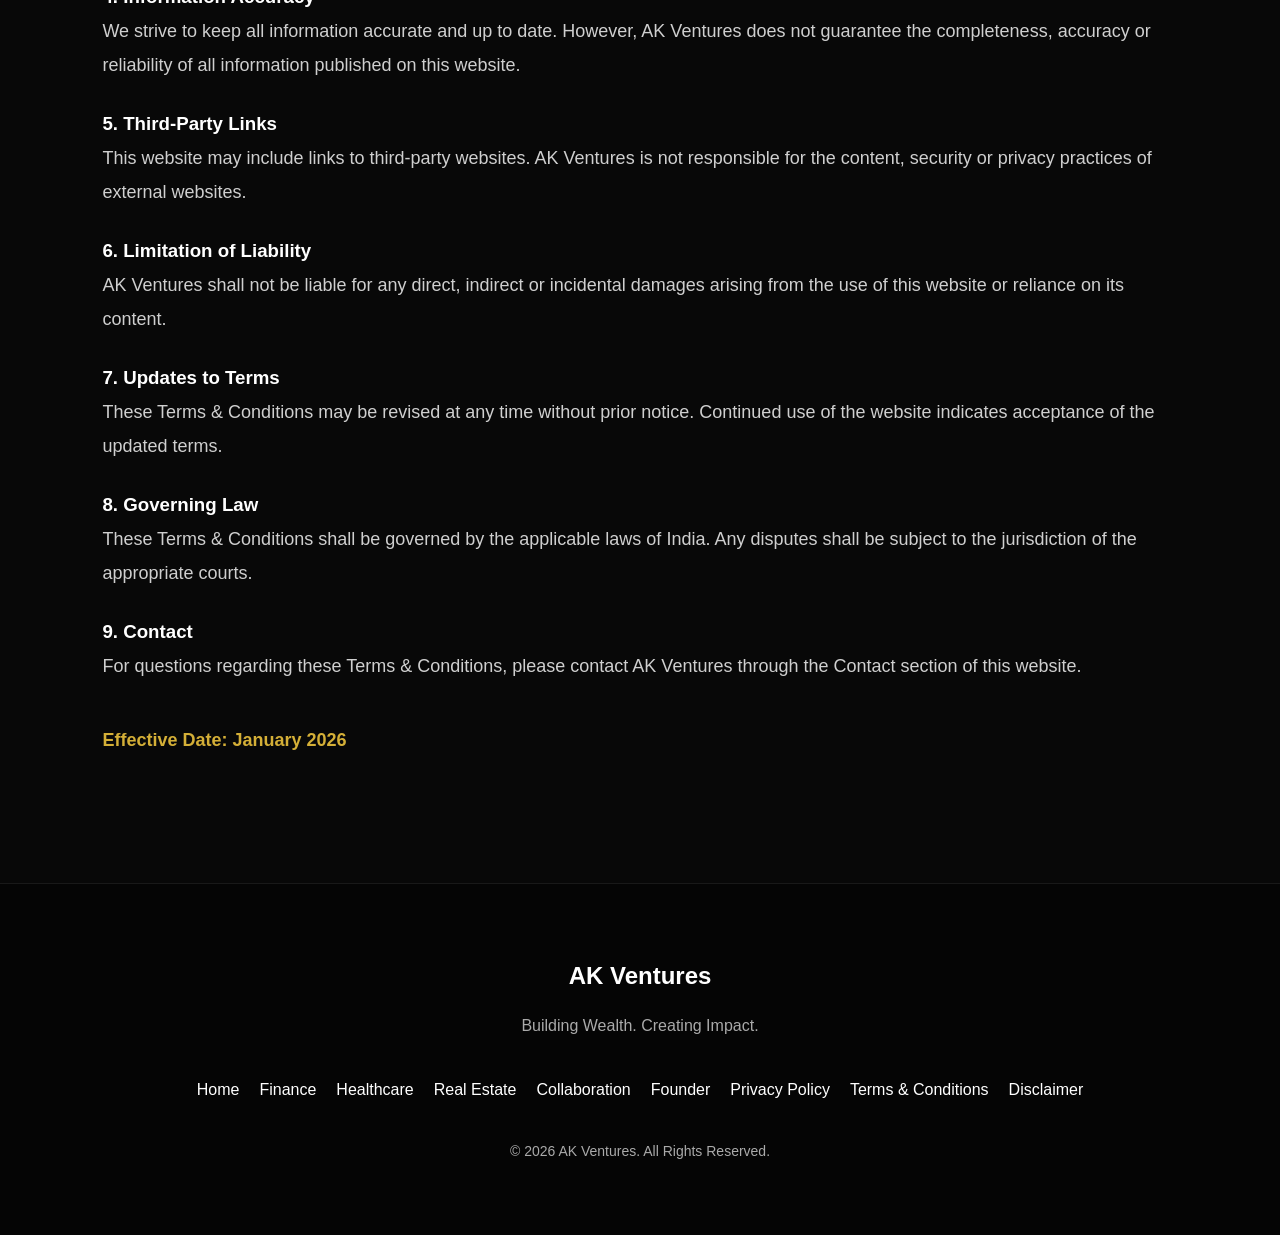
<file: terms.html>
<!DOCTYPE html>
<html lang="en">

<head>

<meta charset="UTF-8">
<meta name="viewport" content="width=device-width, initial-scale=1.0">

<title>Terms & Conditions | AK Ventures</title>

<link rel="stylesheet" href="style.css">

</head>

<body>

<section class="terms-hero">

<div class="hero-overlay">

<nav class="division-nav">

<a href="index.html" class="back-btn">
← Back to Home
</a>

<h2>AK Ventures</h2>

</nav>

<div class="hero-content">

<span class="division-tag">
TERMS & CONDITIONS
</span>

<h1>

Terms of<br>
Website Use

</h1>

<p>

Please read these Terms & Conditions carefully before using the AK Ventures website and services.

</p>

<a href="#terms-content" class="hero-btn">

Read Terms

</a>

</div>

</div>

</section>
<!-- ==========================================
     TERMS CONTENT
========================================== -->

<section id="terms-content" class="health-about">

<div class="container">

<h2>Terms & Conditions</h2>

<p>

Welcome to <strong>AK Ventures</strong>. By accessing or using this website, you agree to comply with these Terms & Conditions. If you do not agree with any part of these terms, please discontinue using this website.

</p>

<h3>1. Website Usage</h3>

<p>

This website is intended to provide information about AK Ventures, its business divisions, services and future initiatives. Users must use this website responsibly and only for lawful purposes.

</p>

<h3>2. Intellectual Property</h3>

<p>

All content on this website, including text, graphics, logos, designs and branding, is the property of AK Ventures unless otherwise stated. Unauthorized copying, reproduction or distribution is prohibited.

</p>

<h3>3. User Responsibilities</h3>

<p>

Users agree not to misuse the website, attempt unauthorized access, distribute harmful software or engage in activities that may disrupt website operations.

</p>

<h3>4. Information Accuracy</h3>

<p>

We strive to keep all information accurate and up to date. However, AK Ventures does not guarantee the completeness, accuracy or reliability of all information published on this website.

</p>

<h3>5. Third-Party Links</h3>

<p>

This website may include links to third-party websites. AK Ventures is not responsible for the content, security or privacy practices of external websites.

</p>

<h3>6. Limitation of Liability</h3>

<p>

AK Ventures shall not be liable for any direct, indirect or incidental damages arising from the use of this website or reliance on its content.

</p>

<h3>7. Updates to Terms</h3>

<p>

These Terms & Conditions may be revised at any time without prior notice. Continued use of the website indicates acceptance of the updated terms.

</p>

<h3>8. Governing Law</h3>

<p>

These Terms & Conditions shall be governed by the applicable laws of India. Any disputes shall be subject to the jurisdiction of the appropriate courts.

</p>

<h3>9. Contact</h3>

<p>

For questions regarding these Terms & Conditions, please contact AK Ventures through the Contact section of this website.

</p>

<p style="margin-top:40px;color:#d4af37;font-weight:600;">

Effective Date: January 2026

</p>

</div>

</section>
<footer class="ak-footer">

<div class="container">

<h2>AK Ventures</h2>

<p>Building Wealth. Creating Impact.</p>

<div class="footer-links">

<a href="index.html">Home</a>

<a href="finance.html">Finance</a>

<a href="healthcare.html">Healthcare</a>

<a href="realestate.html">Real Estate</a>

<a href="collaboration.html">Collaboration</a>

<a href="founder.html">Founder</a>

<a href="privacy.html">Privacy Policy</a>

<a href="terms.html">Terms & Conditions</a>

<a href="disclaimer.html">Disclaimer</a>

</div>

<p class="copyright">

© 2026 AK Ventures. All Rights Reserved.

</p>

</div>

</footer>

<script src="script.js"></script>

</body>
</html>
</file>
<file: style.css>
/* ==========================================================
                    AK VENTURES
                 Premium Website v1.0
==========================================================

Author : AK Ventures
Theme  : Luxury Black & Gold
Primary: #d4af37
Font   : Poppins

========================================================== */
/* ===========================
   AK VENTURES V2 BASE CSS
=========================== */

*{
margin:0;
padding:0;
box-sizing:border-box;
}

html{
scroll-behavior:smooth;
}

body{

font-family:'Poppins',sans-serif;

background:#050505;

color:#ffffff;

line-height:1.8;

overflow-x:hidden;

}
/* ==========================================================
                        NAVBAR
========================================================== */
/* NAVBAR */

.navbar{

position:fixed;

top:0;

left:0;

width:100%;

padding:18px 7%;

display:flex;

justify-content:space-between;

align-items:center;

background:rgba(0,0,0,.75);

backdrop-filter:blur(20px);

z-index:999;

border-bottom:1px solid rgba(255,255,255,.08);

}

.logo{

text-shadow:0 0 25px rgba(212,175,55,.35);

}

.logo span{

text-shadow:

0 0 12px rgba(212,175,55,.6),

0 0 28px rgba(212,175,55,.35);

}

nav{

display:flex;

gap:28px;

}

nav a{

color:white;

text-decoration:none;

font-size:16px;

transition:.3s;

}

nav a:hover{

color:#d4af37;

}
/* ==================== END NAVBAR ======================= */

/* ==========================================================
                        HERO SECTION
========================================================== */
/* HERO */

.hero{
position:relative;
min-height:100vh;
display:flex;
flex-direction:column;
justify-content:center;
align-items:center;
padding:170px 20px 80px;
overflow:hidden;

background:
linear-gradient(rgba(0,0,0,.68),rgba(0,0,0,.82)),
url("https://images.unsplash.com/photo-1512453979798-5ea266f8880c?auto=format&fit=crop&w=2200&q=80");

background-size:cover;
background-position:center;
background-repeat:no-repeat;
background-attachment:fixed;
}


.hero-content,
.hero-badge{
position:relative;
z-index:2;
}
.hero-content{

position:relative;

z-index:2;

max-width:900px;

}

.hero h1{

font-size:72px;

font-weight:700;

margin-bottom:10px;

}

.hero h2{

font-size:38px;

color:#d4af37;

margin-bottom:25px;

}

.hero p{

font-size:20px;

color:#dddddd;

max-width:760px;

margin:auto;

}

.buttons{

margin-top:45px;

display:flex;

justify-content:center;

gap:20px;

flex-wrap:wrap;

}

.btn{

padding:16px 34px;

border-radius:40px;

font-weight:600;

text-decoration:none;

transition:.35s;

}

.gold{

background:linear-gradient(135deg,#e8c766,#c89b1d);

color:#111;

box-shadow:0 15px 40px rgba(212,175,55,.35);

transition:.35s;

}

.gold:hover{

transform:translateY(-4px);

box-shadow:0 22px 50px rgba(212,175,55,.55);

}

.white{

border:2px solid white;

color:white;

}

.white:hover{

background:white;

color:black;

}
/* ==================== END HERO ========================= */
/* SECTION */

section{

padding:110px 8%;

}

.container{

max-width:1200px;

margin:auto;

}

section h2{

font-size:46px;

margin-bottom:25px;

color:#d4af37;

}

section p{

font-size:18px;

color:#d9d9d9;

margin-bottom:22px;

}

/* MOBILE */

@media(max-width:768px){

.navbar{

flex-direction:column;

padding:16px;

}

nav{

flex-wrap:wrap;

justify-content:center;

}

.hero h1{

font-size:46px;

}

.hero h2{

font-size:26px;

}

.hero p{

font-size:17px;

}

section h2{

font-size:34px;

}

}
/*========== PREMIUM SERVICES ==========*/

.section-title{

text-align:center;

margin-bottom:70px;

}

.section-title span{

color:#d4af37;

letter-spacing:4px;

font-size:14px;

font-weight:600;

}

.section-title h2{

font-size:52px;

margin:15px 0;

}

.section-title p{

max-width:750px;

margin:auto;

opacity:.8;

}

.service-grid{

display:grid;

grid-template-columns:repeat(auto-fit,minmax(280px,1fr));

gap:30px;

}

.service-card{

background:linear-gradient(145deg,#101010,#1b1b1b);

padding:40px;

border-radius:24px;

border:1px solid rgba(255,255,255,.08);

transition:.4s;

position:relative;

overflow:hidden;

}

.service-card::before{

content:"";

position:absolute;

width:220px;

height:220px;

background:radial-gradient(circle,#d4af3725,transparent);

right:-80px;

top:-80px;

}

.service-card:hover{

transform:translateY(-12px);

box-shadow:0 20px 45px rgba(212,175,55,.25);

}

.number{

font-size:52px;

font-weight:700;

color:#d4af37;

opacity:.35;

margin-bottom:20px;

}

.service-card h3{

font-size:30px;

margin-bottom:18px;

}

.service-card p{

font-size:17px;

line-height:1.9;

color:#d5d5d5;

}
/* ===== PREMIUM SECTION DESIGN ===== */

.luxury-section{
padding:120px 8%;
position:relative;
overflow:hidden;
}

.luxury-section::before{
content:"";
position:absolute;
top:-150px;
right:-120px;
width:420px;
height:420px;
background:radial-gradient(circle,#d4af3720,transparent 70%);
filter:blur(60px);
}

.luxury-section.dark{
background:#050505;
}

.luxury-section.blue{
background:linear-gradient(135deg,#061325,#050505);
}

.luxury-section.green{
background:linear-gradient(135deg,#04150b,#050505);
}

.luxury-section.white{
background:linear-gradient(135deg,#111,#050505);
}

.luxury-title{
font-size:56px;
font-weight:700;
margin-bottom:12px;
color:#fff;
}

.luxury-title span{
display:block;
font-size:16px;
letter-spacing:6px;
color:#d4af37;
margin-bottom:12px;
text-transform:uppercase;
}

.luxury-line{
width:120px;
height:4px;
background:#d4af37;
margin:25px 0 35px;
border-radius:50px;
}

.luxury-text{
font-size:18px;
line-height:2;
color:#d8d8d8;
max-width:850px;
}
/* ================= MEDICAL ================= */

.section-tag{

display:inline-block;

padding:10px 22px;

border:1px solid rgba(255,255,255,.15);

border-radius:50px;

color:#55b6ff;

margin-bottom:20px;

letter-spacing:3px;

text-transform:uppercase;

font-size:13px;

}

.medical-grid{

display:grid;

grid-template-columns:repeat(auto-fit,minmax(280px,1fr));

gap:35px;

margin-top:70px;

}

.medical-card{

background:rgba(255,255,255,.05);

backdrop-filter:blur(16px);

padding:40px;

border-radius:24px;

border:1px solid rgba(255,255,255,.08);

transition:.4s;

position:relative;

overflow:hidden;

}

.medical-card::before{

content:"";

position:absolute;

top:-100px;

right:-100px;

width:250px;

height:250px;

background:radial-gradient(circle,#3ba8ff25,transparent);

}

.medical-card:hover{

transform:translateY(-12px);

box-shadow:0 20px 45px rgba(59,168,255,.25);

border-color:#3ba8ff;

}

.icon{

font-size:52px;

margin-bottom:25px;

}

.medical-card h3{

font-size:28px;

margin-bottom:18px;

color:#7ec9ff;

}

.medical-card p{

line-height:2;

color:#ddd;

}
.green{

background:
linear-gradient(135deg,#071b10,#050505);

}
/* ===== FOUNDER ===== */

.founder-grid{
display:grid;
grid-template-columns:1fr 2fr;
gap:60px;
align-items:center;
}

.founder-photo{
width:260px;
height:260px;
border-radius:50%;
background:linear-gradient(135deg,#d4af37,#8b6b18);
display:flex;
align-items:center;
justify-content:center;
font-size:72px;
font-weight:700;
color:#fff;
margin:auto;
box-shadow:0 0 40px rgba(212,175,55,.35);
overflow: hidden;
border: 4px solid #d4af37;
}
.founder-photo img{
width:100%;
height:100%;
object-fit:cover;
display:block;
}
.founder-right .btn{
margin-top:25px;
display:inline-block;
}

@media(max-width:768px){

.founder-grid{
grid-template-columns:1fr;
text-align:center;
}

.founder-photo{
width:200px;
height:200px;
font-size:56px;
}

}
/* ===== REAL ESTATE ===== */

.estate-grid{

display:grid;

grid-template-columns:repeat(auto-fit,minmax(300px,1fr));

gap:35px;

margin-top:70px;

}

.estate-card{

background:linear-gradient(145deg,#161616,#0d0d0d);

padding:38px;

border-radius:25px;

border:1px solid rgba(255,255,255,.08);

transition:.45s;

position:relative;

overflow:hidden;

}

.estate-card::before{

content:"";

position:absolute;

top:-80px;

right:-80px;

width:220px;

height:220px;

background:radial-gradient(circle,#ffffff18,transparent);

}

.estate-card:hover{

transform:translateY(-12px);

box-shadow:0 20px 50px rgba(255,255,255,.12);

border-color:#d4af37;

}

.estate-card h3{

font-size:28px;

margin-bottom:18px;

color:#d4af37;

}

.estate-card p{

line-height:2;

color:#d9d9d9;

}
/* ===== SOCIAL HUB ===== */

.social-grid{

display:grid;

grid-template-columns:repeat(auto-fit,minmax(260px,1fr));

gap:30px;

margin-top:70px;

}

.social-card{

background:linear-gradient(145deg,#141414,#090909);

padding:35px;

border-radius:22px;

text-decoration:none;

color:white;

transition:.4s;

border:1px solid rgba(255,255,255,.08);

}

.social-card:hover{

transform:translateY(-10px);

border-color:#d4af37;

box-shadow:0 20px 40px rgba(212,175,55,.18);

}

.social-icon{

font-size:48px;

margin-bottom:20px;

}

.social-card h3{

font-size:28px;

margin-bottom:15px;

color:#d4af37;

}

.social-card p{

color:#d5d5d5;

line-height:1.8;

}

/* ===== BUSINESS SECTION ===== */

.business-grid{

display:grid;

grid-template-columns:repeat(auto-fit,minmax(260px,1fr));

gap:30px;

margin-top:60px;

}

.business-box{

background:linear-gradient(145deg,#111,#1d1d1d);

padding:35px;

border-radius:20px;

border:1px solid rgba(255,255,255,.08);

transition:.4s;

}

.business-box:hover{

transform:translateY(-10px);

border-color:#d4af37;

box-shadow:0 15px 35px rgba(212,175,55,.25);

}

.business-box h3{

font-size:26px;

margin-bottom:18px;

color:#d4af37;

}

.business-box p{

line-height:1.9;

color:#d7d7d7;

}

.contact-buttons{

margin-top:50px;

display:flex;

justify-content:center;

gap:20px;

flex-wrap:wrap;

}
/* ===== FOUNDATION ===== */

.foundation-section{

background:linear-gradient(135deg,#0b0b0b,#171717);

}

.foundation-grid{

display:grid;

grid-template-columns:repeat(auto-fit,minmax(260px,1fr));

gap:30px;

margin:70px 0;

}

.foundation-card{

background:rgba(255,255,255,.05);

padding:35px;

border-radius:22px;

border:1px solid rgba(212,175,55,.15);

transition:.4s;

}

.foundation-card:hover{

transform:translateY(-10px);

box-shadow:0 15px 40px rgba(212,175,55,.20);

}

.foundation-card h3{

font-size:28px;

margin-bottom:18px;

color:#d4af37;

}

.coming-box{

text-align:center;

padding:50px;

border-radius:24px;

background:linear-gradient(135deg,#151515,#090909);

border:1px solid rgba(255,255,255,.08);

}

.coming-box h3{

font-size:36px;

margin-bottom:20px;

color:#d4af37;

}
/* ===== CONTACT ===== */

.contact-section{
background:linear-gradient(135deg,#050505,#0d1325);
}

.contact-grid{
display:grid;
grid-template-columns:repeat(auto-fit,minmax(270px,1fr));
gap:30px;
margin-top:60px;
}

.contact-card{
background:rgba(255,255,255,.05);
padding:35px;
border-radius:22px;
border:1px solid rgba(255,255,255,.08);
transition:.4s;
}

.contact-card:hover{
transform:translateY(-10px);
border-color:#d4af37;
box-shadow:0 18px 40px rgba(212,175,55,.20);
}

.contact-card h3{
font-size:28px;
color:#d4af37;
margin-bottom:15px;
}

.contact-card p{
color:#d6d6d6;
line-height:1.8;
margin-bottom:25px;
}
/* ===== PREMIUM FOOTER ===== */

.premium-footer{

background:#020202;

padding:90px 8% 35px;

border-top:1px solid rgba(255,255,255,.08);

}

.footer-grid{

display:grid;

grid-template-columns:2fr 1fr 1fr;

gap:60px;

margin-bottom:60px;

}

.footer-logo{

font-size:42px;

margin-bottom:20px;

}

.footer-logo span{

color:#d4af37;

}

.footer-links{

list-style:none;

padding:0;

}

.footer-links li{

margin:14px 0;

background:none;

border:none;

padding:0;

color:#ccc;

}

.footer-links a{

text-decoration:none;

color:#ccc;

transition:.3s;

}

.footer-links a:hover{

color:#d4af37;

padding-left:6px;

}

.footer-bottom{

border-top:1px solid rgba(255,255,255,.08);

padding-top:25px;

display:flex;

justify-content:space-between;

flex-wrap:wrap;

gap:15px;

color:#888;

}

@media(max-width:768px){

.footer-grid{

grid-template-columns:1fr;

}

.footer-bottom{

flex-direction:column;

text-align:center;

}

}
/* ==============================
   FLOATING BUTTONS
============================== */

.floating-whatsapp{

position:fixed;

right:25px;

bottom:25px;

width:65px;

height:65px;

border-radius:50%;

background:#25D366;

display:flex;

justify-content:center;

align-items:center;

font-size:30px;

text-decoration:none;

color:white;

z-index:99999;

box-shadow:0 10px 35px rgba(37,211,102,.45);

transition:.35s;

animation:float 3s infinite;

}

.floating-whatsapp:hover{

transform:scale(1.12);

}

@keyframes float{

0%{transform:translateY(0px);}

50%{transform:translateY(-10px);}

100%{transform:translateY(0px);}

}

/* ========================= */

#progress-bar{

position:fixed;

top:0;

left:0;

width:0%;

height:4px;

background:linear-gradient(90deg,#d4af37,#3b82f6,#22c55e);

z-index:999999;

}
/* ===== PREMIUM NAVBAR ===== */

.navbar{

transition:.4s;

}

.navbar.scrolled{

padding:12px 7%;

background:rgba(0,0,0,.92);

box-shadow:0 10px 40px rgba(0,0,0,.4);

}

nav a{

position:relative;

}

nav a::after{

content:"";

position:absolute;

left:0;

bottom:-8px;

width:0%;

height:2px;

background:#d4af37;

transition:.35s;

}

nav a:hover::after{

width:100%;

}
/* ===============================
HERO BUSINESS CARD
================================*/

.hero-badge{
margin-top:35px;
display:flex;
justify-content:center;
width:100%;
padding:0 20px;
}

.badge-card{

width:100%;
max-width:900px;

padding:30px;

border-radius:28px;

background:rgba(20,20,20,.45);

backdrop-filter:blur(18px);

border:1px solid rgba(255,255,255,.12);

}
.badge-card:hover{

transform:translateY(-8px);

box-shadow:
0 25px 70px rgba(0,0,0,.55),
0 0 40px rgba(212,175,55,.18);

border:1px solid rgba(212,175,55,.35);

transition:.4s;

}
.badge-card h3{

font-size:34px;

color:#d4af37;

margin-bottom:10px;

}

.badge-card p{

color:#ddd;

margin-bottom:30px;

}

.badge-stats{

display:flex;

justify-content:space-between;

flex-wrap:wrap;

gap:25px;

}

.badge-stats div{

flex:1;

min-width:140px;

padding:20px;

border-radius:18px;

background:rgba(255,255,255,.04);

}

.badge-stats h4{

color:#fff;

font-size:22px;

margin-bottom:8px;

}

.badge-stats span{

color:#d4af37;

}

.scroll-down{

margin-top:40px;

font-size:34px;

color:#d4af37;

animation:bounce 2s infinite;

}

@keyframes bounce{

0%,100%{

transform:translateY(0);

}

50%{

transform:translateY(10px);

}

}
/* HERO V3 */

.hero-title{

font-size:88px;

font-weight:800;

letter-spacing:4px;

line-height:1;

margin-bottom:20px;

}

.hero-title span{

display:block;

font-size:96px;

background:linear-gradient(90deg,#ffffff,#d4af37,#ffffff);

-webkit-background-clip:text;

-webkit-text-fill-color:transparent;

}

.hero-tagline{

font-size:22px;

letter-spacing:3px;

text-transform:uppercase;

color:#d4af37;

margin:30px 0;

}

.hero-description{

font-size:19px;

line-height:2;

max-width:900px;

margin:auto;

color:#d7d7d7;

}

@media(max-width:768px){

.hero-title{

font-size:54px;

}

.hero-title span{

font-size:60px;

}

.hero-tagline{

font-size:15px;

letter-spacing:1px;

}

.hero-description{

font-size:17px;

}

}
@media(max-width:768px){

.hero{

padding-top:150px;

padding-bottom:80px;

min-height:auto;

}

.badge-card{

padding:25px;

}

.badge-stats{

flex-direction:column;

}

}
/* ==========================
MOBILE MENU
========================== */

.menu-toggle{

display:none;

font-size:34px;

cursor:pointer;

color:#d4af37;

}

@media(max-width:768px){

.menu-toggle{

display:block;

}

.navbar{

padding:18px 20px;

flex-direction:row;

justify-content:space-between;

}

#nav-menu{

position:fixed;

top:78px;

left:-100%;

width:260px;

height:100vh;

background:#050505;

display:flex;

flex-direction:column;

padding:40px 25px;

gap:25px;

transition:.35s;

border-right:1px solid rgba(255,255,255,.08);

}

#nav-menu.active{

left:0;

}

#nav-menu a{

font-size:20px;

}

}
/* ==========================================================
                    SCROLL ANIMATIONS
========================================================== */

.reveal{

opacity:0;

transform:translateY(80px);

transition:all .8s ease;

}

.reveal.active{

opacity:1;

transform:translateY(0);

}
/* ==========================
FINANCE BACKGROUND
========================== */

#finance{

background:
linear-gradient(rgba(5,8,15,.82),rgba(5,8,15,.88)),
url("https://images.unsplash.com/photo-1611974789855-9c2a0a7236a3?auto=format&fit=crop&w=2200&q=80");

background-size:cover;

background-position:center;

background-attachment:fixed;

}
/* ==========================
MEDICAL BACKGROUND
========================== */

#medical{
background:
linear-gradient(rgba(0,0,0,.80),rgba(0,0,0,.88)),
url("https://images.pexels.com/photos/236380/pexels-photo-236380.jpeg");
background-size:cover;
background-position:center;
background-repeat:no-repeat;
}
/* ==========================
REAL ESTATE
========================== */

#realestate{

background:
linear-gradient(rgba(0,0,0,.78),rgba(0,0,0,.90)),
url("https://images.unsplash.com/photo-1486406146926-c627a92ad1ab?auto=format&fit=crop&w=2200&q=80");

background-size:cover;

background-position:center;

background-attachment:fixed;

}
/* ==========================
BUSINESS
========================== */

#collaboration{

background:
linear-gradient(rgba(0,0,0,.82),rgba(0,0,0,.88)),
url("https://images.unsplash.com/photo-1521737604893-d14cc237f11d?auto=format&fit=crop&w=2200&q=80");

background-size:cover;

background-position:center;

background-attachment:fixed;

}
/* ==========================
FOUNDATION
========================== */

#foundation{
background:
linear-gradient(rgba(0,0,0,.82),rgba(0,0,0,.90)),
url("https://images.pexels.com/photos/6646918/pexels-photo-6646918.jpeg");
background-size:cover;
background-position:center;
background-repeat:no-repeat;
}
@media (max-width:768px){

#finance,
#medical,
#realestate,
#collaboration,
#foundation,
.hero{

background-attachment:scroll;

}

}
/* ===== LIVE MARKET STRIP ===== */

.market-strip{

width:100%;

overflow:hidden;

background:#0f0f0f;

border-top:1px solid rgba(212,175,55,.25);

border-bottom:1px solid rgba(212,175,55,.25);

padding:14px 0;

}

.market-track{

display:flex;

width:max-content;

animation:ticker 28s linear infinite;

}

.market-track span{

margin-right:70px;

font-size:16px;

font-weight:600;

white-space:nowrap;

color:#ffffff;

}

.market-track strong{

color:#d4af37;

margin-left:8px;

}

@keyframes ticker{

0%{

transform:translateX(0);

}

100%{

transform:translateX(-50%);

}

}
.ticker-container{
width:100%;
margin:0;
padding:0;
background:#000;
border-top:1px solid rgba(212,175,55,.25);
border-bottom:1px solid rgba(212,175,55,.25);
}
.hero{
position:relative;
overflow:hidden;
}

.hero::before{
content:"";
position:absolute;
inset:0;
background:
linear-gradient(rgba(0,0,0,.55),rgba(0,0,0,.75)),
url("https://images.unsplash.com/photo-1512453979798-5ea266f8880c?auto=format&fit=crop&w=2200&q=80");
background-size:cover;
background-position:center;
animation:zoomHero 20s ease-in-out infinite alternate;
z-index:-3;
}

@keyframes zoomHero{
from{transform:scale(1);}
to{transform:scale(1.08);}
}
.market-animation{
position:absolute;
inset:0;
overflow:hidden;
pointer-events:none;
z-index:-2;
}

.market-animation svg{
position:absolute;
left:0;
bottom:0;
width:100%;
height:100%;
opacity:.18;
}

.market-animation path{
fill:none;
stroke:#d4af37;
stroke-width:4;
stroke-linecap:round;
stroke-linejoin:round;
stroke-dasharray:1800;
stroke-dashoffset:1800;
animation:marketMove 8s linear infinite;
filter:drop-shadow(0 0 12px #d4af37);
}

@keyframes marketMove{
0%{
stroke-dashoffset:1800;
}
100%{
stroke-dashoffset:0;
}
}

.market-animation span{
position:absolute;
width:6px;
height:6px;
background:#d4af37;
border-radius:50%;
box-shadow:0 0 20px #d4af37;
animation:particle 12s linear infinite;
}

.market-animation span:nth-child(1){left:10%;animation-delay:0s;}
.market-animation span:nth-child(2){left:30%;animation-delay:2s;}
.market-animation span:nth-child(3){left:50%;animation-delay:4s;}
.market-animation span:nth-child(4){left:70%;animation-delay:6s;}
.market-animation span:nth-child(5){left:90%;animation-delay:8s;}

@keyframes particle{
0%{
transform:translateY(120vh);
opacity:0;
}
20%{
opacity:1;
}
100%{
transform:translateY(-20vh);
opacity:0;
}
}
/* ===== GLOBAL MAP ===== */

.world-map{
position:relative;
max-width:1100px;
margin:60px auto 0;
}

.world-image{
width:100%;
display:block;
opacity:.95;
filter:brightness(1.15) contrast(1.15);
user-select:none;
pointer-events:none;
}

.pin{
position:absolute;
width:16px;
height:16px;
background:#d4af37;
border-radius:50%;
box-shadow:0 0 20px #d4af37;
animation:pulse 2s infinite;
}

.india{top:52%;left:68%;}
.uae{top:48%;left:60%;}
.singapore{top:63%;left:73%;}
.usa{top:40%;left:18%;}
.uk{top:30%;left:49%;}

@keyframes pulse{

0%{
transform:scale(1);
box-shadow:0 0 8px #d4af37;
}

50%{
transform:scale(1.5);
box-shadow:0 0 28px #d4af37;
}

100%{
transform:scale(1);
box-shadow:0 0 8px #d4af37;
}

}
/* FAQ */

.faq-box{
max-width:900px;
margin:auto;
}

.faq-item{
margin-bottom:20px;
background:rgba(255,255,255,.05);
border:1px solid rgba(212,175,55,.2);
border-radius:15px;
overflow:hidden;
}

.faq-question{
width:100%;
background:none;
border:none;
color:#fff;
padding:22px;
font-size:20px;
display:flex;
justify-content:space-between;
cursor:pointer;
}

.faq-question span{
color:#d4af37;
font-size:28px;
}

.faq-answer{
max-height:0;
overflow:hidden;
transition:.4s;
}

.faq-answer p{
padding:0 22px 22px;
color:#ccc;
line-height:1.8;
}

.faq-item.active .faq-answer{
max-height:250px;
}
/* =======================================
   AK AI Assistant
======================================= */

.ak-ai-button{
position:fixed;
right:25px;
bottom:95px;
display:flex;
align-items:center;
gap:12px;
background:rgba(15,15,15,.95);
backdrop-filter:blur(15px);
border:1px solid rgba(255,0,0,.35);
padding:12px 16px;
border-radius:60px;
cursor:pointer;
z-index:99999;
box-shadow:0 0 30px rgba(255,0,0,.25);
transition:.35s;
}

.ak-ai-button:hover{
transform:translateY(-5px);
box-shadow:0 0 40px rgba(255,0,0,.45);
}

.ai-circle{
width:52px;
height:52px;
border-radius:50%;
display:flex;
align-items:center;
justify-content:center;
font-size:24px;
background:linear-gradient(135deg,#ff0000,#8b0000);
color:#fff;
animation:aiPulse 2s infinite;
}

@keyframes aiPulse{
0%{box-shadow:0 0 0 rgba(255,0,0,.6);}
50%{box-shadow:0 0 28px rgba(255,0,0,.8);}
100%{box-shadow:0 0 0 rgba(255,0,0,.6);}
}

.ai-text span{
display:block;
font-size:15px;
font-weight:700;
color:#fff;
}

.ai-text small{
color:#bbb;
font-size:12px;
}

.ak-ai-chat{
position:fixed;
right:25px;
bottom:170px;
width:380px;
max-width:92%;
height:600px;
background:#111;
border:1px solid rgba(255,0,0,.35);
border-radius:24px;
overflow:hidden;
display:none;
flex-direction:column;
z-index:99999;
box-shadow:0 0 50px rgba(255,0,0,.35);
}

.ai-header{
display:flex;
justify-content:space-between;
align-items:center;
padding:18px 22px;
background:linear-gradient(90deg,#500,#b00000);
color:#fff;
}

.ai-header h3{
margin:0;
font-size:22px;
}

.ai-header p{
margin-top:4px;
font-size:13px;
color:#ddd;
}

.ai-header button{
background:none;
border:none;
color:#fff;
font-size:22px;
cursor:pointer;
}

.ai-body{
flex:1;
overflow-y:auto;
padding:22px;
background:#0c0c0c;
}

.bot-message{
background:#1b1b1b;
border-left:4px solid red;
padding:16px;
border-radius:14px;
color:#fff;
margin-bottom:18px;
line-height:1.7;
}

.quick-buttons{
display:flex;
flex-wrap:wrap;
gap:10px;
margin-bottom:20px;
}

.quick-btn{
background:#191919;
border:1px solid rgba(255,0,0,.35);
color:#fff;
padding:10px 15px;
border-radius:30px;
cursor:pointer;
transition:.3s;
}

.quick-btn:hover{
background:#b00000;
}

.ai-footer{
display:flex;
padding:16px;
background:#141414;
gap:10px;
}

.ai-footer input{
flex:1;
padding:14px;
background:#1d1d1d;
border:1px solid #333;
border-radius:40px;
color:#fff;
outline:none;
}

.ai-footer input:focus{
border-color:red;
}

.ai-footer button{
width:55px;
border:none;
border-radius:50%;
background:red;
color:#fff;
font-size:20px;
cursor:pointer;
transition:.3s;
}

.ai-footer button:hover{
transform:scale(1.08);
background:#c40000;
}

@media(max-width:768px){

.ak-ai-chat{
right:12px;
left:12px;
width:auto;
height:72vh;
bottom:110px;
}

.ak-ai-button{
right:15px;
bottom:90px;
}

.ai-text{
display:none;
}

}
/* ======================================================
   HEALTHCARE DIVISION
====================================================== */

.healthcare-hero{
    position:relative;
    width:100%;
    min-height:100vh;

    background:
    linear-gradient(rgba(0,0,0,.65),rgba(0,0,0,.65)),
    url("https://images.unsplash.com/photo-1519494026892-80bbd2d6fd0d?auto=format&fit=crop&w=1600&q=80");

    background-size:cover;
    background-position:center;
    background-repeat:no-repeat;

    display:flex;
    align-items:center;
    justify-content:center;
}

.hero-overlay{
    width:100%;
    padding:40px;
    position:relative;
    z-index:1;
}

.division-nav{

display:flex;
justify-content:space-between;
align-items:center;

margin-bottom:80px;

}

.division-nav h2{
    color:#fff;
    font-size:30px;
    letter-spacing:2px;
    white-space:nowrap;
}

.back-btn{

color:#fff;
text-decoration:none;
border:1px solid rgba(255,255,255,.25);
padding:12px 22px;
border-radius:30px;
transition:.35s;

}

.back-btn:hover{

background:#c40000;

}

.hero-content{

max-width:720px;

}

.division-tag{

display:inline-block;
background:#c40000;
padding:10px 22px;
border-radius:50px;
color:#fff;
font-size:14px;
letter-spacing:2px;
margin-bottom:20px;

}

.hero-content h1{

color:#fff;
font-size:62px;
line-height:1.15;
margin-bottom:25px;

}

.hero-content p{

color:#ddd;
font-size:20px;
line-height:1.8;
margin-bottom:35px;

}

.hero-btn{

display:inline-block;
background:#c40000;
color:#fff;
padding:16px 36px;
border-radius:40px;
text-decoration:none;
font-weight:600;
transition:.35s;

}

.hero-btn:hover{

transform:translateY(-4px);

background:#ff1b1b;

}

/* ABOUT */

.health-about{

background:#080808;
padding:100px 8%;

}

.health-about h2{

color:#fff;
font-size:42px;
margin-bottom:30px;

}

.health-about p{

color:#cfcfcf;
font-size:18px;
line-height:1.9;
margin-bottom:25px;

}

/* MOBILE */

@media(max-width:768px){

.hero-content h1{

font-size:40px;

}

.hero-content p{

font-size:17px;

}

.division-nav{

flex-direction:column;
gap:18px;

}

}
/* ==========================================
   HEALTHCARE SERVICES
========================================== */

.health-services{

padding:100px 8%;
background:#111;

}

.section-subtitle{

color:#bbb;
margin:15px 0 50px;
font-size:18px;

}

.services-grid{

display:grid;
grid-template-columns:repeat(auto-fit,minmax(260px,1fr));
gap:30px;

}

.health-card{

background:#181818;
padding:35px;
border-radius:18px;
border:1px solid rgba(255,255,255,.08);

transition:.35s;

}

.health-card:hover{

transform:translateY(-10px);
border-color:#c40000;

}

.health-card span{

font-size:42px;
display:block;
margin-bottom:18px;

}

.health-card h3{

color:#fff;
margin-bottom:15px;

}

.health-card p{

color:#ccc;
line-height:1.8;

}
/* ==========================================
   MEDICINE CATEGORIES
========================================== */

.medicine-section{

padding:100px 8%;
background:#090909;

}

.medicine-grid{

display:grid;
grid-template-columns:repeat(auto-fit,minmax(220px,1fr));
gap:25px;
margin-top:45px;

}

.medicine-card{

background:#181818;
padding:30px;
border-radius:16px;
text-align:center;
font-size:22px;
font-weight:600;
color:#fff;

border:1px solid rgba(255,255,255,.08);

transition:.35s;

}

.medicine-card:hover{

background:#c40000;
transform:translateY(-8px);

}

/* CTA */

.division-cta{

padding:120px 8%;
text-align:center;
background:#050505;

}

.division-cta h2{

color:#fff;
font-size:42px;
margin-bottom:20px;

}

.division-cta p{

color:#bbb;
font-size:18px;
margin-bottom:35px;

}
/* ==========================================
   HEALTHCARE STATS
========================================== */

.health-stats{

padding:100px 8%;
background:#111;

}

.stats-grid{

display:grid;
grid-template-columns:repeat(auto-fit,minmax(220px,1fr));
gap:30px;
margin-top:50px;

}

.stat-box{

background:#1b1b1b;
padding:40px 20px;
text-align:center;
border-radius:18px;
border:1px solid rgba(255,255,255,.08);
transition:.35s;

}

.stat-box:hover{

transform:translateY(-10px);
border-color:#c40000;

}

.stat-box h3{

font-size:46px;
color:#ff2d2d;
margin-bottom:12px;

}

.stat-box p{

color:#ccc;

}
/* ==========================================
   FEATURED PRODUCTS
========================================== */

.featured-products{

padding:100px 8%;
background:#0c0c0c;

}

.product-grid{

display:grid;
grid-template-columns:repeat(auto-fit,minmax(260px,1fr));
gap:30px;
margin-top:45px;

}

.product-card{

background:#171717;
padding:35px;
border-radius:18px;
border:1px solid rgba(255,255,255,.08);
transition:.35s;

}

.product-card:hover{

transform:translateY(-10px);
border-color:#c40000;
box-shadow:0 15px 40px rgba(196,0,0,.25);

}

.product-card h3{

color:#fff;
margin-bottom:12px;

}

.product-card p{

color:#cfcfcf;
line-height:1.7;

}
/* ======================================================
   FINANCE DIVISION
====================================================== */

.finance-hero{

position:relative;
width:100%;
min-height:100vh;

background:
linear-gradient(rgba(0,0,0,.65),rgba(0,0,0,.65)),
url("https://images.unsplash.com/photo-1520607162513-77705c0f0d4a?auto=format&fit=crop&w=1800&q=80");

background-size:cover;
background-position:center;
background-repeat:no-repeat;

display:flex;
align-items:center;
justify-content:center;

}

.finance-hero .division-tag{

background:#d4af37;

}

.finance-hero .hero-btn{

background:#d4af37;
color:#000;

}

.finance-hero .hero-btn:hover{

background:#f5cf58;

}
/* ==========================================
   FINANCE SERVICES
========================================== */

.finance-services{

padding:100px 8%;
background:#0b0b0b;

}

.finance-grid{

display:grid;
grid-template-columns:repeat(auto-fit,minmax(270px,1fr));
gap:30px;
margin-top:50px;

}

.finance-card{

background:#181818;
padding:35px;
border-radius:18px;
border:1px solid rgba(212,175,55,.25);

transition:.35s;

}

.finance-card:hover{

transform:translateY(-10px);
border-color:#d4af37;
box-shadow:0 15px 40px rgba(212,175,55,.25);

}

.finance-card span{

font-size:42px;
display:block;
margin-bottom:18px;

}

.finance-card h3{

color:#d4af37;
margin-bottom:15px;

}

.finance-card p{

color:#ccc;
line-height:1.8;

}

/* ==========================================
   INVESTMENT JOURNEY
========================================== */

.investment-journey{

padding:100px 8%;
background:#111;

}

.journey-grid{

display:grid;
grid-template-columns:repeat(auto-fit,minmax(230px,1fr));
gap:30px;
margin-top:50px;

}

.journey-step{

background:#181818;
padding:35px;
border-radius:18px;
text-align:center;
border:1px solid rgba(212,175,55,.2);
transition:.35s;

}

.journey-step:hover{

transform:translateY(-10px);
border-color:#d4af37;

}

.step-number{

width:70px;
height:70px;
line-height:70px;

margin:auto;
margin-bottom:20px;

border-radius:50%;

background:#d4af37;
color:#000;

font-weight:bold;
font-size:24px;

}

.journey-step h3{

color:#d4af37;
margin-bottom:15px;

}

.journey-step p{

color:#ccc;
line-height:1.8;

}

/* QUOTE */

.finance-quote{

padding:90px 8%;
background:#090909;
text-align:center;

}

.finance-quote blockquote{

font-size:28px;
font-style:italic;
color:#d4af37;
max-width:850px;
margin:auto;
line-height:1.8;

}

/* ==========================================
   REAL ESTATE HERO
========================================== */

.realestate-hero{

min-height:100vh;

display:flex;

align-items:center;

justify-content:center;

background:

linear-gradient(rgba(0,0,0,.65),rgba(0,0,0,.65)),

url("https://images.unsplash.com/photo-1486406146926-c627a92ad1ab?auto=format&fit=crop&w=1800&q=80");

background-size:cover;

background-position:center;

}

.realestate-hero .division-tag{

background:#1e88e5;

}

.realestate-hero .hero-btn{

background:#1e88e5;

color:#fff;

}

.realestate-hero .hero-btn:hover{

background:#42a5f5;

}
/* ==========================================
   AK FOOTER
========================================== */

.ak-footer{

background:#050505;
padding:70px 8%;
text-align:center;
border-top:1px solid rgba(255,255,255,.08);

}

.ak-footer h2{

color:#fff;
margin-bottom:15px;

}

.ak-footer p{

color:#aaa;
line-height:1.8;

}

.footer-links{

margin:35px 0;

display:flex;

justify-content:center;

flex-wrap:wrap;

gap:20px;

}

.footer-links a{

color:#fff;

text-decoration:none;

transition:.3s;

}

.footer-links a:hover{

color:#d4af37;

}

.copyright{

margin-top:30px;
font-size:14px;

}
/* ==========================================
   COLLABORATION HERO
========================================== */

.collaboration-hero{

min-height:100vh;

display:flex;

align-items:center;

justify-content:center;

background:
linear-gradient(rgba(0,0,0,.65),rgba(0,0,0,.65)),
url("https://images.unsplash.com/photo-1521737604893-d14cc237f11d?auto=format&fit=crop&w=1800&q=80");

background-size:cover;

background-position:center;

}

.collaboration-hero .division-tag{

background:#8e24aa;

}

.collaboration-hero .hero-btn{

background:#8e24aa;

color:#fff;

}

.collaboration-hero .hero-btn:hover{

background:#ab47bc;

}

.division-bar{
    position:sticky;
    position:-webkit-sticky;
    top:0;
    z-index:99999;
}

.healthcare-hero{
    z-index:1;
}

.division-nav{
    position:relative;
    z-index:2;
}
/* ===== Collaboration Theme ===== */

.collaboration-hero{
background:
linear-gradient(rgba(5,5,5,.72),rgba(5,5,5,.82)),
url("https://images.unsplash.com/photo-1521737604893-d14cc237f11d?auto=format&fit=crop&w=1800&q=80");
background-size:cover;
background-position:center;
}

.collaboration-hero .division-tag{
background:#0d47a1;
}

.collaboration-hero .hero-btn{
background:#d4af37;
color:#111;
}

.collaboration-hero .hero-btn:hover{
background:#f4cf60;
}

.collaboration-hero::before{
content:"";
position:absolute;
inset:0;
background:radial-gradient(circle at top right, rgba(13,71,161,.18), transparent 45%);
pointer-events:none;
}
/* ==========================================
   FOUNDER HERO
========================================== */

.founder-hero{

position:relative;
width:100%;
min-height:100vh;

display:flex;
align-items:center;
justify-content:center;

background:
linear-gradient(rgba(0,0,0,.72),rgba(5,5,5,.82)),
url("https://images.unsplash.com/photo-1497366754035-f200968a6e72?auto=format&fit=crop&w=1800&q=80");

background-size:cover;
background-position:center;
background-repeat:no-repeat;
background-attachment:fixed;

}

.founder-hero::before{

content:"";
position:absolute;
inset:0;

background:
radial-gradient(circle at top right,
rgba(212,175,55,.18),
transparent 40%);

pointer-events:none;

}

.founder-hero .division-tag{

background:#d4af37;
color:#111;

}

.founder-hero .hero-btn{

background:#d4af37;
color:#111;

}

.founder-hero .hero-btn:hover{

background:#f5d56a;

}

@media(max-width:768px){

.founder-hero{

background-attachment:scroll;

}

}
/* ==========================================
   FOUNDER PROFILE
========================================== */

.founder-profile{

padding:100px 20px;
background:#050505;

}

.founder-card{

max-width:900px;
margin:auto;
text-align:center;

background:linear-gradient(145deg,#111,#1b1b1b);

border:1px solid rgba(212,175,55,.25);

border-radius:25px;

padding:60px 35px;

box-shadow:0 0 35px rgba(212,175,55,.12);

}

.founder-avatar{

width:120px;
height:120px;

margin:auto;

border-radius:50%;

background:linear-gradient(135deg,#d4af37,#f5d56a);

display:flex;

align-items:center;

justify-content:center;

font-size:55px;

margin-bottom:25px;

}

.founder-card h2{

color:#d4af37;

font-size:38px;

margin-bottom:8px;

}

.founder-card h4{

color:#ccc;

margin-bottom:25px;

font-weight:400;

}

.founder-card p{

line-height:1.9;

color:#ddd;

}

.founder-highlights{

display:grid;

grid-template-columns:repeat(auto-fit,minmax(180px,1fr));

gap:25px;

margin-top:45px;

margin-bottom:40px;

}

.founder-highlights div{

background:#111;

padding:25px;

border-radius:18px;

border:1px solid rgba(212,175,55,.15);

}

.founder-highlights h3{

color:#d4af37;

margin-bottom:10px;

}
/* ==========================================
   PRIVACY HERO
========================================== */

.privacy-hero{

position:relative;
min-height:100vh;

display:flex;
align-items:center;
justify-content:center;

background:
linear-gradient(rgba(5,15,30,.75),rgba(0,0,0,.82)),
url("https://images.unsplash.com/photo-1516321318423-f06f85e504b3?auto=format&fit=crop&w=1800&q=80");

background-size:cover;
background-position:center;
background-repeat:no-repeat;

}

.privacy-hero .division-tag{

background:#1976d2;
color:#fff;

}

.privacy-hero .hero-btn{

background:#d4af37;
color:#111;

}

.privacy-hero .hero-btn:hover{

background:#f5d56a;

}
/* ==========================================
   TERMS HERO
========================================== */

.terms-hero{

position:relative;
min-height:100vh;

display:flex;
align-items:center;
justify-content:center;

background:
linear-gradient(rgba(15,10,0,.72),rgba(0,0,0,.82)),
url("https://images.unsplash.com/photo-1450101499163-c8848c66ca85?auto=format&fit=crop&w=1800&q=80");

background-size:cover;
background-position:center;
background-repeat:no-repeat;

}

.terms-hero .division-tag{

background:#d4af37;
color:#111;

}

.terms-hero .hero-btn{

background:#d4af37;
color:#111;

}

.terms-hero .hero-btn:hover{

background:#f5d56a;

}
/* ==========================================
   DISCLAIMER HERO
========================================== */

.disclaimer-hero{

position:relative;
min-height:100vh;

display:flex;
align-items:center;
justify-content:center;

background:
linear-gradient(rgba(20,10,0,.75),rgba(0,0,0,.82)),
url("https://images.unsplash.com/photo-1451187580459-43490279c0fa?auto=format&fit=crop&w=1800&q=80");

background-size:cover;
background-position:center;
background-repeat:no-repeat;

}

.disclaimer-hero .division-tag{

background:#c62828;
color:#fff;

}

.disclaimer-hero .hero-btn{

background:#d4af37;
color:#111;

}

.disclaimer-hero .hero-btn:hover{

background:#f5d56a;

}
/* ===============================
   Premium Loading Screen
================================ */

#loader{
    position:fixed;
    top:0;
    left:0;
    width:100%;
    height:100%;
    background:#050505;
    display:flex;
    justify-content:center;
    align-items:center;
    z-index:999999;
    transition:opacity .8s ease, visibility .8s ease;
}

#loader.hide{
    opacity:0;
    visibility:hidden;
}

.loader-content{
    text-align:center;
    width:90%;
    max-width:450px;
}

.loader-content h1{
    font-size:52px;
    color:#ffffff;
    font-weight:700;
    letter-spacing:2px;
    margin-bottom:12px;
}

.loader-content h1 span{
    color:#d4af37;
    text-shadow:0 0 15px rgba(212,175,55,.8);
}

.loader-content p{
    color:#cfcfcf;
    margin-bottom:35px;
    font-size:16px;
    letter-spacing:1px;
}

.loader-bar{
    width:100%;
    height:8px;
    background:#222;
    border-radius:50px;
    overflow:hidden;
}

.loader-fill{
    width:0%;
    height:100%;
    background:linear-gradient(90deg,#8b6914,#d4af37,#ffd700);
    animation:loading 2.5s linear forwards;
}

@keyframes loading{
    from{
        width:0%;
    }
    to{
        width:100%;
    }
}

/* Premium Cursor */

.cursor-dot,
.cursor-outline{
position:fixed;
top:0;
left:0;
pointer-events:none;
border-radius:50%;
transform:translate(-50%,-50%);
z-index:999999;
transition:transform .08s linear;
}

.cursor-dot{
width:8px;
height:8px;
background:#d4af37;
}

.cursor-outline{
width:35px;
height:35px;
border:2px solid #d4af37;
opacity:.6;
}
/* =========================
   Premium Loader
========================= */

#loader{
position:fixed;
top:0;
left:0;
width:100%;
height:100%;
background:#050505;
display:flex;
justify-content:center;
align-items:center;
z-index:999999;
transition:.6s;
}

.loader-box{
text-align:center;
}

.loader-box h1{
color:#fff;
font-size:48px;
letter-spacing:3px;
}

.loader-box span{
color:#d4af37;
}

.loader-box p{
margin-top:20px;
color:#aaa;
font-size:15px;
letter-spacing:2px;
}

.loader-line{
width:260px;
height:4px;
background:#222;
margin:30px auto;
border-radius:10px;
overflow:hidden;
}

.loader-fill{
height:100%;
width:0%;
background:#d4af37;
animation:loading 2s linear forwards;
}

@keyframes loading{

0%{width:0;}

100%{width:100%;}

}
/* ==========================================
   FOUNDER PROFILE
========================================== */

.founder-profile{
    padding:100px 20px;
    background:#050505;
    color:#fff;
}

.founder-card{
    max-width:900px;
    margin:auto;
    text-align:center;
    padding:60px 30px;
    border:1px solid rgba(212,175,55,.25);
    border-radius:24px;
    background:linear-gradient(
        145deg,
        rgba(212,175,55,.08),
        rgba(255,255,255,.02)
    );
    box-shadow:0 0 50px rgba(212,175,55,.08);
}

.founder-avatar{
    width:220px;
    height:220px;
    margin:0 auto 30px;
    border-radius:50%;
    overflow:hidden;
    border:4px solid #d4af37;
    box-shadow:0 0 40px rgba(212,175,55,.30);
}

.founder-avatar img{
    width:100%;
    height:100%;
    display:block;
    object-fit:cover;
    object-position:center;
}

.founder-card h2{
    font-size:42px;
    margin-bottom:8px;
    color:#fff;
}

.founder-card h4{
    color:#d4af37;
    font-size:18px;
    margin-bottom:25px;
}

.founder-card > p{
    max-width:720px;
    margin:0 auto 35px;
    line-height:1.8;
    color:#ccc;
}

.founder-highlights{
    display:grid;
    grid-template-columns:repeat(3,1fr);
    gap:20px;
    margin:35px 0;
}

.founder-highlights div{
    padding:20px;
    border:1px solid rgba(212,175,55,.20);
    border-radius:15px;
    background:rgba(255,255,255,.02);
}

.founder-highlights h3{
    color:#d4af37;
    margin-bottom:8px;
}

.founder-highlights p{
    color:#aaa;
    margin:0;
}

@media(max-width:768px){

    .founder-profile{
        padding:70px 15px;
    }

    .founder-card{
        padding:40px 20px;
    }

    .founder-avatar{
        width:180px;
        height:180px;
    }

    .founder-card h2{
        font-size:32px;
    }

    .founder-highlights{
        grid-template-columns:1fr;
    }

}
</file>
